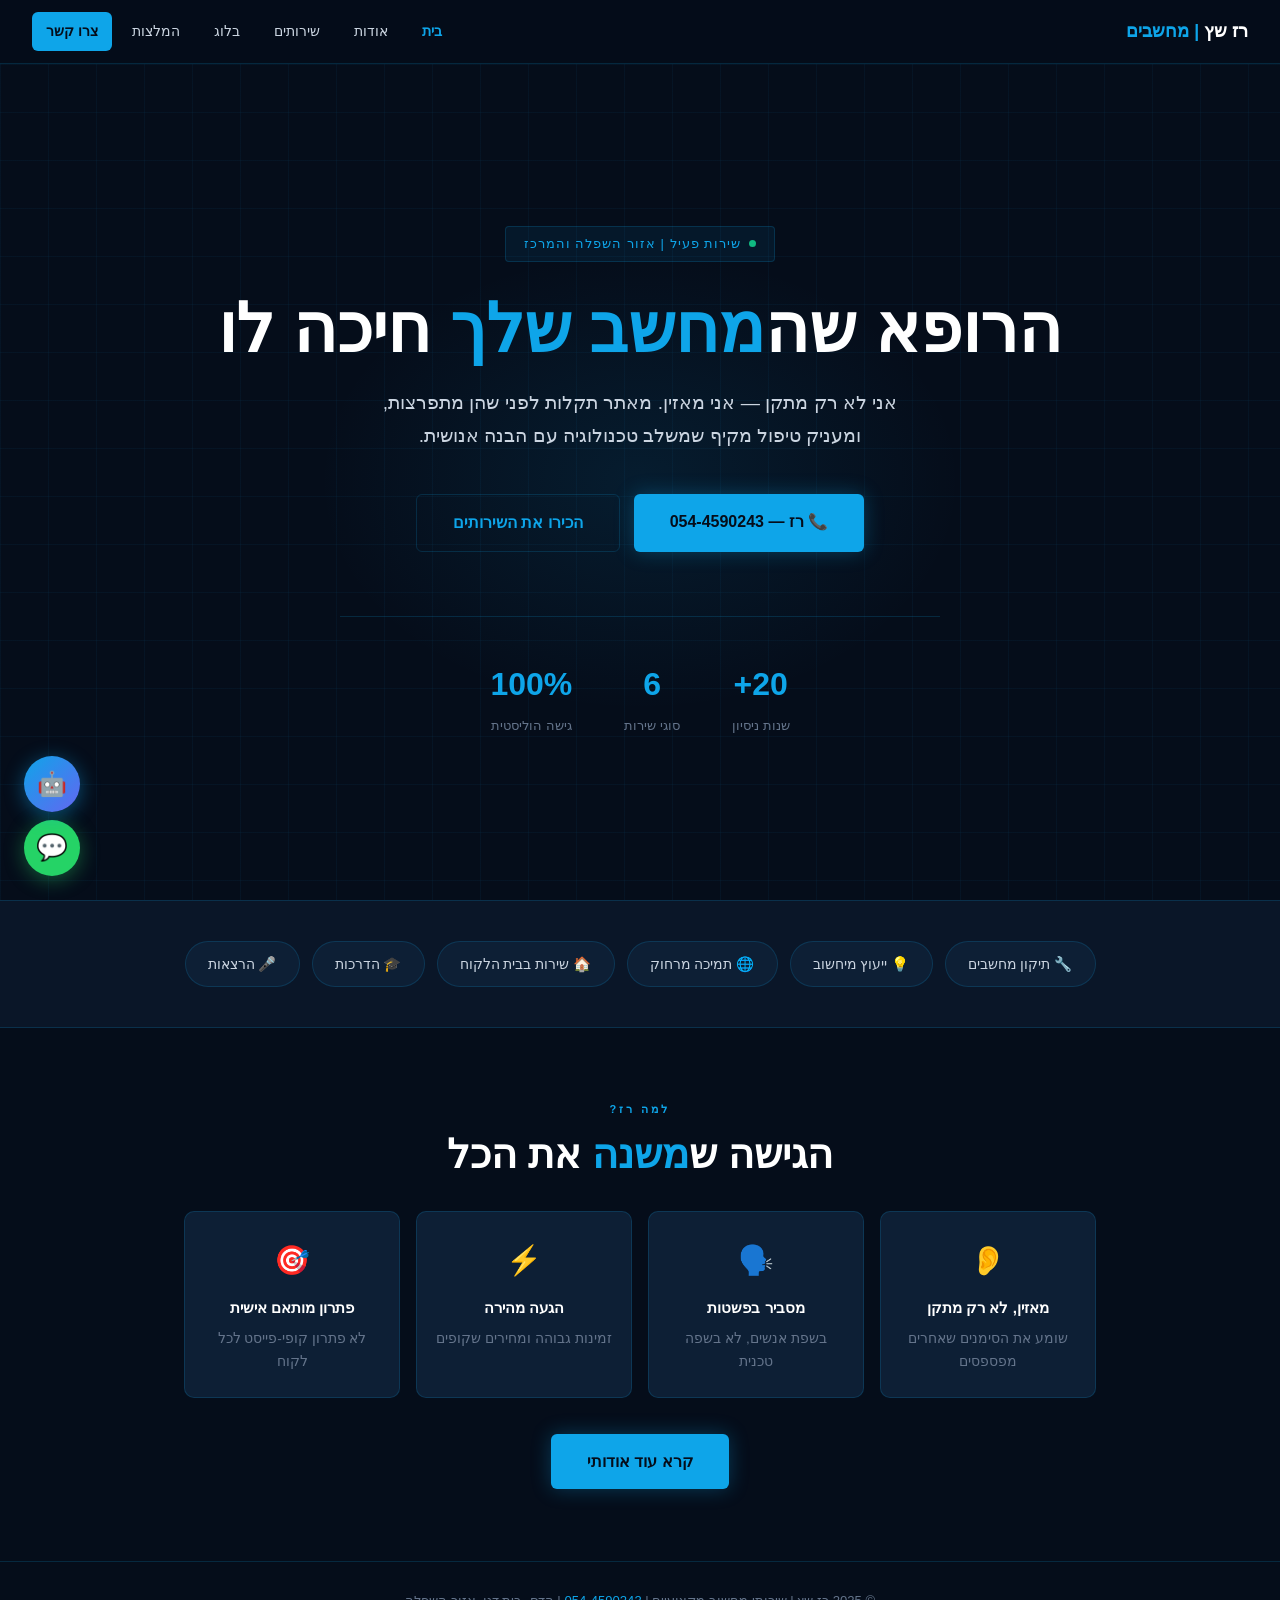
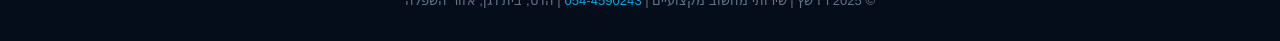
<file: index.html>
<!DOCTYPE html>
<html lang="he" dir="rtl">
<head>
  <meta charset="UTF-8" />
  <meta http-equiv="refresh" content="0; url=raz-minisite.html" />
  <title>רז שץ | שירותי מחשוב</title>
</head>
<body>
  <script>window.location.href = 'raz-minisite.html';</script>
</body>
</html>
</file>
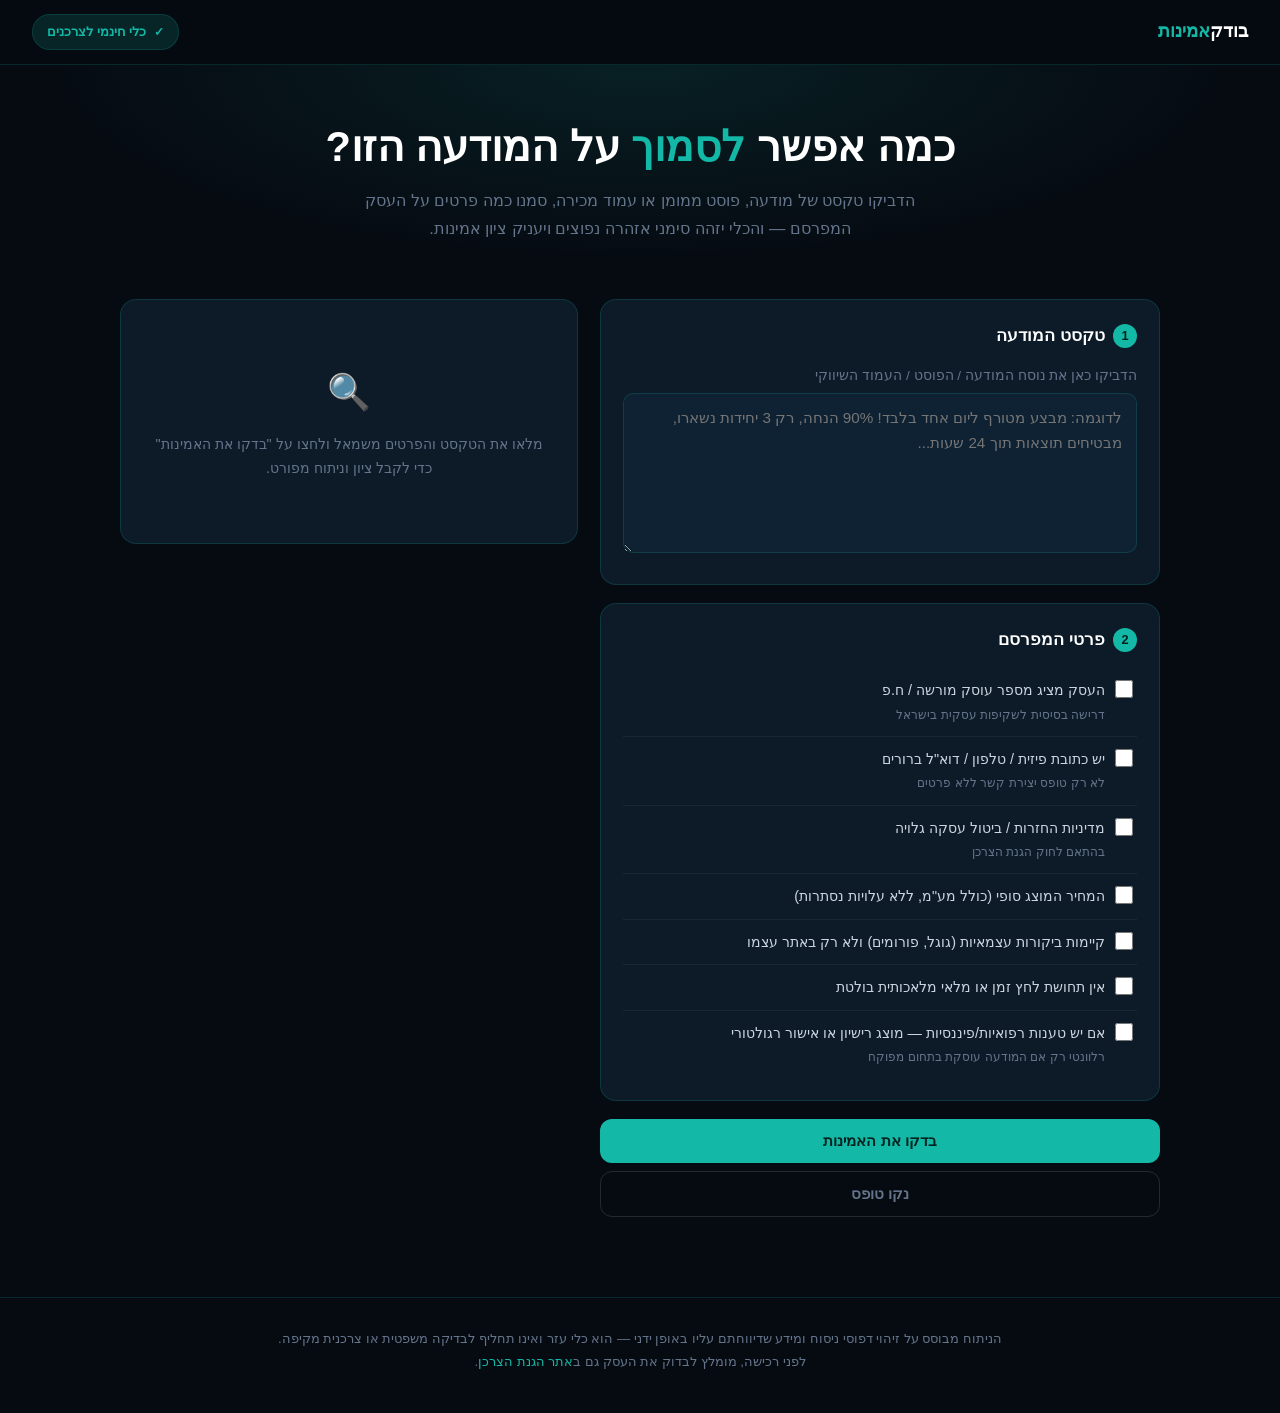
<file: ad-credibility.html>
<!DOCTYPE html>
<html lang="he" dir="rtl">
<head>
<meta charset="UTF-8" />
<meta name="viewport" content="width=device-width, initial-scale=1.0" />
<title>בודק אמינות בפרסום | ניתוח מודעות ותוכן שיווקי</title>
<meta name="description" content="כלי חינמי לבדיקת אמינות מודעות פרסום ותוכן שיווקי – מזהה מניפולציות, הבטחות מופרזות וסימני אזהרה, ונותן ציון אמינות." />
<style>
  *, *::before, *::after { box-sizing: border-box; margin: 0; padding: 0; }

  :root {
    --teal:       #14b8a6;
    --teal-dark:  #0d9488;
    --teal-glow:  rgba(20,184,166,0.15);
    --green:      #22c55e;
    --amber:      #f59e0b;
    --red:        #ef4444;
    --dark:       #060b12;
    --dark2:      #0a141f;
    --card:       #0d1b28;
    --card2:      #0f2233;
    --border:     rgba(20,184,166,0.18);
    --white:      #ffffff;
    --text:       #cbd5e1;
    --muted:      #64748b;
    --radius:     16px;
  }

  html { scroll-behavior: smooth; }

  body {
    font-family: 'Segoe UI', 'Arial Hebrew', Arial, sans-serif;
    background: var(--dark);
    color: var(--text);
    line-height: 1.7;
    direction: rtl;
    min-height: 100vh;
  }

  /* ── NAV ── */
  nav {
    position: sticky;
    top: 0;
    z-index: 99;
    padding: 14px 32px;
    display: flex;
    align-items: center;
    justify-content: space-between;
    background: rgba(6,11,18,0.95);
    backdrop-filter: blur(14px);
    border-bottom: 1px solid var(--border);
  }
  .nav-logo { font-size: 1.1rem; font-weight: 900; color: var(--white); }
  .nav-logo span { color: var(--teal); }
  .nav-badge {
    display: flex; align-items: center; gap: 8px;
    background: var(--teal-glow);
    border: 1px solid var(--border);
    border-radius: 20px;
    padding: 6px 14px;
    font-size: 0.82rem;
    color: var(--teal);
    font-weight: 600;
  }
  .nav-badge::before { content: '✓'; font-size: 0.75rem; }

  /* ── HERO ── */
  .hero {
    padding: 56px 24px 32px;
    text-align: center;
    background: radial-gradient(ellipse at 50% 0%, rgba(20,184,166,0.12) 0%, transparent 65%);
  }
  .hero h1 {
    font-size: clamp(1.7rem, 4vw, 2.6rem);
    font-weight: 900;
    color: var(--white);
    line-height: 1.25;
    margin-bottom: 14px;
  }
  .hero h1 span { color: var(--teal); }
  .hero p {
    font-size: 1.02rem;
    color: var(--muted);
    max-width: 600px;
    margin: 0 auto;
  }

  /* ── LAYOUT ── */
  .layout {
    max-width: 1080px;
    margin: 0 auto;
    padding: 24px 20px 80px;
    display: grid;
    grid-template-columns: 1.1fr 0.9fr;
    gap: 22px;
    align-items: start;
  }
  @media (max-width: 860px) {
    .layout { grid-template-columns: 1fr; }
  }

  .card {
    background: var(--card);
    border: 1px solid var(--border);
    border-radius: var(--radius);
    padding: 22px;
  }
  .card h2 {
    font-size: 1.05rem;
    color: var(--white);
    margin-bottom: 14px;
    display: flex;
    align-items: center;
    gap: 8px;
  }
  .card h2 .num {
    display: inline-flex; align-items: center; justify-content: center;
    width: 24px; height: 24px; border-radius: 50%;
    background: var(--teal); color: #04231f;
    font-size: 0.8rem; font-weight: 800;
  }

  label.field-label {
    display: block;
    font-size: 0.85rem;
    color: var(--muted);
    margin: 14px 0 6px;
  }
  textarea {
    width: 100%;
    min-height: 160px;
    resize: vertical;
    background: var(--card2);
    border: 1px solid var(--border);
    border-radius: 10px;
    color: var(--text);
    padding: 12px 14px;
    font-family: inherit;
    font-size: 0.95rem;
    line-height: 1.6;
  }
  textarea:focus, input:focus { outline: none; border-color: var(--teal); }

  .checklist { list-style: none; margin-top: 6px; }
  .checklist li {
    display: flex;
    align-items: flex-start;
    gap: 10px;
    padding: 10px 4px;
    border-bottom: 1px solid rgba(255,255,255,0.05);
    font-size: 0.9rem;
    cursor: pointer;
  }
  .checklist li:last-child { border-bottom: none; }
  .checklist input[type="checkbox"] {
    width: 18px; height: 18px;
    accent-color: var(--teal);
    margin-top: 2px;
    flex-shrink: 0;
  }
  .checklist .q-text { flex: 1; }
  .checklist .q-hint { display: block; color: var(--muted); font-size: 0.78rem; margin-top: 2px; }

  .btn {
    border: none; border-radius: 12px; padding: 13px 22px;
    font-size: 0.95rem; font-weight: 700; cursor: pointer;
    transition: all 0.2s; display: inline-flex; align-items: center; gap: 8px;
    justify-content: center; width: 100%;
  }
  .btn-primary { background: var(--teal); color: #04231f; margin-top: 18px; }
  .btn-primary:hover { filter: brightness(1.12); transform: translateY(-1px); }
  .btn-outline {
    background: transparent; color: var(--muted);
    border: 1.5px solid rgba(255,255,255,0.12);
    margin-top: 8px;
  }
  .btn-outline:hover { background: rgba(255,255,255,0.05); color: var(--text); }

  /* ── RESULT PANEL ── */
  #result-panel { position: sticky; top: 78px; }
  .placeholder {
    color: var(--muted);
    text-align: center;
    padding: 40px 10px;
    font-size: 0.9rem;
  }
  .placeholder .big { font-size: 2.2rem; display: block; margin-bottom: 10px; }

  .gauge-wrap { text-align: center; margin-bottom: 18px; }
  .gauge {
    width: 150px; height: 150px;
    border-radius: 50%;
    margin: 0 auto 10px;
    display: flex; align-items: center; justify-content: center;
    position: relative;
    background: conic-gradient(var(--gauge-color, var(--teal)) calc(var(--pct, 0) * 1%), rgba(255,255,255,0.06) 0);
    transition: background 0.6s ease;
  }
  .gauge::before {
    content: '';
    position: absolute; inset: 10px;
    border-radius: 50%;
    background: var(--card);
  }
  .gauge-score {
    position: relative; z-index: 1;
    font-size: 2.1rem; font-weight: 900; color: var(--white);
  }
  .gauge-label {
    font-weight: 800; font-size: 1.05rem;
    margin-bottom: 4px;
  }
  .gauge-sub { color: var(--muted); font-size: 0.85rem; }

  .findings-group { margin-top: 18px; }
  .findings-group h3 {
    font-size: 0.85rem; color: var(--muted); margin-bottom: 8px;
    text-transform: uppercase; letter-spacing: 0.03em;
  }
  .finding {
    display: flex; gap: 10px;
    background: var(--card2);
    border-radius: 10px;
    padding: 10px 12px;
    margin-bottom: 8px;
    font-size: 0.87rem;
    border-inline-start: 3px solid var(--muted);
  }
  .finding.red    { border-inline-start-color: var(--red); }
  .finding.amber  { border-inline-start-color: var(--amber); }
  .finding.green  { border-inline-start-color: var(--green); }
  .finding .icon  { flex-shrink: 0; }
  .finding .body strong { display: block; color: var(--white); margin-bottom: 2px; }
  .finding .body span { color: var(--muted); font-size: 0.82rem; }

  .empty-note { color: var(--muted); font-size: 0.85rem; text-align: center; padding: 8px; }

  footer {
    text-align: center;
    padding: 30px 20px 40px;
    color: var(--muted);
    font-size: 0.82rem;
    border-top: 1px solid var(--border);
  }
  footer a { color: var(--teal); text-decoration: none; }
</style>
</head>
<body>

<nav>
  <div class="nav-logo">בודק<span>אמינות</span></div>
  <div class="nav-badge">כלי חינמי לצרכנים</div>
</nav>

<div class="hero">
  <h1>כמה אפשר <span>לסמוך</span> על המודעה הזו?</h1>
  <p>הדביקו טקסט של מודעה, פוסט ממומן או עמוד מכירה, סמנו כמה פרטים על העסק המפרסם — והכלי יזהה סימני אזהרה נפוצים ויעניק ציון אמינות.</p>
</div>

<div class="layout">
  <div>
    <div class="card">
      <h2><span class="num">1</span> טקסט המודעה</h2>
      <label class="field-label">הדביקו כאן את נוסח המודעה / הפוסט / העמוד השיווקי</label>
      <textarea id="ad-text" placeholder="לדוגמה: מבצע מטורף ליום אחד בלבד! 90% הנחה, רק 3 יחידות נשארו, מבטיחים תוצאות תוך 24 שעות..."></textarea>
    </div>

    <div class="card" style="margin-top:18px;">
      <h2><span class="num">2</span> פרטי המפרסם</h2>
      <ul class="checklist" id="checklist">
        <li>
          <input type="checkbox" data-weight="12" data-label="מספר עוסק מורשה / ח.פ מוצג באתר או במודעה" />
          <span class="q-text">העסק מציג מספר עוסק מורשה / ח.פ
            <span class="q-hint">דרישה בסיסית לשקיפות עסקית בישראל</span>
          </span>
        </li>
        <li>
          <input type="checkbox" data-weight="10" data-label="יש כתובת פיזית או דרכי יצירת קשר ברורות" />
          <span class="q-text">יש כתובת פיזית / טלפון / דוא"ל ברורים
            <span class="q-hint">לא רק טופס יצירת קשר ללא פרטים</span>
          </span>
        </li>
        <li>
          <input type="checkbox" data-weight="14" data-label="מדיניות החזרות/ביטול עסקה מוצגת בבירור" />
          <span class="q-text">מדיניות החזרות / ביטול עסקה גלויה
            <span class="q-hint">בהתאם לחוק הגנת הצרכן</span>
          </span>
        </li>
        <li>
          <input type="checkbox" data-weight="12" data-label="המחיר המוצג סופי, ללא עלויות נסתרות" />
          <span class="q-text">המחיר המוצג סופי (כולל מע"מ, ללא עלויות נסתרות)</span>
        </li>
        <li>
          <input type="checkbox" data-weight="12" data-label="ניתן למצוא ביקורות עצמאיות מחוץ לאתר המפרסם" />
          <span class="q-text">קיימות ביקורות עצמאיות (גוגל, פורומים) ולא רק באתר עצמו</span>
        </li>
        <li>
          <input type="checkbox" data-weight="10" data-label="אין לחץ זמן/מלאי מלאכותי בולט" />
          <span class="q-text">אין תחושת לחץ זמן או מלאי מלאכותית בולטת</span>
        </li>
        <li>
          <input type="checkbox" data-weight="10" data-label="במקרה של טענות רפואיות/פיננסיות – מוצג רישיון/אישור רגולטורי" />
          <span class="q-text">אם יש טענות רפואיות/פיננסיות — מוצג רישיון או אישור רגולטורי
            <span class="q-hint">רלוונטי רק אם המודעה עוסקת בתחום מפוקח</span>
          </span>
        </li>
      </ul>
    </div>

    <button class="btn btn-primary" id="analyze-btn">בדקו את האמינות</button>
    <button class="btn btn-outline" id="reset-btn">נקו טופס</button>
  </div>

  <div id="result-panel" class="card">
    <div id="placeholder" class="placeholder">
      <span class="big">🔍</span>
      מלאו את הטקסט והפרטים משמאל ולחצו על "בדקו את האמינות" כדי לקבל ציון וניתוח מפורט.
    </div>
    <div id="result-content" style="display:none;">
      <div class="gauge-wrap">
        <div class="gauge" id="gauge">
          <span class="gauge-score" id="gauge-score">0</span>
        </div>
        <div class="gauge-label" id="gauge-label"></div>
        <div class="gauge-sub" id="gauge-sub"></div>
      </div>
      <div class="findings-group">
        <h3>סימני אזהרה שזוהו</h3>
        <div id="red-findings"></div>
      </div>
      <div class="findings-group">
        <h3>סימנים חיוביים</h3>
        <div id="green-findings"></div>
      </div>
    </div>
  </div>
</div>

<footer>
  הניתוח מבוסס על זיהוי דפוסי ניסוח ומידע שדיווחתם עליו באופן ידני — הוא כלי עזר ואינו תחליף לבדיקה משפטית או צרכנית מקיפה.<br />
  לפני רכישה, מומלץ לבדוק את העסק גם ב<a href="https://www.gov.il/he/departments/topics/consumer_protection" target="_blank" rel="noopener">אתר הגנת הצרכן</a>.
</footer>

<script>
(function () {
  const RED_FLAGS = [
    { re: /(רק היום|היום בלבד|עד חצות|נגמר תוך|30 הראשונים|20 הראשונים|10 הראשונים|כמות מוגבלת|מלאי אחרון|הזדמנות אחרונה|עכשיו או לעולם לא)/g,
      label: 'לחץ זמן מלאכותי', hint: 'ניסוח שיוצר תחושת דחיפות מלאכותית כדי לדלג על שיקול דעת', weight: 14 },
    { re: /(מבטיח(ים)?|תוצאות מובטחות|100% הצלחה|ללא סיכון|בלי סיכון|הכי טוב בישראל|הכי זול בישראל|הכי חזק בעולם)/g,
      label: 'הבטחות מוחלטות שקשה לאמת', hint: 'ניסוח בסופרלטיב או הבטחת תוצאה ודאית — כמעט תמיד בלתי ניתן להוכחה', weight: 16 },
    { re: /(מומחים אומרים|מחקרים מוכיחים|מדענים גילו)(?!.*(מקור|קישור|לינק|footnote|\[\d))/g,
      label: 'הפניה לסמכות ללא מקור', hint: '"מחקרים" או "מומחים" שמוזכרים בלי שם, מקור או קישור', weight: 10 },
    { re: /(פלא|קסם|מהפכני לחלוטין|סוד ש)/g,
      label: 'שפה מוגזמת / "פתרון פלא"', hint: 'תיאור מוצר כפתרון קסם נדיר מעורר חשד', weight: 8 },
    { re: /(הנחה של \d{2,3}%|ב-?1 ש"?ח|במחיר סמלי)/g,
      label: 'הנחה קיצונית / מחיר בלתי סביר', hint: 'הנחות של 80-99% או "מחיר סמלי" הן דפוס נפוץ בהונאות מסחר', weight: 12 },
    { re: /!{2,}/g,
      label: 'ריבוי סימני קריאה', hint: 'שימוש כבד בסימני קריאה נועד לעורר תגובה רגשית ולא שכלית', weight: 5 },
    { re: /\b[A-Z]{4,}\b(?:\s+[A-Z]{4,}\b)+/g,
      label: 'הדגשה עודפת (אותיות גדולות ברצף)', hint: 'טקסט שנצעק באנגלית באותיות גדולות כדי למשוך תשומת לב', weight: 4 },
    { re: /(אחרת תפסידו|תתחרטו|לא תרצו לפספס)/g,
      label: 'מניפולציית פחד מהפסד (FOMO)', hint: 'ניסוח שמנסה לגרום לפעולה מתוך פחד ולא מתוך שיקול דעת', weight: 9 }
  ];

  const POSITIVE_TEXT_FLAGS = [
    { re: /(ח\.?פ\.?\s?\d{6,9}|עוסק מורשה\s?\d{6,9})/g, label: 'צוין מספר עוסק מורשה / ח.פ בטקסט עצמו', weight: 8 },
    { re: /(תקנון|בכפוף לתקנון|בכפוף לתנאים)/g, label: 'הפניה לתקנון / תנאים מלאים', weight: 6 },
    { re: /(החזר כספי|\d+ ימי? החזרה|ביטול עסקה)/g, label: 'צוינה מדיניות החזרה/ביטול', weight: 8 },
    { re: /(כולל מע"?מ)/g, label: 'צוין שהמחיר כולל מע"מ', weight: 6 }
  ];

  const adTextEl = document.getElementById('ad-text');
  const analyzeBtn = document.getElementById('analyze-btn');
  const resetBtn = document.getElementById('reset-btn');
  const placeholder = document.getElementById('placeholder');
  const resultContent = document.getElementById('result-content');
  const gauge = document.getElementById('gauge');
  const gaugeScore = document.getElementById('gauge-score');
  const gaugeLabel = document.getElementById('gauge-label');
  const gaugeSub = document.getElementById('gauge-sub');
  const redFindingsEl = document.getElementById('red-findings');
  const greenFindingsEl = document.getElementById('green-findings');

  function analyze() {
    const text = adTextEl.value || '';
    const checks = Array.from(document.querySelectorAll('#checklist input[type="checkbox"]'));

    let score = 55; // neutral starting point
    const redFindings = [];
    const greenFindings = [];

    RED_FLAGS.forEach(flag => {
      const matches = text.match(flag.re);
      if (matches && matches.length) {
        const penalty = Math.min(flag.weight + (matches.length - 1) * 2, flag.weight + 8);
        score -= penalty;
        redFindings.push({ label: flag.label, hint: flag.hint, severity: 'red' });
      }
    });

    POSITIVE_TEXT_FLAGS.forEach(flag => {
      const matches = text.match(flag.re);
      if (matches && matches.length) {
        score += flag.weight;
        greenFindings.push({ label: flag.label, severity: 'green' });
      }
    });

    checks.forEach(cb => {
      const w = Number(cb.dataset.weight) || 8;
      const label = cb.dataset.label;
      if (cb.checked) {
        score += w * 0.6;
        greenFindings.push({ label, severity: 'green' });
      } else {
        score -= w * 0.4;
        redFindings.push({ label: 'לא סומן: ' + label, hint: 'פרט שקיפות בסיסי שלא אושר', severity: 'amber' });
      }
    });

    if (!text.trim() && checks.every(cb => !cb.checked)) {
      score = 50;
    }

    score = Math.max(0, Math.min(100, Math.round(score)));
    renderResult(score, redFindings, greenFindings);
  }

  function renderResult(score, redFindings, greenFindings) {
    placeholder.style.display = 'none';
    resultContent.style.display = 'block';

    let color, label, sub;
    if (score >= 75) {
      color = 'var(--green)'; label = 'אמינות גבוהה'; sub = 'לא נמצאו סימני אזהרה משמעותיים — עדיין מומלץ לבדוק לפני רכישה';
    } else if (score >= 45) {
      color = 'var(--amber)'; label = 'אמינות בינונית — יש להיזהר'; sub = 'נמצאו מספר סימני אזהרה שכדאי לבדוק לעומק';
    } else {
      color = 'var(--red)'; label = 'אמינות נמוכה — חשד גבוה'; sub = 'נמצאו סימני אזהרה רבים האופייניים לפרסום מטעה';
    }

    gauge.style.setProperty('--pct', score);
    gauge.style.setProperty('--gauge-color', color);
    gaugeScore.textContent = score;
    gaugeLabel.textContent = label;
    gaugeLabel.style.color = color;
    gaugeSub.textContent = sub;

    redFindingsEl.innerHTML = '';
    if (redFindings.length === 0) {
      redFindingsEl.innerHTML = '<div class="empty-note">לא זוהו סימני אזהרה בטקסט או בפרטים שסופקו.</div>';
    } else {
      redFindings.forEach(f => {
        const div = document.createElement('div');
        div.className = 'finding ' + f.severity;
        div.innerHTML = `<span class="icon">${f.severity === 'red' ? '🚩' : '⚠️'}</span>
          <span class="body"><strong>${escapeHtml(f.label)}</strong>${f.hint ? '<span>' + escapeHtml(f.hint) + '</span>' : ''}</span>`;
        redFindingsEl.appendChild(div);
      });
    }

    greenFindingsEl.innerHTML = '';
    if (greenFindings.length === 0) {
      greenFindingsEl.innerHTML = '<div class="empty-note">לא סומנו סימנים חיוביים עדיין.</div>';
    } else {
      greenFindings.forEach(f => {
        const div = document.createElement('div');
        div.className = 'finding green';
        div.innerHTML = `<span class="icon">✅</span><span class="body"><strong>${escapeHtml(f.label)}</strong></span>`;
        greenFindingsEl.appendChild(div);
      });
    }

    resultContent.scrollIntoView({ behavior: 'smooth', block: 'nearest' });
  }

  function escapeHtml(str) {
    const div = document.createElement('div');
    div.textContent = str;
    return div.innerHTML;
  }

  function resetForm() {
    adTextEl.value = '';
    document.querySelectorAll('#checklist input[type="checkbox"]').forEach(cb => cb.checked = false);
    resultContent.style.display = 'none';
    placeholder.style.display = 'block';
  }

  analyzeBtn.addEventListener('click', analyze);
  resetBtn.addEventListener('click', resetForm);
})();
</script>

</body>
</html>
</file>
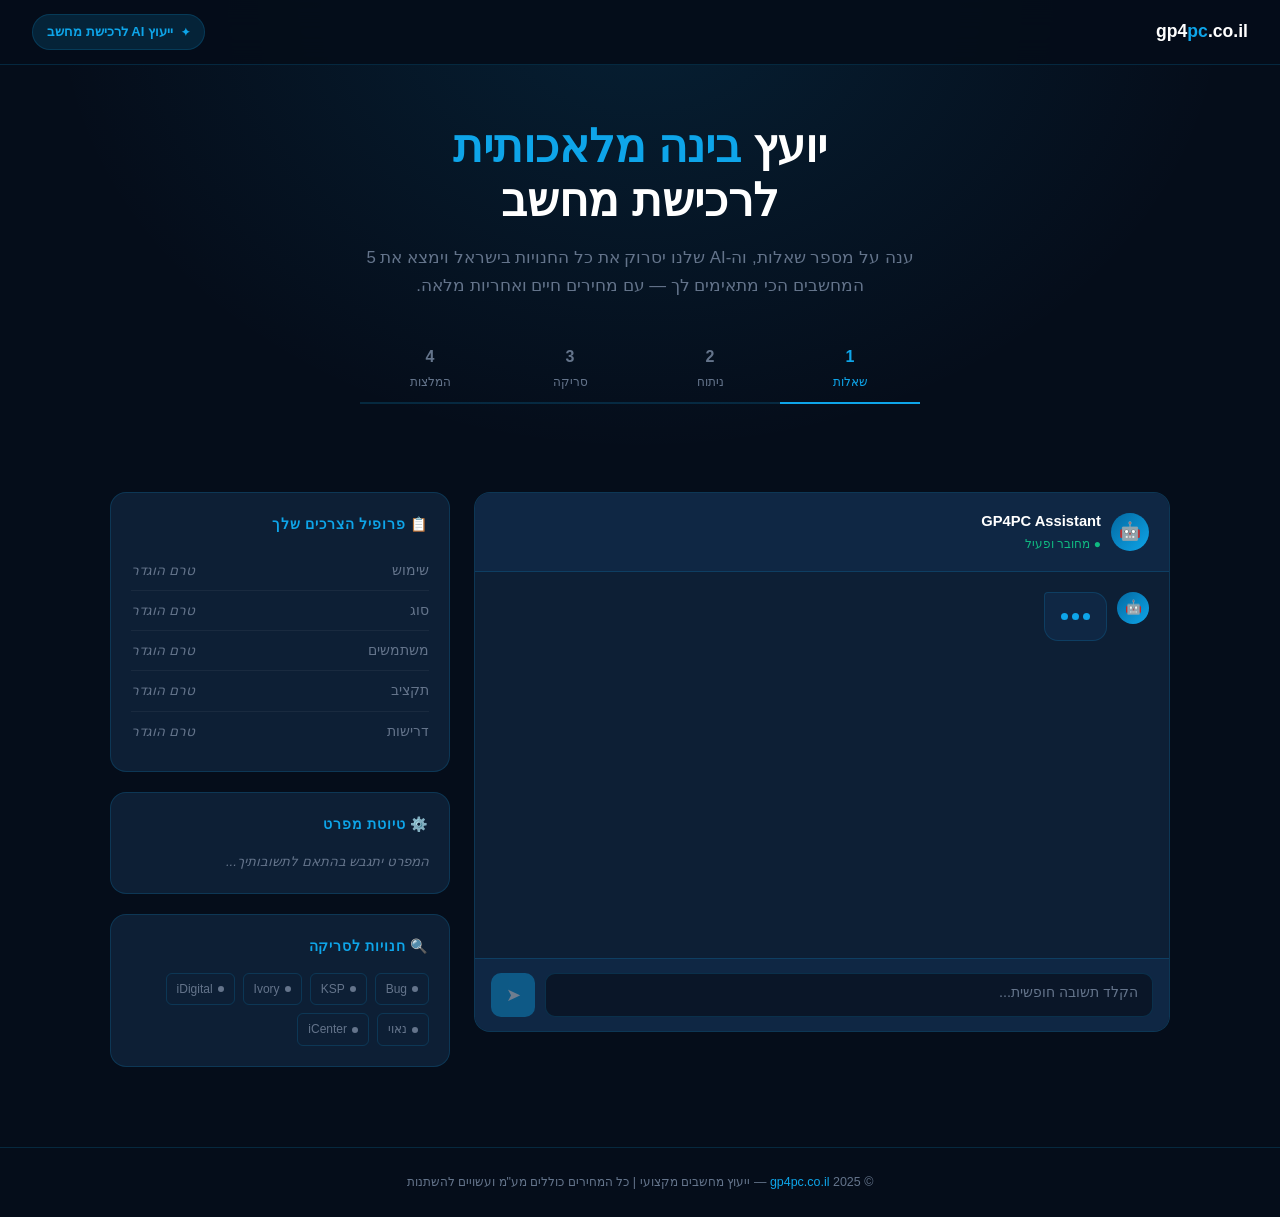
<file: computer-advisor.html>
<!DOCTYPE html>
<html lang="he" dir="rtl">
<head>
  <meta charset="UTF-8" />
  <meta name="viewport" content="width=device-width, initial-scale=1.0" />
  <title>ייעוץ AI לרכישת מחשב | gp4pc.co.il</title>
  <style>
    *, *::before, *::after { box-sizing: border-box; margin: 0; padding: 0; }

    :root {
      --blue:       #0ea5e9;
      --blue-dark:  #0369a1;
      --blue-glow:  rgba(14,165,233,0.15);
      --green:      #10b981;
      --amber:      #f59e0b;
      --red:        #ef4444;
      --dark:       #050d1a;
      --dark2:      #0a1628;
      --card:       #0d1f35;
      --card2:      #0f2744;
      --border:     rgba(14,165,233,0.18);
      --white:      #ffffff;
      --text:       #cbd5e1;
      --muted:      #64748b;
    }

    html { scroll-behavior: smooth; }

    body {
      font-family: 'Segoe UI', 'Arial Hebrew', Arial, sans-serif;
      background: var(--dark);
      color: var(--text);
      line-height: 1.7;
      direction: rtl;
      min-height: 100vh;
    }

    /* ── NAV ── */
    nav {
      position: fixed;
      top: 0; right: 0; left: 0;
      z-index: 99;
      padding: 14px 32px;
      display: flex;
      align-items: center;
      justify-content: space-between;
      background: rgba(5,13,26,0.95);
      backdrop-filter: blur(14px);
      border-bottom: 1px solid var(--border);
    }

    .nav-logo { font-size: 1.1rem; font-weight: 900; color: var(--white); }
    .nav-logo span { color: var(--blue); }

    .nav-badge {
      display: flex; align-items: center; gap: 8px;
      background: var(--blue-glow);
      border: 1px solid var(--border);
      border-radius: 20px;
      padding: 6px 14px;
      font-size: 0.82rem;
      color: var(--blue);
      font-weight: 600;
    }

    .nav-badge::before { content: '✦'; font-size: 0.7rem; }

    /* ── HERO ── */
    .hero {
      padding: 120px 24px 48px;
      text-align: center;
      background: radial-gradient(ellipse at 50% 0%, rgba(14,165,233,0.12) 0%, transparent 65%);
    }

    .hero h1 {
      font-size: clamp(1.8rem, 4vw, 2.8rem);
      font-weight: 900;
      color: var(--white);
      line-height: 1.2;
      margin-bottom: 16px;
    }

    .hero h1 span { color: var(--blue); }

    .hero p {
      font-size: 1.05rem;
      color: var(--muted);
      max-width: 560px;
      margin: 0 auto 32px;
    }

    .steps-bar {
      display: flex;
      justify-content: center;
      gap: 0;
      margin: 0 auto 40px;
      max-width: 560px;
    }

    .step {
      flex: 1;
      text-align: center;
      padding: 10px 4px;
      font-size: 0.75rem;
      color: var(--muted);
      border-bottom: 2px solid var(--border);
      transition: all 0.3s;
      cursor: default;
    }

    .step.active { color: var(--blue); border-color: var(--blue); }
    .step.done   { color: var(--green); border-color: var(--green); }
    .step-num    { display: block; font-size: 1rem; font-weight: 700; margin-bottom: 2px; }

    /* ── MAIN LAYOUT ── */
    .advisor-layout {
      max-width: 1100px;
      margin: 0 auto;
      padding: 0 20px 80px;
      display: grid;
      grid-template-columns: 1fr 340px;
      gap: 24px;
      align-items: start;
    }

    @media (max-width: 768px) {
      .advisor-layout { grid-template-columns: 1fr; }
      .sidebar { order: -1; }
    }

    /* ── CHAT PANEL ── */
    .chat-panel {
      background: var(--card);
      border: 1px solid var(--border);
      border-radius: 16px;
      overflow: hidden;
      display: flex;
      flex-direction: column;
      min-height: 540px;
    }

    .chat-header {
      padding: 16px 20px;
      border-bottom: 1px solid var(--border);
      display: flex;
      align-items: center;
      gap: 10px;
      background: var(--card2);
    }

    .ai-avatar {
      width: 38px; height: 38px;
      border-radius: 50%;
      background: linear-gradient(135deg, var(--blue-dark), var(--blue));
      display: flex; align-items: center; justify-content: center;
      font-size: 1.1rem;
      flex-shrink: 0;
    }

    .ai-name { font-weight: 700; color: var(--white); font-size: 0.92rem; }
    .ai-status { font-size: 0.75rem; color: var(--green); }

    .chat-messages {
      flex: 1;
      padding: 20px;
      overflow-y: auto;
      display: flex;
      flex-direction: column;
      gap: 16px;
      max-height: 440px;
    }

    .msg {
      display: flex;
      gap: 10px;
      animation: fadeUp 0.3s ease;
    }

    @keyframes fadeUp {
      from { opacity: 0; transform: translateY(8px); }
      to   { opacity: 1; transform: translateY(0); }
    }

    .msg.user { flex-direction: row-reverse; }

    .msg-avatar {
      width: 32px; height: 32px;
      border-radius: 50%;
      flex-shrink: 0;
      display: flex; align-items: center; justify-content: center;
      font-size: 0.85rem;
      font-weight: 700;
    }

    .msg.ai   .msg-avatar { background: linear-gradient(135deg, var(--blue-dark), var(--blue)); color: #fff; }
    .msg.user .msg-avatar { background: rgba(255,255,255,0.1); color: var(--blue); border: 1px solid var(--border); }

    .msg-bubble {
      max-width: 78%;
      padding: 12px 16px;
      border-radius: 14px;
      font-size: 0.9rem;
      line-height: 1.6;
    }

    .msg.ai   .msg-bubble { background: var(--card2); border: 1px solid var(--border); border-radius: 4px 14px 14px 14px; }
    .msg.user .msg-bubble { background: var(--blue-dark); color: #fff; border-radius: 14px 4px 14px 14px; }

    /* quick-reply buttons */
    .quick-replies {
      display: flex;
      flex-wrap: wrap;
      gap: 8px;
      margin-top: 10px;
    }

    .qr-btn {
      padding: 7px 14px;
      border: 1px solid var(--border);
      border-radius: 20px;
      background: transparent;
      color: var(--blue);
      font-size: 0.82rem;
      cursor: pointer;
      transition: all 0.2s;
      font-family: inherit;
    }

    .qr-btn:hover { background: var(--blue-glow); border-color: var(--blue); }
    .qr-btn.selected { background: var(--blue); color: #fff; border-color: var(--blue); }

    /* typing indicator */
    .typing { display: flex; gap: 4px; align-items: center; padding: 8px 0; }
    .typing span {
      width: 7px; height: 7px; border-radius: 50%;
      background: var(--blue);
      animation: bounce 1.2s infinite;
    }
    .typing span:nth-child(2) { animation-delay: 0.2s; }
    .typing span:nth-child(3) { animation-delay: 0.4s; }

    @keyframes bounce {
      0%, 60%, 100% { transform: translateY(0); }
      30%           { transform: translateY(-6px); }
    }

    /* chat input */
    .chat-input-row {
      padding: 14px 16px;
      border-top: 1px solid var(--border);
      display: flex;
      gap: 10px;
      background: var(--card2);
    }

    .chat-input {
      flex: 1;
      background: var(--dark2);
      border: 1px solid var(--border);
      border-radius: 10px;
      padding: 10px 14px;
      color: var(--white);
      font-family: inherit;
      font-size: 0.9rem;
      resize: none;
      outline: none;
      transition: border-color 0.2s;
      direction: rtl;
    }

    .chat-input:focus { border-color: var(--blue); }
    .chat-input::placeholder { color: var(--muted); }

    .send-btn {
      background: var(--blue);
      border: none;
      border-radius: 10px;
      width: 44px; height: 44px;
      display: flex; align-items: center; justify-content: center;
      cursor: pointer;
      color: #fff;
      font-size: 1.1rem;
      flex-shrink: 0;
      transition: background 0.2s;
    }

    .send-btn:hover { background: var(--blue-dark); }
    .send-btn:disabled { opacity: 0.4; cursor: not-allowed; }

    /* ── SIDEBAR ── */
    .sidebar { display: flex; flex-direction: column; gap: 20px; }

    .sidebar-card {
      background: var(--card);
      border: 1px solid var(--border);
      border-radius: 16px;
      padding: 20px;
    }

    .sidebar-card h3 {
      font-size: 0.88rem;
      font-weight: 700;
      color: var(--blue);
      text-transform: uppercase;
      letter-spacing: 0.06em;
      margin-bottom: 14px;
      display: flex; align-items: center; gap: 8px;
    }

    /* profile building */
    .profile-item {
      display: flex;
      justify-content: space-between;
      align-items: center;
      padding: 8px 0;
      border-bottom: 1px solid rgba(255,255,255,0.05);
      font-size: 0.85rem;
    }

    .profile-item:last-child { border-bottom: none; }
    .profile-label { color: var(--muted); }
    .profile-value { color: var(--white); font-weight: 600; text-align: left; max-width: 55%; }
    .profile-value.pending { color: var(--muted); font-weight: 400; font-style: italic; }

    /* draft spec */
    .draft-spec {
      font-size: 0.83rem;
      line-height: 1.8;
      color: var(--text);
      white-space: pre-wrap;
      min-height: 60px;
    }

    .draft-spec .spec-line { display: flex; gap: 6px; }
    .draft-spec .spec-key  { color: var(--muted); min-width: 55px; }
    .draft-spec .spec-val  { color: var(--white); }
    .draft-spec .streaming::after {
      content: '▋';
      animation: blink 0.8s infinite;
      color: var(--blue);
    }

    @keyframes blink { 0%,100%{opacity:1} 50%{opacity:0} }

    .draft-empty { color: var(--muted); font-style: italic; font-size: 0.83rem; }

    /* store logos */
    .store-logos {
      display: flex;
      flex-wrap: wrap;
      gap: 8px;
    }

    .store-tag {
      padding: 5px 10px;
      border: 1px solid var(--border);
      border-radius: 6px;
      font-size: 0.75rem;
      color: var(--muted);
      display: flex; align-items: center; gap: 5px;
      transition: all 0.2s;
    }

    .store-tag.scanning { border-color: var(--blue); color: var(--blue); }
    .store-tag.done     { border-color: var(--green); color: var(--green); }

    .store-dot { width: 6px; height: 6px; border-radius: 50%; background: currentColor; }
    .store-dot.pulse { animation: pulse-dot 1s infinite; }

    @keyframes pulse-dot { 0%,100%{opacity:1} 50%{opacity:0.3} }

    /* ── RESULTS SECTION ── */
    #results-section { display: none; }

    #results-section.visible {
      display: block;
      max-width: 1100px;
      margin: 0 auto 80px;
      padding: 0 20px;
      animation: fadeUp 0.5s ease;
    }

    .results-header {
      text-align: center;
      margin-bottom: 28px;
    }

    .results-header h2 {
      font-size: 1.6rem;
      font-weight: 900;
      color: var(--white);
      margin-bottom: 8px;
    }

    .results-header p { color: var(--muted); font-size: 0.9rem; }

    .results-grid {
      display: grid;
      grid-template-columns: repeat(auto-fill, minmax(280px, 1fr));
      gap: 20px;
    }

    .result-card {
      background: var(--card);
      border: 1px solid var(--border);
      border-radius: 16px;
      padding: 22px;
      position: relative;
      transition: transform 0.2s, box-shadow 0.2s;
      animation: fadeUp 0.4s ease both;
    }

    .result-card:hover {
      transform: translateY(-4px);
      box-shadow: 0 12px 40px rgba(14,165,233,0.12);
    }

    .result-card:nth-child(1) { border-color: var(--blue); }
    .result-card:nth-child(1)::before {
      content: '⭐ המלצה ראשית';
      position: absolute;
      top: -12px; right: 16px;
      background: var(--blue);
      color: #fff;
      font-size: 0.72rem;
      font-weight: 700;
      padding: 4px 10px;
      border-radius: 10px;
    }

    .result-card:nth-child(2)::before { content: '🚀 ביצועים מקסימליים'; background: #7c3aed; color:#fff; position:absolute; top:-12px; right:16px; font-size:0.72rem; font-weight:700; padding:4px 10px; border-radius:10px; }
    .result-card:nth-child(3)::before { content: '💰 הכי משתלם'; background: var(--green); color:#fff; position:absolute; top:-12px; right:16px; font-size:0.72rem; font-weight:700; padding:4px 10px; border-radius:10px; }
    .result-card:nth-child(4)::before { content: '🏪 שירות מקומי'; background: var(--amber); color:#000; position:absolute; top:-12px; right:16px; font-size:0.72rem; font-weight:700; padding:4px 10px; border-radius:10px; }
    .result-card:nth-child(5)::before { content: '👑 פרימיום'; background: #be185d; color:#fff; position:absolute; top:-12px; right:16px; font-size:0.72rem; font-weight:700; padding:4px 10px; border-radius:10px; }

    .card-store { font-size: 0.72rem; color: var(--muted); margin-bottom: 6px; }
    .card-name  { font-size: 0.92rem; font-weight: 700; color: var(--white); margin-bottom: 12px; line-height: 1.3; }

    .card-specs { margin-bottom: 14px; }
    .spec-row   { display: flex; justify-content: space-between; font-size: 0.8rem; padding: 4px 0; border-bottom: 1px solid rgba(255,255,255,0.04); }
    .spec-row:last-child { border-bottom: none; }
    .spec-row .k { color: var(--muted); }
    .spec-row .v { color: var(--text); font-weight: 600; }

    .card-footer { display: flex; align-items: center; justify-content: space-between; margin-top: 14px; }

    .card-price { font-size: 1.1rem; font-weight: 900; color: var(--white); }
    .card-price small { font-size: 0.7rem; color: var(--muted); display: block; font-weight: 400; }

    .card-score {
      display: flex; flex-direction: column; align-items: center;
      background: var(--blue-glow);
      border: 1px solid var(--border);
      border-radius: 10px;
      padding: 6px 12px;
    }

    .score-num { font-size: 1.1rem; font-weight: 900; color: var(--blue); line-height: 1; }
    .score-lbl { font-size: 0.65rem; color: var(--muted); }

    .avail-badge {
      display: inline-flex; align-items: center; gap: 5px;
      font-size: 0.73rem; font-weight: 600;
      padding: 3px 10px;
      border-radius: 10px;
      margin-top: 10px;
    }

    .avail-badge.yes { background: rgba(16,185,129,0.12); color: var(--green); }
    .avail-badge.no  { background: rgba(239,68,68,0.12);  color: var(--red); }

    .card-buy-btn {
      width: 100%;
      margin-top: 14px;
      padding: 10px;
      border-radius: 10px;
      border: 1px solid var(--blue);
      background: transparent;
      color: var(--blue);
      font-weight: 700;
      font-size: 0.88rem;
      cursor: pointer;
      font-family: inherit;
      transition: all 0.2s;
    }

    .card-buy-btn:hover { background: var(--blue); color: #fff; }

    /* progress bar */
    .progress-wrap {
      height: 4px;
      background: rgba(255,255,255,0.06);
      border-radius: 4px;
      margin-top: 8px;
      overflow: hidden;
    }

    .progress-bar {
      height: 100%;
      background: var(--blue);
      border-radius: 4px;
      transition: width 0.4s ease;
    }

    /* ── FOOTER ── */
    footer {
      text-align: center;
      padding: 24px;
      color: var(--muted);
      font-size: 0.78rem;
      border-top: 1px solid var(--border);
    }

    footer a { color: var(--blue); text-decoration: none; }

    /* scrollbar */
    ::-webkit-scrollbar { width: 6px; }
    ::-webkit-scrollbar-track { background: transparent; }
    ::-webkit-scrollbar-thumb { background: var(--border); border-radius: 6px; }
  </style>
</head>
<body>

<!-- NAV -->
<nav>
  <div class="nav-logo">gp4<span>pc</span>.co.il</div>
  <div class="nav-badge">ייעוץ AI לרכישת מחשב</div>
</nav>

<!-- HERO -->
<section class="hero">
  <h1>יועץ <span>בינה מלאכותית</span><br>לרכישת מחשב</h1>
  <p>ענה על מספר שאלות, וה-AI שלנו יסרוק את כל החנויות בישראל וימצא את 5 המחשבים הכי מתאימים לך — עם מחירים חיים ואחריות מלאה.</p>

  <div class="steps-bar">
    <div class="step active" id="step1"><span class="step-num">1</span>שאלות</div>
    <div class="step" id="step2"><span class="step-num">2</span>ניתוח</div>
    <div class="step" id="step3"><span class="step-num">3</span>סריקה</div>
    <div class="step" id="step4"><span class="step-num">4</span>המלצות</div>
  </div>
</section>

<!-- ADVISOR LAYOUT -->
<div class="advisor-layout">

  <!-- CHAT -->
  <div class="chat-panel">
    <div class="chat-header">
      <div class="ai-avatar">🤖</div>
      <div>
        <div class="ai-name">GP4PC Assistant</div>
        <div class="ai-status">● מחובר ופעיל</div>
      </div>
    </div>

    <div class="chat-messages" id="chatMessages">
      <!-- messages injected by JS -->
    </div>

    <div class="chat-input-row">
      <textarea
        id="chatInput"
        class="chat-input"
        placeholder="הקלד תשובה חופשית..."
        rows="1"
        disabled
      ></textarea>
      <button class="send-btn" id="sendBtn" disabled onclick="sendFreeText()">➤</button>
    </div>
  </div>

  <!-- SIDEBAR -->
  <div class="sidebar">

    <!-- Profile -->
    <div class="sidebar-card">
      <h3>📋 פרופיל הצרכים שלך</h3>
      <div class="profile-item">
        <span class="profile-label">שימוש</span>
        <span class="profile-value pending" id="prof-use">טרם הוגדר</span>
      </div>
      <div class="profile-item">
        <span class="profile-label">סוג</span>
        <span class="profile-value pending" id="prof-type">טרם הוגדר</span>
      </div>
      <div class="profile-item">
        <span class="profile-label">משתמשים</span>
        <span class="profile-value pending" id="prof-users">טרם הוגדר</span>
      </div>
      <div class="profile-item">
        <span class="profile-label">תקציב</span>
        <span class="profile-value pending" id="prof-budget">טרם הוגדר</span>
      </div>
      <div class="profile-item">
        <span class="profile-label">דרישות</span>
        <span class="profile-value pending" id="prof-reqs">טרם הוגדר</span>
      </div>
    </div>

    <!-- Draft Spec -->
    <div class="sidebar-card">
      <h3>⚙️ טיוטת מפרט</h3>
      <div id="draftSpec">
        <div class="draft-empty">המפרט יתגבש בהתאם לתשובותיך...</div>
      </div>
    </div>

    <!-- Stores -->
    <div class="sidebar-card">
      <h3>🔍 חנויות לסריקה</h3>
      <div class="store-logos" id="storeLogos">
        <div class="store-tag" id="s-bug"><span class="store-dot"></span>Bug</div>
        <div class="store-tag" id="s-ksp"><span class="store-dot"></span>KSP</div>
        <div class="store-tag" id="s-ivory"><span class="store-dot"></span>Ivory</div>
        <div class="store-tag" id="s-idigital"><span class="store-dot"></span>iDigital</div>
        <div class="store-tag" id="s-nawi"><span class="store-dot"></span>נאוי</div>
        <div class="store-tag" id="s-icenter"><span class="store-dot"></span>iCenter</div>
      </div>
      <div class="progress-wrap" id="scanProgress" style="display:none">
        <div class="progress-bar" id="scanBar" style="width:0%"></div>
      </div>
    </div>

  </div>
</div>

<!-- RESULTS -->
<div id="results-section">
  <div class="results-header">
    <h2>🏆 5 המחשבים המומלצים עבורך</h2>
    <p id="results-subtitle"></p>
  </div>
  <div class="results-grid" id="resultsGrid"></div>
</div>

<footer>
  <p>© 2025 <a href="#">gp4pc.co.il</a> — ייעוץ מחשבים מקצועי | כל המחירים כוללים מע"מ ועשויים להשתנות</p>
</footer>

<script>
/* ─────────────────────────────────────────────
   DEMO DATA — in production this comes from
   Claude API + scraping backend
───────────────────────────────────────────── */

const QUESTIONS = [
  {
    id: 'use',
    text: 'שלום! 👋 אני כאן כדי לעזור לך למצוא את המחשב המושלם.\n\nבוא נתחיל — מה השימוש העיקרי שתעשה במחשב?',
    quick: ['ביתי בלבד', 'עסקי בלבד', 'משולב — עסקי וביתי'],
    profileKey: 'use'
  },
  {
    id: 'users',
    text: 'מעולה! 👍\n\nספר לי קצת על המשתמשים — מי ישתמש במחשב ומה הם עושים?',
    quick: ['אני בלבד — עבודת משרד', 'אני + ילדים (לימודים / גיימינג)', 'עיצוב / וידאו / סטודיו', 'כולם — עבודה + בידור + גיימינג'],
    profileKey: 'users'
  },
  {
    id: 'type',
    text: 'הבנתי, תודה!\n\nאיזה סוג מחשב מתאים לך?',
    quick: ['נייד (לפטופ)', 'נייח (דסקטופ)', 'All-in-One', 'לא בטוח — מה תמליץ?'],
    profileKey: 'type'
  },
  {
    id: 'budget',
    text: 'מה התקציב שלך לרכישה? 💰',
    quick: ['עד ₪3,000', '₪3,000 – ₪6,000', '₪6,000 – ₪10,000', 'מעל ₪10,000'],
    profileKey: 'budget'
  },
  {
    id: 'extras',
    text: 'שאלה אחרונה — האם יש דרישות ספציפיות שחשוב לך?',
    quick: ['אחריות שירות ישראלי בלבד', 'מסך גדול (27"+)', 'שקט ו-SSD מהיר', 'ללא העדפה מיוחדת'],
    profileKey: 'reqs'
  }
];

const DEMO_RESULTS = [
  {
    store: 'Bug — bg.co.il',
    name: 'Dell Inspiron 27 AIO — Core i7-13700 / 32GB / 1TB SSD / RTX 4060',
    specs: { מעבד:'Core i7-13700', זיכרון:'32GB DDR5', אחסון:'1TB NVMe', מסך:'27" 4K IPS', כרטיס:'RTX 4060 8GB' },
    price: '₪8,490', avail: true, score: 94,
    url: 'https://bug.co.il'
  },
  {
    store: 'KSP — ksp.co.il',
    name: 'Lenovo Legion Tower 7i — i9-13900K / 32GB / 2TB / RTX 4070',
    specs: { מעבד:'Core i9-13900K', זיכרון:'32GB DDR5', אחסון:'2TB NVMe', מסך:'ללא (Tower)', כרטיס:'RTX 4070 12GB' },
    price: '₪9,990', avail: true, score: 91,
    url: 'https://ksp.co.il'
  },
  {
    store: 'Ivory — ivory.co.il',
    name: 'ASUS VivoBook 16X — Ryzen 7 7745HX / 32GB / 1TB / RTX 4060',
    specs: { מעבד:'Ryzen 7 7745HX', זיכרון:'32GB DDR5', אחסון:'1TB NVMe', מסך:'16" OLED 2.5K', כרטיס:'RTX 4060 8GB' },
    price: '₪6,990', avail: true, score: 88,
    url: 'https://ivory.co.il'
  },
  {
    store: 'נאוי — nawi.co.il',
    name: 'HP EliteDesk 800 G9 — i7-12700 / 16GB / 512GB + שירות עסקי מקצועי',
    specs: { מעבד:'Core i7-12700', זיכרון:'16GB DDR4', אחסון:'512GB SSD', מסך:'ללא (Mini)', כרטיס:'UHD 770' },
    price: '₪5,200', avail: false, score: 84,
    url: '#'
  },
  {
    store: 'Bug — bg.co.il',
    name: 'Apple Mac Mini M4 Pro — 24GB / 512GB — עוצמה שקטה וחסכונית',
    specs: { מעבד:'Apple M4 Pro', זיכרון:'24GB Unified', אחסון:'512GB SSD', מסך:'ללא', כרטיס:'GPU 20-core' },
    price: '₪5,990', avail: true, score: 82,
    url: 'https://bug.co.il'
  }
];

/* ─────────────────────────────────────────────
   STATE
───────────────────────────────────────────── */
let currentQ    = 0;
let userProfile = {};
let isTyping    = false;

const messagesEl = document.getElementById('chatMessages');
const inputEl    = document.getElementById('chatInput');
const sendBtn    = document.getElementById('sendBtn');

/* ─────────────────────────────────────────────
   BOOT
───────────────────────────────────────────── */
window.addEventListener('DOMContentLoaded', () => {
  setTimeout(() => askQuestion(0), 600);
});

/* ─────────────────────────────────────────────
   CHAT HELPERS
───────────────────────────────────────────── */
function addMsg(text, role, withQuickReplies) {
  const wrap = document.createElement('div');
  wrap.className = `msg ${role}`;

  const avatar = document.createElement('div');
  avatar.className = 'msg-avatar';
  avatar.textContent = role === 'ai' ? '🤖' : '👤';

  const bubble = document.createElement('div');
  bubble.className = 'msg-bubble';
  bubble.style.whiteSpace = 'pre-wrap';
  bubble.textContent = text;

  if (withQuickReplies && role === 'ai') {
    const qr = document.createElement('div');
    qr.className = 'quick-replies';
    withQuickReplies.forEach(opt => {
      const btn = document.createElement('button');
      btn.className = 'qr-btn';
      btn.textContent = opt;
      btn.onclick = () => selectQuickReply(opt, qr);
      qr.appendChild(btn);
    });
    bubble.appendChild(qr);
  }

  wrap.appendChild(avatar);
  wrap.appendChild(bubble);
  messagesEl.appendChild(wrap);
  messagesEl.scrollTop = messagesEl.scrollHeight;
  return bubble;
}

function showTyping() {
  const wrap = document.createElement('div');
  wrap.className = 'msg ai';
  wrap.id = 'typingIndicator';

  const avatar = document.createElement('div');
  avatar.className = 'msg-avatar';
  avatar.textContent = '🤖';

  const bubble = document.createElement('div');
  bubble.className = 'msg-bubble';

  const dots = document.createElement('div');
  dots.className = 'typing';
  dots.innerHTML = '<span></span><span></span><span></span>';
  bubble.appendChild(dots);

  wrap.appendChild(avatar);
  wrap.appendChild(bubble);
  messagesEl.appendChild(wrap);
  messagesEl.scrollTop = messagesEl.scrollHeight;
}

function removeTyping() {
  const el = document.getElementById('typingIndicator');
  if (el) el.remove();
}

function delay(ms) { return new Promise(r => setTimeout(r, ms)); }

/* ─────────────────────────────────────────────
   QUESTION FLOW
───────────────────────────────────────────── */
async function askQuestion(idx) {
  if (idx >= QUESTIONS.length) return startAnalysis();

  const q = QUESTIONS[idx];
  showTyping();
  await delay(900 + Math.random() * 500);
  removeTyping();
  addMsg(q.text, 'ai', q.quick);

  enableInput();
}

function selectQuickReply(value, container) {
  container.querySelectorAll('.qr-btn').forEach(b => b.classList.remove('selected'));
  container.querySelectorAll('.qr-btn').forEach(b => {
    if (b.textContent === value) b.classList.add('selected');
    b.disabled = true;
  });

  handleAnswer(value);
}

function sendFreeText() {
  const val = inputEl.value.trim();
  if (!val) return;
  inputEl.value = '';
  handleAnswer(val);
}

async function handleAnswer(answer) {
  disableInput();
  addMsg(answer, 'user');

  const q = QUESTIONS[currentQ];
  updateProfile(q.profileKey, answer);
  streamDraft(currentQ, answer);

  currentQ++;
  await delay(400);
  askQuestion(currentQ);
}

function enableInput() {
  inputEl.disabled = false;
  sendBtn.disabled = false;
  inputEl.focus();
}

function disableInput() {
  inputEl.disabled = true;
  sendBtn.disabled = true;
}

/* ─────────────────────────────────────────────
   PROFILE SIDEBAR
───────────────────────────────────────────── */
const profileMap = {
  use:    'prof-use',
  type:   'prof-type',
  users:  'prof-users',
  budget: 'prof-budget',
  reqs:   'prof-reqs'
};

function updateProfile(key, value) {
  userProfile[key] = value;
  const el = document.getElementById(profileMap[key]);
  if (el) {
    el.textContent = value;
    el.classList.remove('pending');
  }
}

/* ─────────────────────────────────────────────
   DRAFT SPEC STREAMING (simulated)
───────────────────────────────────────────── */
const draftLines = [];

const DRAFT_ADDITIONS = [
  [['שימוש', ''], ['סוג', '']],
  [['משתמשים', ''], ['RAM', '16–32 GB'], ['GPU', 'נדרש']],
  [['גורם צורה', '']],
  [['תקציב', ''], ['ערך/כסף', 'גבוה']],
  [['אחריות', ''], ['סוג SSD', 'NVMe מהיר']]
];

const DRAFT_VALUES = {
  use:    v => v,
  users:  v => v.split(' — ')[0],
  type:   v => v,
  budget: v => v,
  reqs:   v => v
};

async function streamDraft(qIdx, answer) {
  const additions = DRAFT_ADDITIONS[qIdx] || [];
  const specEl = document.getElementById('draftSpec');

  if (draftLines.length === 0) specEl.innerHTML = '';

  for (const [key, hint] of additions) {
    const val = hint || DRAFT_VALUES[QUESTIONS[qIdx].profileKey]?.(answer) || answer;

    const row = document.createElement('div');
    row.className = 'spec-line';
    row.innerHTML = `<span class="spec-key">${key}:</span><span class="spec-val streaming"></span>`;
    specEl.appendChild(row);

    const valEl = row.querySelector('.spec-val');
    await delay(80);

    for (let i = 0; i < val.length; i++) {
      valEl.textContent = val.slice(0, i + 1);
      await delay(30 + Math.random() * 20);
    }

    valEl.classList.remove('streaming');
    draftLines.push({ key, val });
  }
}

/* ─────────────────────────────────────────────
   ANALYSIS + SCANNING
───────────────────────────────────────────── */
async function startAnalysis() {
  // step 2
  setStep(2);
  disableInput();

  showTyping();
  await delay(1200);
  removeTyping();
  addMsg('מצוין! 🎯 ניתחתי את הצרכים שלך.\nעכשיו אני מגבש את המפרטים הסופיים ומתחיל לסרוק את החנויות בישראל...', 'ai');

  await delay(800);
  setStep(3);
  startStoreScan();
}

const STORES = ['s-bug','s-ksp','s-ivory','s-idigital','s-nawi','s-icenter'];

async function startStoreScan() {
  document.getElementById('scanProgress').style.display = 'block';

  let pct = 0;

  for (let i = 0; i < STORES.length; i++) {
    const el = document.getElementById(STORES[i]);
    el.classList.add('scanning');
    el.querySelector('.store-dot').classList.add('pulse');

    await delay(700 + Math.random() * 600);
    pct = Math.round(((i + 1) / STORES.length) * 100);
    document.getElementById('scanBar').style.width = pct + '%';

    el.classList.remove('scanning');
    el.classList.add('done');
    el.querySelector('.store-dot').classList.remove('pulse');
  }

  await delay(600);
  showResults();
}

/* ─────────────────────────────────────────────
   RESULTS
───────────────────────────────────────────── */
function showResults() {
  setStep(4);

  const sec = document.getElementById('results-section');
  sec.classList.add('visible');

  document.getElementById('results-subtitle').textContent =
    `בהתאם לפרופיל שלך (${userProfile.use || ''} | ${userProfile.budget || ''}) מצאנו את ההתאמות הטובות ביותר:`;

  const grid = document.getElementById('resultsGrid');

  DEMO_RESULTS.forEach((r, i) => {
    setTimeout(() => {
      const card = buildCard(r);
      card.style.animationDelay = (i * 0.1) + 's';
      grid.appendChild(card);
    }, i * 150);
  });

  sec.scrollIntoView({ behavior: 'smooth', block: 'start' });

  setTimeout(() => {
    addMsg('✅ סיימתי! מצאתי 5 מחשבים שמתאימים במיוחד לצרכים שלך.\nגלול למטה לראות את ההמלצות עם מחירים ונתונים עדכניים.', 'ai');
  }, 500);
}

function buildCard(r) {
  const card = document.createElement('div');
  card.className = 'result-card';

  const specsHtml = Object.entries(r.specs).map(([k,v]) =>
    `<div class="spec-row"><span class="k">${k}</span><span class="v">${v}</span></div>`
  ).join('');

  card.innerHTML = `
    <div class="card-store">${r.store}</div>
    <div class="card-name">${r.name}</div>
    <div class="card-specs">${specsHtml}</div>
    <span class="avail-badge ${r.avail ? 'yes' : 'no'}">
      ${r.avail ? '✓ במלאי' : '✗ אזל מהמלאי'}
    </span>
    <div class="card-footer">
      <div class="card-price">${r.price}<small>כולל מע"מ</small></div>
      <div class="card-score">
        <span class="score-num">${r.score}</span>
        <span class="score-lbl">ציון</span>
      </div>
    </div>
    <button class="card-buy-btn" onclick="window.open('${r.url}','_blank')">
      ראה בחנות ←
    </button>
  `;

  return card;
}

/* ─────────────────────────────────────────────
   STEPS BAR
───────────────────────────────────────────── */
function setStep(n) {
  for (let i = 1; i <= 4; i++) {
    const el = document.getElementById('step' + i);
    el.classList.remove('active', 'done');
    if (i < n)  el.classList.add('done');
    if (i === n) el.classList.add('active');
  }
}

/* keyboard send */
inputEl.addEventListener('keydown', e => {
  if (e.key === 'Enter' && !e.shiftKey) { e.preventDefault(); sendFreeText(); }
});
</script>
</body>
</html>
</file>
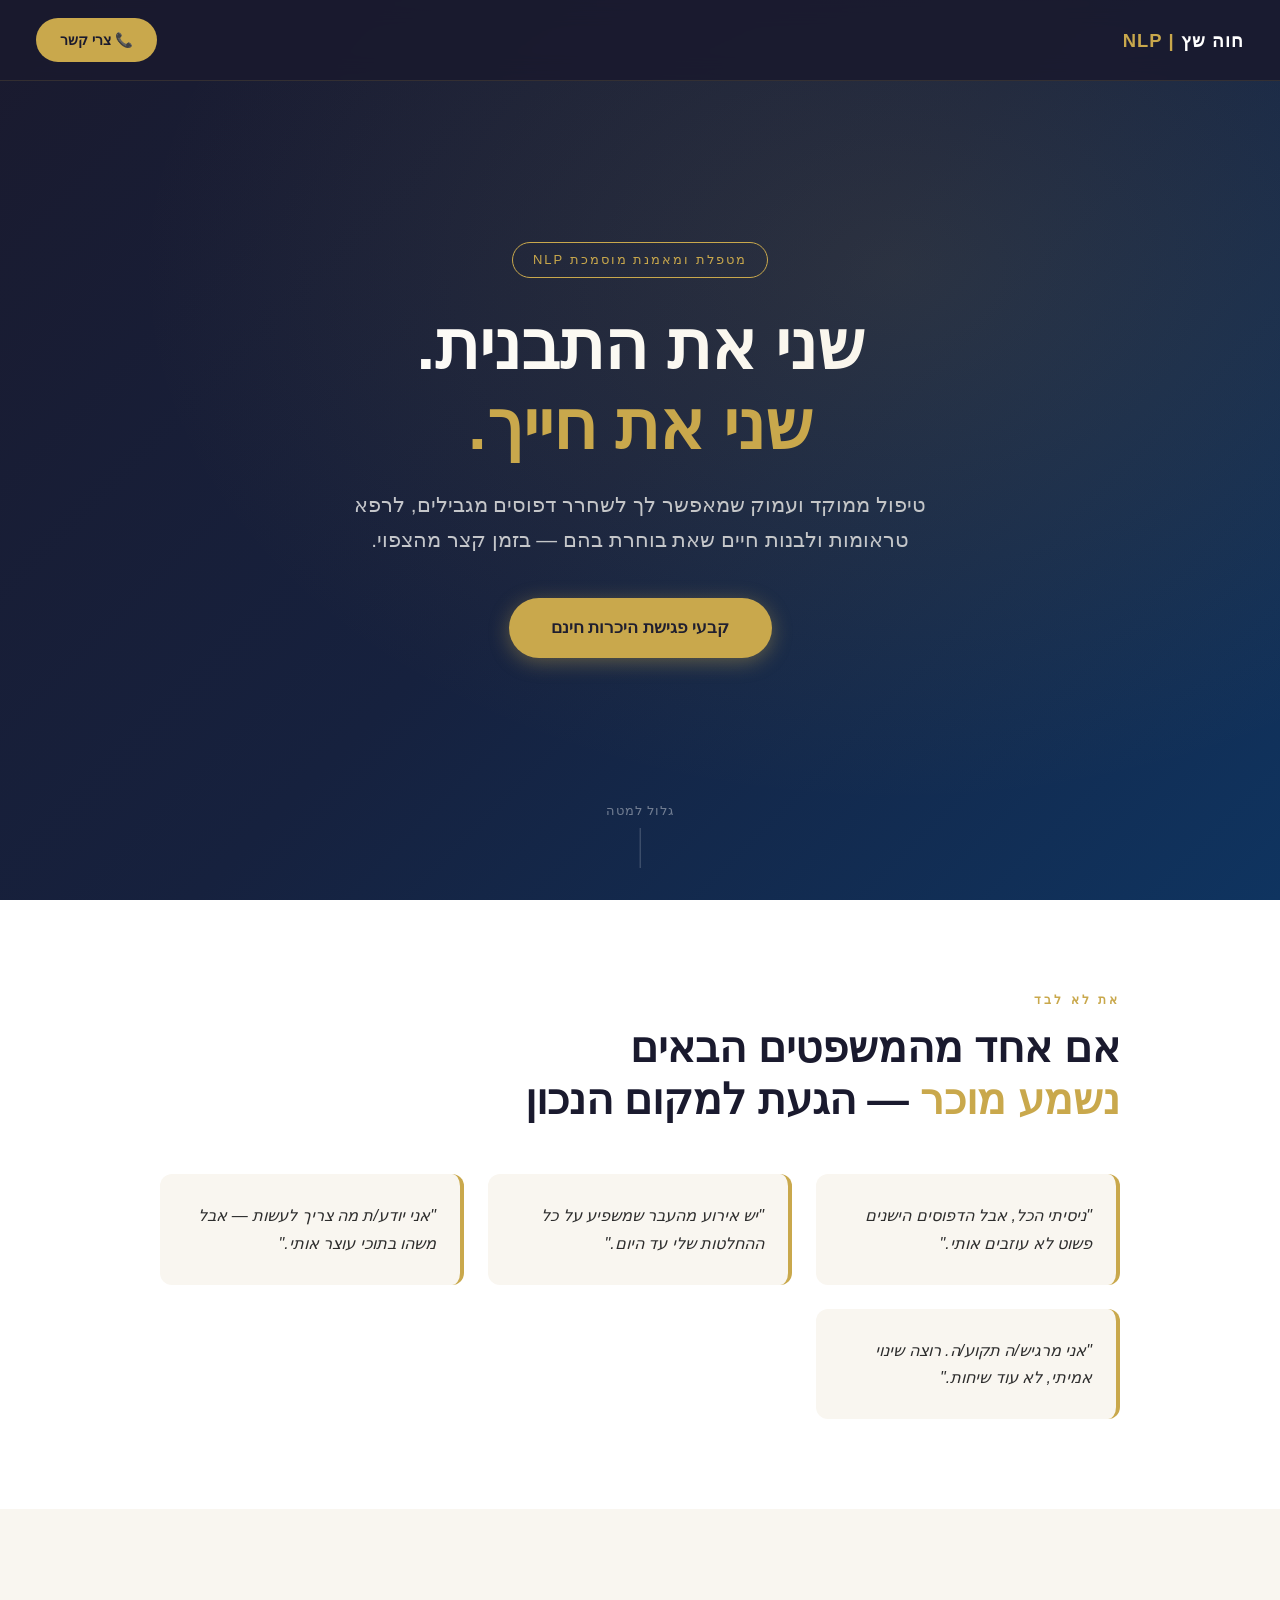
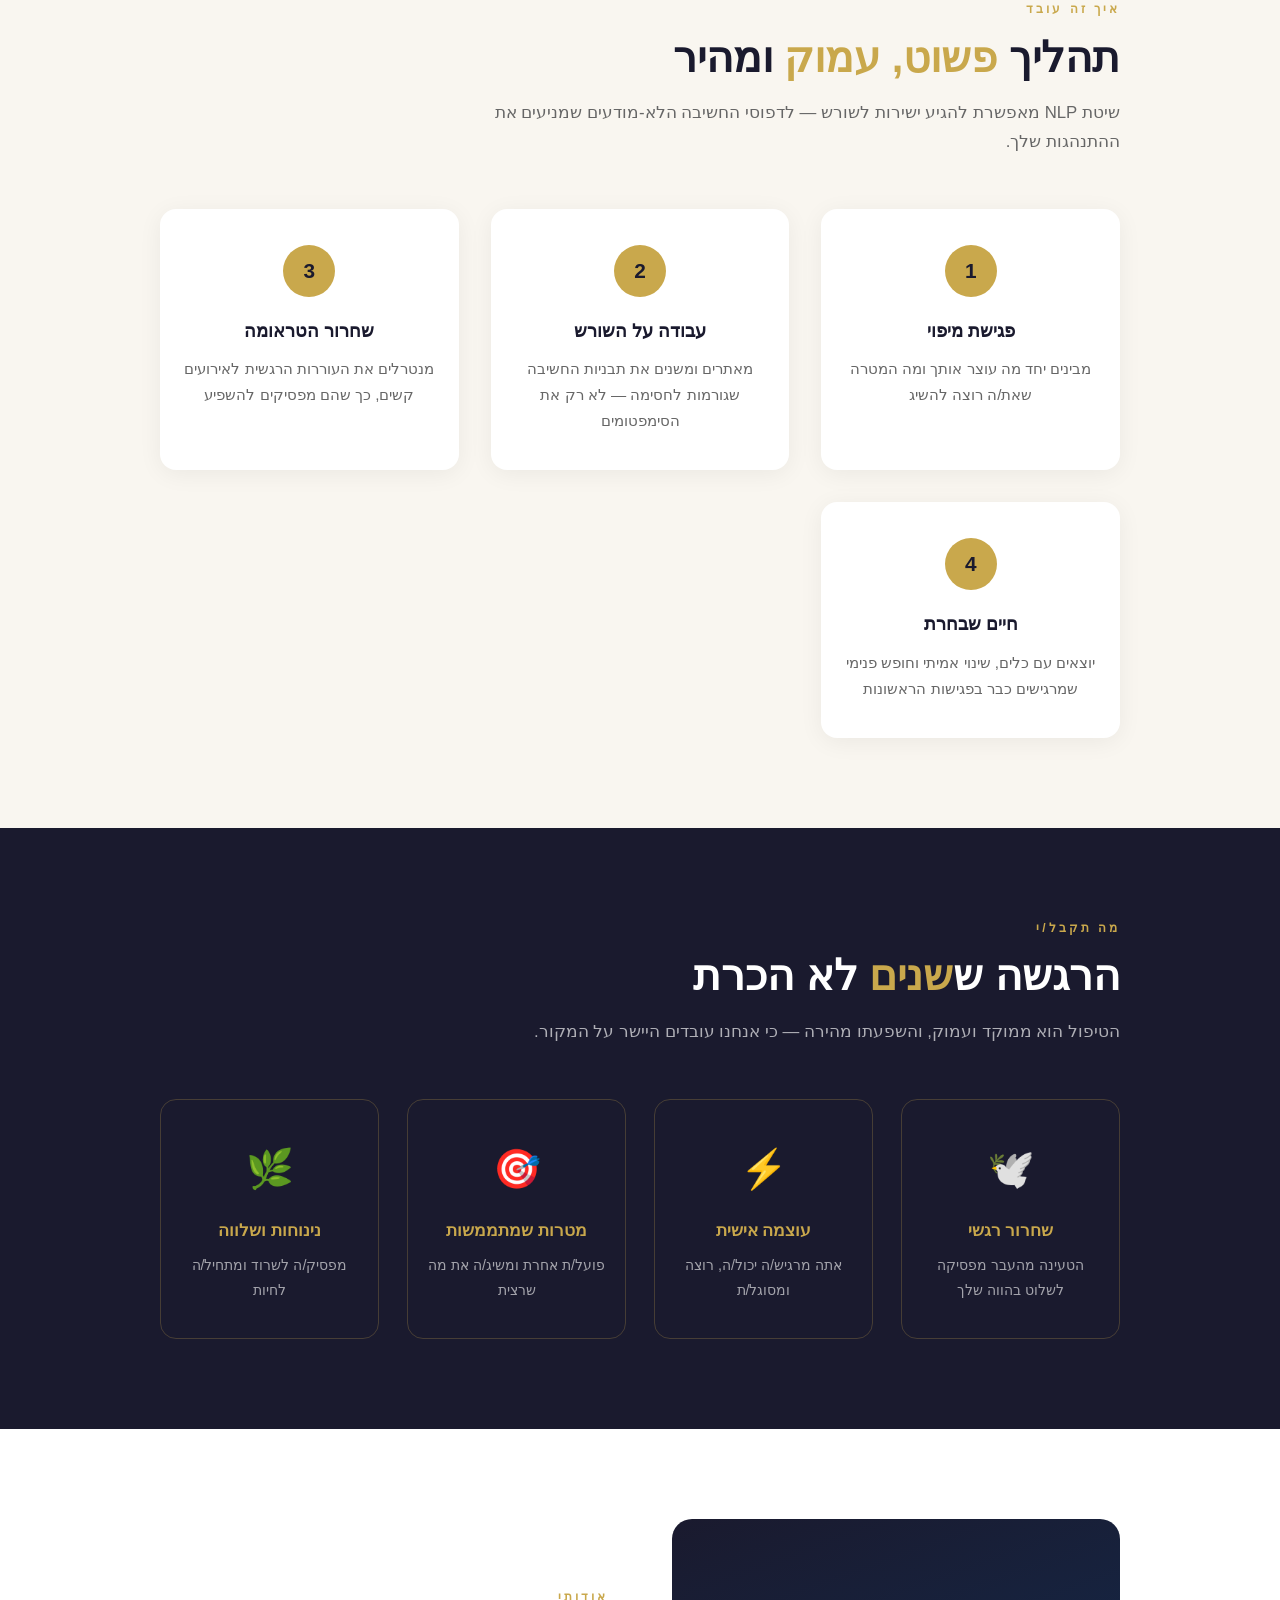
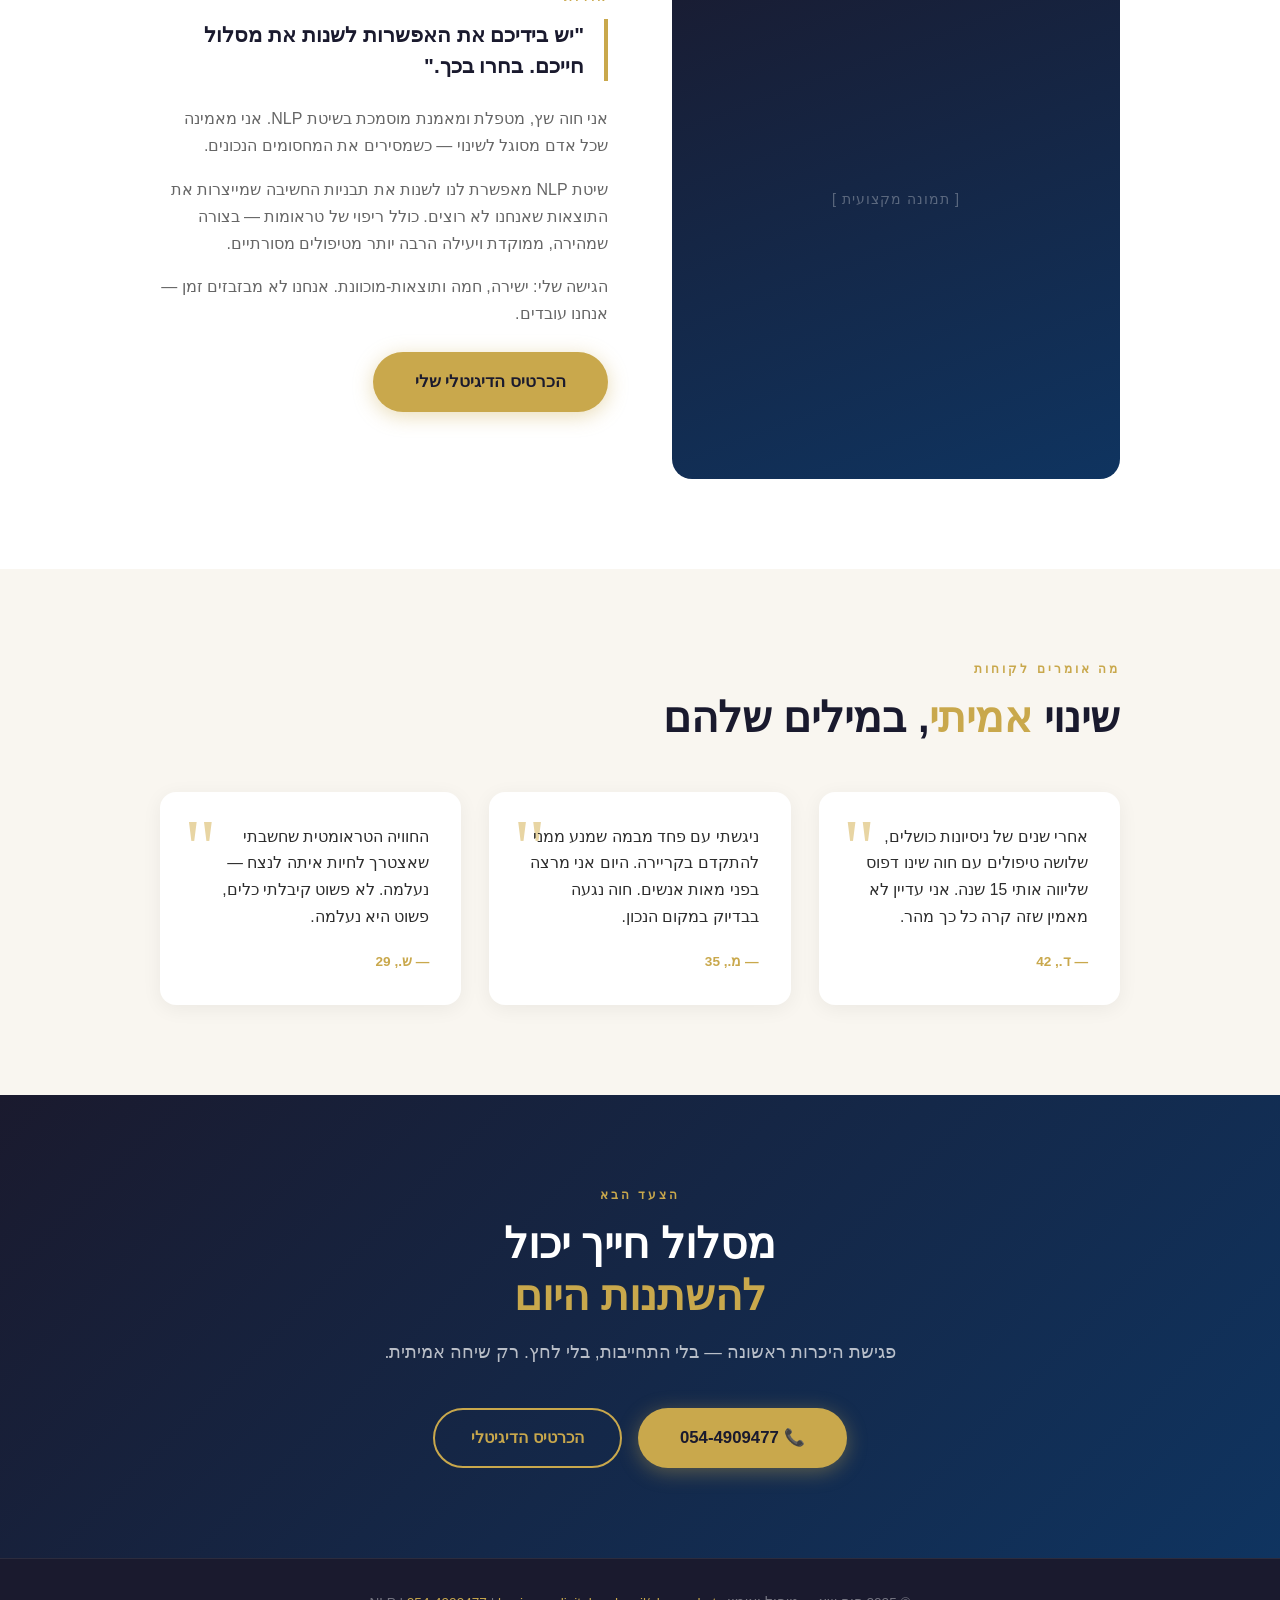
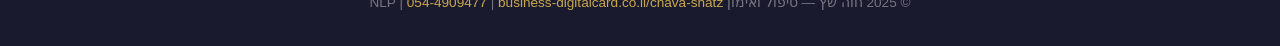
<file: landing.html>
<!DOCTYPE html>
<html lang="he" dir="rtl">
<head>
  <meta charset="UTF-8" />
  <meta name="viewport" content="width=device-width, initial-scale=1.0" />
  <title>חוה שץ | טיפול ואימון NLP</title>
  <style>
    *, *::before, *::after { box-sizing: border-box; margin: 0; padding: 0; }

    :root {
      --gold: #c9a84c;
      --gold-light: #e8d5a3;
      --dark: #1a1a2e;
      --dark2: #16213e;
      --mid: #0f3460;
      --white: #ffffff;
      --offwhite: #f9f6f0;
      --text: #2d2d2d;
      --muted: #666;
    }

    html { scroll-behavior: smooth; }

    body {
      font-family: 'Segoe UI', 'Arial Hebrew', Arial, sans-serif;
      background: var(--offwhite);
      color: var(--text);
      line-height: 1.7;
      direction: rtl;
    }

    /* ── HERO ── */
    .hero {
      min-height: 100vh;
      background: linear-gradient(135deg, var(--dark) 0%, var(--dark2) 50%, var(--mid) 100%);
      display: flex;
      flex-direction: column;
      align-items: center;
      justify-content: center;
      text-align: center;
      padding: 60px 24px;
      position: relative;
      overflow: hidden;
    }

    .hero::before {
      content: '';
      position: absolute;
      inset: 0;
      background: radial-gradient(ellipse at 70% 30%, rgba(201,168,76,0.12) 0%, transparent 60%);
    }

    .hero-badge {
      display: inline-block;
      border: 1px solid var(--gold);
      color: var(--gold);
      font-size: 13px;
      letter-spacing: 2px;
      padding: 6px 20px;
      border-radius: 50px;
      margin-bottom: 28px;
      text-transform: uppercase;
    }

    .hero h1 {
      font-size: clamp(2.4rem, 6vw, 4.2rem);
      font-weight: 900;
      color: var(--white);
      line-height: 1.2;
      margin-bottom: 20px;
    }

    .hero h1 span { color: var(--gold); }

    .hero-sub {
      font-size: clamp(1.05rem, 2.5vw, 1.3rem);
      color: rgba(255,255,255,0.75);
      max-width: 580px;
      margin: 0 auto 40px;
    }

    .btn-primary {
      display: inline-block;
      background: var(--gold);
      color: var(--dark);
      font-size: 1.05rem;
      font-weight: 700;
      padding: 16px 42px;
      border-radius: 50px;
      text-decoration: none;
      transition: transform .2s, box-shadow .2s;
      box-shadow: 0 4px 20px rgba(201,168,76,0.4);
    }

    .btn-primary:hover {
      transform: translateY(-2px);
      box-shadow: 0 8px 30px rgba(201,168,76,0.55);
    }

    .hero-scroll {
      position: absolute;
      bottom: 32px;
      left: 50%;
      transform: translateX(-50%);
      color: rgba(255,255,255,0.4);
      font-size: 13px;
      letter-spacing: 1px;
      display: flex;
      flex-direction: column;
      align-items: center;
      gap: 6px;
    }

    .hero-scroll::after {
      content: '';
      width: 1px;
      height: 40px;
      background: rgba(255,255,255,0.25);
    }

    /* ── SECTION WRAPPER ── */
    section { padding: 90px 24px; }
    .container { max-width: 960px; margin: 0 auto; }

    .section-label {
      font-size: 12px;
      letter-spacing: 3px;
      text-transform: uppercase;
      color: var(--gold);
      font-weight: 700;
      margin-bottom: 12px;
    }

    .section-title {
      font-size: clamp(1.8rem, 4vw, 2.6rem);
      font-weight: 900;
      color: var(--dark);
      line-height: 1.25;
      margin-bottom: 16px;
    }

    .section-title span { color: var(--gold); }

    .section-text {
      font-size: 1.05rem;
      color: var(--muted);
      max-width: 640px;
    }

    /* ── PROBLEM ── */
    .problem { background: var(--white); }

    .pain-grid {
      display: grid;
      grid-template-columns: repeat(auto-fit, minmax(240px, 1fr));
      gap: 24px;
      margin-top: 48px;
    }

    .pain-card {
      background: var(--offwhite);
      border-right: 4px solid var(--gold);
      padding: 28px 24px;
      border-radius: 12px;
    }

    .pain-card p {
      font-size: 1rem;
      color: var(--text);
      font-style: italic;
    }

    /* ── HOW IT WORKS ── */
    .how { background: var(--offwhite); }

    .steps {
      display: grid;
      grid-template-columns: repeat(auto-fit, minmax(220px, 1fr));
      gap: 32px;
      margin-top: 52px;
      counter-reset: steps;
    }

    .step {
      text-align: center;
      padding: 36px 24px;
      background: var(--white);
      border-radius: 16px;
      box-shadow: 0 4px 24px rgba(0,0,0,0.06);
      position: relative;
    }

    .step-num {
      width: 52px;
      height: 52px;
      border-radius: 50%;
      background: var(--gold);
      color: var(--dark);
      font-weight: 900;
      font-size: 1.3rem;
      display: flex;
      align-items: center;
      justify-content: center;
      margin: 0 auto 20px;
    }

    .step h3 {
      font-size: 1.1rem;
      font-weight: 700;
      margin-bottom: 10px;
      color: var(--dark);
    }

    .step p { font-size: 0.95rem; color: var(--muted); }

    /* ── BENEFITS ── */
    .benefits { background: var(--dark); color: var(--white); }
    .benefits .section-title { color: var(--white); }
    .benefits .section-text { color: rgba(255,255,255,0.65); }

    .benefits-grid {
      display: grid;
      grid-template-columns: repeat(auto-fit, minmax(200px, 1fr));
      gap: 28px;
      margin-top: 52px;
    }

    .benefit {
      text-align: center;
      padding: 36px 20px;
      border: 1px solid rgba(201,168,76,0.25);
      border-radius: 16px;
      transition: border-color .2s, transform .2s;
    }

    .benefit:hover {
      border-color: var(--gold);
      transform: translateY(-4px);
    }

    .benefit-icon {
      font-size: 2.4rem;
      margin-bottom: 16px;
    }

    .benefit h3 {
      font-size: 1.05rem;
      font-weight: 700;
      color: var(--gold);
      margin-bottom: 8px;
    }

    .benefit p { font-size: 0.9rem; color: rgba(255,255,255,0.6); }

    /* ── ABOUT ── */
    .about { background: var(--white); }

    .about-inner {
      display: grid;
      grid-template-columns: 1fr 1fr;
      gap: 64px;
      align-items: center;
    }

    @media (max-width: 700px) { .about-inner { grid-template-columns: 1fr; gap: 40px; } }

    .about-photo {
      width: 100%;
      aspect-ratio: 4/5;
      border-radius: 20px;
      background: linear-gradient(160deg, var(--dark) 0%, var(--mid) 100%);
      display: flex;
      align-items: center;
      justify-content: center;
      color: rgba(255,255,255,0.3);
      font-size: 0.9rem;
      letter-spacing: 1px;
      overflow: hidden;
    }

    .about-text blockquote {
      font-size: 1.3rem;
      font-weight: 700;
      color: var(--dark);
      border-right: 4px solid var(--gold);
      padding-right: 20px;
      margin-bottom: 24px;
      line-height: 1.5;
    }

    .about-text p { color: var(--muted); margin-bottom: 16px; }

    /* ── TESTIMONIAL ── */
    .testimonials { background: var(--offwhite); }

    .testimonial-grid {
      display: grid;
      grid-template-columns: repeat(auto-fit, minmax(260px, 1fr));
      gap: 28px;
      margin-top: 48px;
    }

    .testimonial {
      background: var(--white);
      border-radius: 16px;
      padding: 32px;
      box-shadow: 0 4px 20px rgba(0,0,0,0.06);
      position: relative;
    }

    .testimonial::before {
      content: '"';
      position: absolute;
      top: 16px;
      left: 24px;
      font-size: 5rem;
      color: var(--gold-light);
      font-family: Georgia, serif;
      line-height: 1;
    }

    .testimonial p {
      font-size: 0.98rem;
      color: var(--text);
      margin-bottom: 20px;
      position: relative;
      z-index: 1;
    }

    .testimonial-author {
      font-size: 0.85rem;
      font-weight: 700;
      color: var(--gold);
    }

    /* ── CTA ── */
    .cta-section {
      background: linear-gradient(135deg, var(--dark) 0%, var(--mid) 100%);
      text-align: center;
      color: var(--white);
    }

    .cta-section .section-title { color: var(--white); }

    .cta-section p {
      color: rgba(255,255,255,0.7);
      font-size: 1.1rem;
      max-width: 540px;
      margin: 0 auto 40px;
    }

    .cta-buttons {
      display: flex;
      gap: 16px;
      justify-content: center;
      flex-wrap: wrap;
    }

    .btn-secondary {
      display: inline-block;
      background: transparent;
      color: var(--gold);
      border: 2px solid var(--gold);
      font-size: 1rem;
      font-weight: 700;
      padding: 14px 36px;
      border-radius: 50px;
      text-decoration: none;
      transition: background .2s, color .2s;
    }

    .btn-secondary:hover { background: var(--gold); color: var(--dark); }

    /* ── FOOTER ── */
    footer {
      background: var(--dark);
      color: rgba(255,255,255,0.4);
      text-align: center;
      padding: 32px 24px;
      font-size: 0.85rem;
      border-top: 1px solid rgba(255,255,255,0.08);
    }

    footer a { color: var(--gold); text-decoration: none; }

    /* ── STICKY CTA BAR (mobile) ── */
    .sticky-bar {
      display: none;
      position: fixed;
      bottom: 0;
      right: 0;
      left: 0;
      background: var(--gold);
      z-index: 100;
      padding: 14px 24px;
      text-align: center;
    }

    .sticky-bar a {
      color: var(--dark);
      font-weight: 700;
      text-decoration: none;
      font-size: 1rem;
    }

    @media (max-width: 600px) { .sticky-bar { display: block; } }

    /* ── NAV ── */
    nav {
      position: fixed;
      top: 0; right: 0; left: 0;
      z-index: 99;
      padding: 18px 36px;
      display: flex;
      align-items: center;
      justify-content: space-between;
      background: rgba(26,26,46,0.88);
      backdrop-filter: blur(12px);
      border-bottom: 1px solid rgba(201,168,76,0.15);
    }

    .nav-logo {
      font-size: 1.15rem;
      font-weight: 900;
      color: var(--white);
      letter-spacing: 1px;
    }

    .nav-logo span { color: var(--gold); }

    .nav-cta {
      background: var(--gold);
      color: var(--dark);
      font-weight: 700;
      font-size: 0.9rem;
      padding: 10px 24px;
      border-radius: 50px;
      text-decoration: none;
      transition: opacity .2s;
    }

    .nav-cta:hover { opacity: .85; }
  </style>
</head>
<body>

<!-- NAV -->
<nav>
  <div class="nav-logo">חוה שץ <span>| NLP</span></div>
  <a class="nav-cta" href="tel:0544909477">📞 צרי קשר</a>
</nav>

<!-- HERO -->
<section class="hero">
  <div class="hero-badge">מטפלת ומאמנת מוסמכת NLP</div>
  <h1>שני את התבנית.<br /><span>שני את חייך.</span></h1>
  <p class="hero-sub">
    טיפול ממוקד ועמוק שמאפשר לך לשחרר דפוסים מגבילים,
    לרפא טראומות ולבנות חיים שאת בוחרת בהם — בזמן קצר מהצפוי.
  </p>
  <a class="btn-primary" href="tel:0544909477">קבעי פגישת היכרות חינם</a>
  <div class="hero-scroll">גלול למטה</div>
</section>

<!-- PROBLEM -->
<section class="problem">
  <div class="container">
    <div class="section-label">את לא לבד</div>
    <h2 class="section-title">אם אחד מהמשפטים הבאים<br /><span>נשמע מוכר</span> — הגעת למקום הנכון</h2>
    <div class="pain-grid">
      <div class="pain-card"><p>"ניסיתי הכל, אבל הדפוסים הישנים פשוט לא עוזבים אותי."</p></div>
      <div class="pain-card"><p>"יש אירוע מהעבר שמשפיע על כל ההחלטות שלי עד היום."</p></div>
      <div class="pain-card"><p>"אני יודע/ת מה צריך לעשות — אבל משהו בתוכי עוצר אותי."</p></div>
      <div class="pain-card"><p>"אני מרגיש/ה תקוע/ה. רוצה שינוי אמיתי, לא עוד שיחות."</p></div>
    </div>
  </div>
</section>

<!-- HOW IT WORKS -->
<section class="how">
  <div class="container">
    <div class="section-label">איך זה עובד</div>
    <h2 class="section-title">תהליך <span>פשוט, עמוק</span> ומהיר</h2>
    <p class="section-text">שיטת NLP מאפשרת להגיע ישירות לשורש — לדפוסי החשיבה הלא-מודעים שמניעים את ההתנהגות שלך.</p>
    <div class="steps">
      <div class="step">
        <div class="step-num">1</div>
        <h3>פגישת מיפוי</h3>
        <p>מבינים יחד מה עוצר אותך ומה המטרה שאת/ה רוצה להשיג</p>
      </div>
      <div class="step">
        <div class="step-num">2</div>
        <h3>עבודה על השורש</h3>
        <p>מאתרים ומשנים את תבניות החשיבה שגורמות לחסימה — לא רק את הסימפטומים</p>
      </div>
      <div class="step">
        <div class="step-num">3</div>
        <h3>שחרור הטראומה</h3>
        <p>מנטרלים את העוררות הרגשית לאירועים קשים, כך שהם מפסיקים להשפיע</p>
      </div>
      <div class="step">
        <div class="step-num">4</div>
        <h3>חיים שבחרת</h3>
        <p>יוצאים עם כלים, שינוי אמיתי וחופש פנימי שמרגישים כבר בפגישות הראשונות</p>
      </div>
    </div>
  </div>
</section>

<!-- BENEFITS -->
<section class="benefits">
  <div class="container">
    <div class="section-label">מה תקבל/י</div>
    <h2 class="section-title">הרגשה ש<span>שנים</span> לא הכרת</h2>
    <p class="section-text">הטיפול הוא ממוקד ועמוק, והשפעתו מהירה — כי אנחנו עובדים היישר על המקור.</p>
    <div class="benefits-grid">
      <div class="benefit">
        <div class="benefit-icon">🕊️</div>
        <h3>שחרור רגשי</h3>
        <p>הטעינה מהעבר מפסיקה לשלוט בהווה שלך</p>
      </div>
      <div class="benefit">
        <div class="benefit-icon">⚡</div>
        <h3>עוצמה אישית</h3>
        <p>אתה מרגיש/ה יכול/ה, רוצה ומסוגל/ת</p>
      </div>
      <div class="benefit">
        <div class="benefit-icon">🎯</div>
        <h3>מטרות שמתממשות</h3>
        <p>פועל/ת אחרת ומשיג/ה את מה שרצית</p>
      </div>
      <div class="benefit">
        <div class="benefit-icon">🌿</div>
        <h3>נינוחות ושלווה</h3>
        <p>מפסיק/ה לשרוד ומתחיל/ה לחיות</p>
      </div>
    </div>
  </div>
</section>

<!-- ABOUT -->
<section class="about">
  <div class="container">
    <div class="about-inner">
      <div class="about-photo">[ תמונה מקצועית ]</div>
      <div class="about-text">
        <div class="section-label">אודותי</div>
        <blockquote>"יש בידיכם את האפשרות לשנות את מסלול חייכם. בחרו בכך."</blockquote>
        <p>
          אני חוה שץ, מטפלת ומאמנת מוסמכת בשיטת NLP.
          אני מאמינה שכל אדם מסוגל לשינוי — כשמסירים את המחסומים הנכונים.
        </p>
        <p>
          שיטת NLP מאפשרת לנו לשנות את תבניות החשיבה שמייצרות את התוצאות שאנחנו לא רוצים.
          כולל ריפוי של טראומות — בצורה שמהירה, ממוקדת ויעילה הרבה יותר מטיפולים מסורתיים.
        </p>
        <p>
          הגישה שלי: ישירה, חמה ותוצאות-מוכוונת. אנחנו לא מבזבזים זמן — אנחנו עובדים.
        </p>
        <a class="btn-primary" href="https://business-digitalcard.co.il/chava-shatz/" target="_blank" style="margin-top:8px;">הכרטיס הדיגיטלי שלי</a>
      </div>
    </div>
  </div>
</section>

<!-- TESTIMONIALS -->
<section class="testimonials">
  <div class="container">
    <div class="section-label">מה אומרים לקוחות</div>
    <h2 class="section-title">שינוי <span>אמיתי</span>, במילים שלהם</h2>
    <div class="testimonial-grid">
      <div class="testimonial">
        <p>אחרי שנים של ניסיונות כושלים, שלושה טיפולים עם חוה שינו דפוס שליווה אותי 15 שנה. אני עדיין לא מאמין שזה קרה כל כך מהר.</p>
        <div class="testimonial-author">— ד., 42</div>
      </div>
      <div class="testimonial">
        <p>ניגשתי עם פחד מבמה שמנע ממני להתקדם בקריירה. היום אני מרצה בפני מאות אנשים. חוה נגעה בבדיוק במקום הנכון.</p>
        <div class="testimonial-author">— מ., 35</div>
      </div>
      <div class="testimonial">
        <p>החוויה הטראומטית שחשבתי שאצטרך לחיות איתה לנצח — נעלמה. לא פשוט קיבלתי כלים, פשוט היא נעלמה.</p>
        <div class="testimonial-author">— ש., 29</div>
      </div>
    </div>
  </div>
</section>

<!-- CTA -->
<section class="cta-section">
  <div class="container">
    <div class="section-label">הצעד הבא</div>
    <h2 class="section-title">מסלול חייך יכול<br /><span>להשתנות היום</span></h2>
    <p>פגישת היכרות ראשונה — בלי התחייבות, בלי לחץ. רק שיחה אמיתית.</p>
    <div class="cta-buttons">
      <a class="btn-primary" href="tel:0544909477">📞 054-4909477</a>
      <a class="btn-secondary" href="https://business-digitalcard.co.il/chava-shatz/" target="_blank">הכרטיס הדיגיטלי</a>
    </div>
  </div>
</section>

<!-- FOOTER -->
<footer>
  <p>© 2025 חוה שץ — טיפול ואימון NLP | <a href="tel:0544909477">054-4909477</a> | <a href="https://business-digitalcard.co.il/chava-shatz/" target="_blank">business-digitalcard.co.il/chava-shatz</a></p>
</footer>

<!-- STICKY MOBILE BAR -->
<div class="sticky-bar">
  <a href="tel:0544909477">📞 התקשרי עכשיו — 054-4909477</a>
</div>

</body>
</html>
</file>
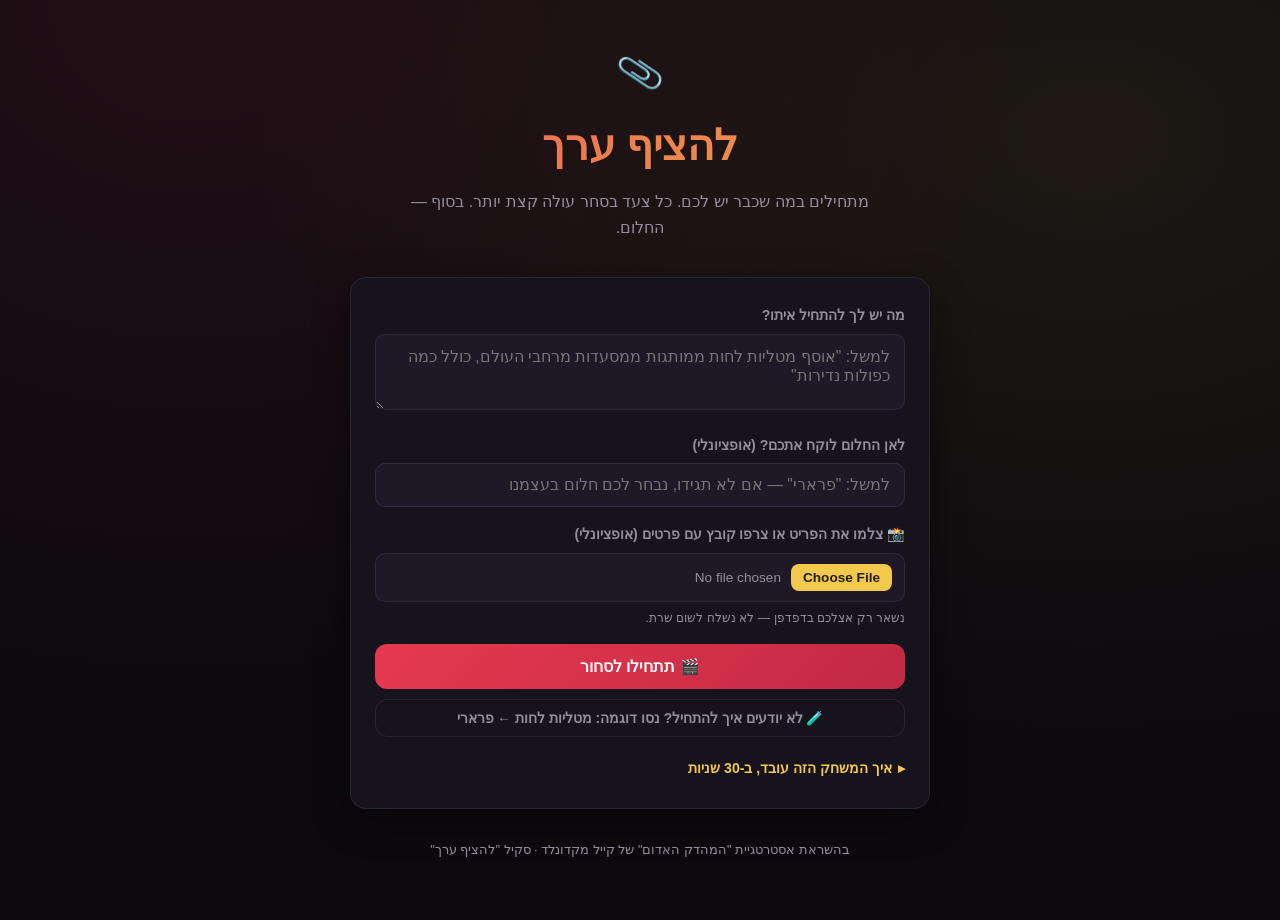
<file: lehatzif-erech.html>
<!DOCTYPE html>
<html lang="he" dir="rtl">
<head>
<meta charset="UTF-8" />
<meta name="viewport" content="width=device-width, initial-scale=1.0" />
<title>להציף ערך | משחק המהדק האדום</title>
<style>
  *, *::before, *::after { box-sizing: border-box; margin: 0; padding: 0; }

  :root {
    --bg: #0c0a0f;
    --surface: #17131c;
    --surface2: #1f1826;
    --red: #e63950;
    --red-soft: rgba(230,57,80,0.14);
    --gold: #f2c94c;
    --gold-soft: rgba(242,201,76,0.14);
    --text: #f0ecf2;
    --muted: #948d9c;
    --border: rgba(255,255,255,0.08);
    --radius: 16px;
    --shadow: 0 12px 36px rgba(0,0,0,0.45);
  }

  @media (prefers-reduced-motion: reduce) {
    * { animation-duration: 0.001ms !important; animation-iteration-count: 1 !important; transition-duration: 0.001ms !important; }
  }

  html { scroll-behavior: smooth; }

  body {
    background: var(--bg);
    color: var(--text);
    font-family: 'Segoe UI', 'Arial Hebrew', Arial, sans-serif;
    direction: rtl;
    min-height: 100vh;
    line-height: 1.65;
    background-image:
      radial-gradient(ellipse at 15% 0%, rgba(230,57,80,0.10) 0%, transparent 55%),
      radial-gradient(ellipse at 85% 15%, rgba(242,201,76,0.08) 0%, transparent 55%);
    padding-bottom: 60px;
  }

  header { padding: 44px 20px 8px; text-align: center; }
  .clip-icon { font-size: 2.2rem; display: inline-block; transform: rotate(-15deg); }
  header h1 {
    font-size: clamp(1.7rem, 4.4vw, 2.6rem);
    font-weight: 900;
    margin: 10px 0 8px;
    background: linear-gradient(135deg, var(--red), var(--gold));
    -webkit-background-clip: text;
    -webkit-text-fill-color: transparent;
    background-clip: text;
  }
  header p { color: var(--muted); max-width: 480px; margin: 0 auto; font-size: 1rem; }

  main { max-width: 620px; margin: 0 auto; padding: 28px 20px 0; }

  .card {
    background: var(--surface);
    border: 1px solid var(--border);
    border-radius: var(--radius);
    box-shadow: var(--shadow);
    padding: 26px 24px;
    margin-bottom: 20px;
  }

  label { display: block; font-size: 0.88rem; color: var(--muted); margin-bottom: 6px; font-weight: 600; }
  .field { margin-bottom: 16px; }
  input[type="text"], textarea {
    width: 100%;
    background: var(--surface2);
    border: 1.5px solid var(--border);
    border-radius: 10px;
    color: var(--text);
    padding: 12px 14px;
    font-size: 0.98rem;
    font-family: inherit;
    transition: border-color 0.2s;
  }
  textarea { resize: vertical; min-height: 76px; }
  input[type="text"]:focus, textarea:focus { outline: none; border-color: var(--gold); }
  input[type="text"]:focus-visible, textarea:focus-visible, button:focus-visible, summary:focus-visible {
    outline: 2px solid var(--gold); outline-offset: 2px;
  }
  input[type="file"] {
    width: 100%; color: var(--muted); font-size: 0.85rem;
    background: var(--surface2); border: 1.5px solid var(--border);
    border-radius: 10px; padding: 10px 12px; font-family: inherit;
  }
  input[type="file"]::file-selector-button {
    background: var(--gold); color: #241b02; border: none; border-radius: 8px;
    padding: 6px 12px; margin-inline-end: 10px; font-weight: 700; cursor: pointer;
  }
  .hint { font-size: 0.78rem; color: var(--muted); margin-top: 6px; }
  #file-preview { margin-top: 10px; }
  .file-chip {
    display: inline-flex; align-items: center; gap: 8px;
    background: var(--surface2); border: 1px solid var(--border);
    border-radius: 20px; padding: 6px 12px; font-size: 0.82rem;
  }
  .file-chip button { background: none; border: none; color: var(--muted); cursor: pointer; font-size: 0.95rem; }
  .item-photo-preview { max-width: 160px; max-height: 160px; border-radius: 10px; display: block; margin-top: 8px; object-fit: cover; }
  .item-photo { max-width: 100%; border-radius: 10px; margin-top: 10px; display: block; }

  .btn {
    border: none; border-radius: 12px; padding: 13px 22px;
    font-size: 0.98rem; font-weight: 700; cursor: pointer;
    transition: all 0.2s; display: inline-flex; align-items: center;
    justify-content: center; gap: 8px; width: 100%;
  }
  .btn-primary { background: linear-gradient(135deg, var(--red), #c22943); color: #fff; }
  .btn-primary:hover { filter: brightness(1.12); transform: translateY(-1px); }
  .btn-gold { background: linear-gradient(135deg, var(--gold), #d9a91f); color: #241b02; }
  .btn-gold:hover { filter: brightness(1.1); transform: translateY(-1px); }
  .btn-outline { background: transparent; color: var(--muted); border: 1.5px solid var(--border); }
  .btn-outline:hover { color: var(--text); border-color: var(--muted); }
  .btn:disabled { opacity: 0.4; cursor: default; transform: none !important; filter: none !important; }
  .example-btn { margin-top: 10px; font-size: 0.86rem; padding: 10px 16px; }
  .game-actions { display: flex; flex-direction: column; gap: 10px; margin-top: 18px; }
  .btn-row { display: flex; gap: 10px; flex-wrap: wrap; margin-top: 6px; }
  .btn-row .btn { flex: 1; min-width: 150px; }

  .hidden { display: none !important; }

  /* Rules disclosure */
  details.rules-details { margin-top: 18px; }
  details.rules-details summary {
    cursor: pointer; color: var(--gold); font-size: 0.88rem; font-weight: 700;
    list-style: none; display: inline-flex; align-items: center; gap: 6px;
  }
  details.rules-details summary::-webkit-details-marker { display: none; }
  details.rules-details summary::before { content: '▸'; transition: transform 0.2s; }
  details.rules-details[open] summary::before { transform: rotate(90deg); }
  .plain-ol { margin: 12px 0 0; padding-inline-start: 20px; font-size: 0.88rem; color: var(--muted); }
  .plain-ol li { margin-bottom: 6px; }

  /* Story feed */
  #feed { display: flex; flex-direction: column; gap: 12px; }
  .step-card {
    background: var(--surface2);
    border: 1px solid var(--border);
    border-radius: 14px;
    padding: 16px 18px;
    animation: cardIn 0.45s ease both;
  }
  @keyframes cardIn {
    from { opacity: 0; transform: translateY(10px); }
    to   { opacity: 1; transform: translateY(0); }
  }
  .step-card.flash { animation: cardFlash 0.5s ease; }
  @keyframes cardFlash {
    0% { background: rgba(242,201,76,0.18); }
    100% { background: var(--surface2); }
  }
  .step-card.final { border-color: rgba(242,201,76,0.6); background: rgba(242,201,76,0.09); }
  .step-top { display: flex; align-items: center; gap: 8px; margin-bottom: 6px; }
  .step-icon { font-size: 1.1rem; }
  .step-label { font-size: 0.74rem; letter-spacing: 0.03em; color: var(--muted); text-transform: uppercase; font-weight: 700; }
  .step-text { font-size: 0.98rem; }
  .step-tip {
    margin-top: 10px; font-size: 0.82rem; color: var(--gold);
    background: var(--gold-soft); border-radius: 8px; padding: 8px 10px;
  }
  .step-copy {
    margin-top: 10px; background: transparent; border: 1px solid var(--border);
    color: var(--muted); font-size: 0.78rem; padding: 6px 12px; border-radius: 20px;
    cursor: pointer; transition: all 0.15s;
  }
  .step-copy:hover { color: var(--text); border-color: var(--muted); }

  .choice-options { display: flex; flex-direction: column; gap: 8px; margin-top: 12px; }
  .choice-opt {
    background: var(--surface); border: 1.5px solid var(--border); color: var(--text);
    border-radius: 10px; padding: 11px 14px; font-size: 0.92rem; text-align: right;
    cursor: pointer; transition: all 0.15s; font-family: inherit;
  }
  .choice-opt:hover { border-color: var(--gold); background: rgba(242,201,76,0.08); }

  .finale-banner {
    text-align: center; font-size: 1.15rem; font-weight: 800; margin-top: 4px;
    background: linear-gradient(135deg, var(--red), var(--gold));
    -webkit-background-clip: text; -webkit-text-fill-color: transparent; background-clip: text;
  }

  .confetti-wrap { position: relative; height: 0; }
  .confetti {
    position: absolute; top: -10px; font-size: 1.1rem;
    animation: fall 2.4s ease-in forwards;
  }
  @keyframes fall {
    to { transform: translateY(220px) rotate(360deg); opacity: 0; }
  }

  .toast {
    position: fixed; bottom: 24px; left: 50%; transform: translateX(-50%);
    background: var(--gold); color: #241b02; padding: 10px 20px; border-radius: 30px;
    font-weight: 700; font-size: 0.88rem; box-shadow: var(--shadow); z-index: 200;
  }
  .toast.hidden { display: none; }

  /* Share modal — always-works fallback: visible, selectable text + a real link */
  .modal-overlay {
    position: fixed; inset: 0; background: rgba(0,0,0,0.72);
    display: flex; align-items: center; justify-content: center;
    padding: 16px; z-index: 300; backdrop-filter: blur(3px);
  }
  .modal-overlay.hidden { display: none; }
  .modal-box {
    background: var(--surface); border: 1px solid var(--border); border-radius: var(--radius);
    box-shadow: var(--shadow); padding: 22px; max-width: 460px; width: 100%;
  }
  .modal-title { font-size: 1.05rem; font-weight: 800; margin-bottom: 6px; }
  .modal-sub { font-size: 0.84rem; color: var(--muted); margin-bottom: 12px; }
  #share-text {
    width: 100%; min-height: 130px; resize: vertical; background: var(--surface2);
    border: 1.5px solid var(--border); border-radius: 10px; color: var(--text);
    padding: 12px 14px; font-size: 0.9rem; font-family: inherit; margin-bottom: 12px;
  }
  #share-text:focus { outline: none; border-color: var(--gold); }
  .modal-actions { display: flex; gap: 10px; flex-wrap: wrap; margin-bottom: 8px; }
  .modal-actions .btn { flex: 1; min-width: 130px; }
  .modal-actions a.btn { text-decoration: none; }

  footer { text-align: center; color: var(--muted); font-size: 0.8rem; margin-top: 30px; padding: 0 20px; }
</style>
</head>
<body>

<header>
  <span class="clip-icon">📎</span>
  <h1>להציף ערך</h1>
  <p>מתחילים במה שכבר יש לכם. כל צעד בסחר עולה קצת יותר. בסוף — החלום.</p>
</header>

<main>

  <!-- INTRO -->
  <section class="card" id="intro-view">
    <div class="field">
      <label for="start-item">מה יש לך להתחיל איתו?</label>
      <textarea id="start-item" placeholder='למשל: "אוסף מטליות לחות ממותגות ממסעדות מרחבי העולם, כולל כמה כפולות נדירות"'></textarea>
    </div>
    <div class="field">
      <label for="dream-goal">לאן החלום לוקח אתכם? (אופציונלי)</label>
      <input type="text" id="dream-goal" placeholder='למשל: "פרארי" — אם לא תגידו, נבחר לכם חלום בעצמנו' />
    </div>
    <div class="field">
      <label for="item-file">📸 צלמו את הפריט או צרפו קובץ עם פרטים (אופציונלי)</label>
      <input type="file" id="item-file" accept="image/*,.pdf,.doc,.docx,.txt" />
      <div class="hint">נשאר רק אצלכם בדפדפן — לא נשלח לשום שרת.</div>
      <div id="file-preview"></div>
    </div>
    <button class="btn btn-primary" id="start-btn">🎬 תתחילו לסחור</button>
    <button class="btn btn-outline example-btn" id="example-btn">🧪 לא יודעים איך להתחיל? נסו דוגמה: מטליות לחות ← פרארי</button>

    <details class="rules-details">
      <summary>איך המשחק הזה עובד, ב-30 שניות</summary>
      <ol class="plain-ol">
        <li>מתחילים במה שכבר יש לכם — בלי בושה, בדיוק כמו מהדק אדום.</li>
        <li>מפרסמים את זה בפומבי, ונותנים לקהל להתחרות על ההצעות.</li>
        <li>כל "כן" מוביל לצעד קצת יותר גדול — עד שמגיעים למשהו שאי אפשר לקנות בכסף.</li>
        <li>מתעדים הכל, כולל את הכישלונות — זה מה שהופך עוקבים לשגרירים.</li>
        <li>אין קיצור דרך: אפשר (וכדאי) לעשות הרבה סבבי חילופין, וכל סבב מקפיץ את הערך — לא לרוץ ליעד אחרי צעד אחד.</li>
        <li>הדלת שנפתחת בסוף היא תוצאה ישירה של הקשר האחרון שבחרתם — לא קסם, קשר סיבתי.</li>
      </ol>
    </details>
  </section>

  <!-- GAME -->
  <section class="card hidden" id="game-view">
    <div id="feed"></div>
    <div class="game-actions hidden" id="round-actions">
      <button class="btn btn-gold" id="continue-btn">🔁 עוד חילופין</button>
      <button class="btn btn-primary" id="dream-btn">🏁 לנסות להשיג את החלום עכשיו</button>
      <div class="hint" id="dream-hint"></div>
    </div>
    <div class="btn-row hidden" id="finale-actions">
      <button class="btn btn-outline" id="copy-story-btn">🚀 פרסמו את כל הסיפור בפייסבוק</button>
      <button class="btn btn-outline" id="restart-btn">↩ סחר חדש</button>
    </div>
  </section>

</main>

<footer>בהשראת אסטרטגיית "המהדק האדום" של קייל מקדונלד · סקיל "להציף ערך"</footer>
<div class="toast hidden" id="toast">הועתק ✓</div>

<div class="modal-overlay hidden" id="share-modal">
  <div class="modal-box">
    <div class="modal-title">🚀 הפוסט מוכן</div>
    <div class="modal-sub">ניסינו להעתיק אוטומטית. אם זה לא הצליח — לחצו בתוך התיבה, בחרו הכל (Ctrl/Cmd+A) והעתיקו (Ctrl/Cmd+C).</div>
    <textarea id="share-text" readonly></textarea>
    <div class="modal-actions">
      <button class="btn btn-gold" id="modal-copy-btn">📋 העתיקו שוב</button>
      <a class="btn btn-outline" id="modal-fb-link" href="https://www.facebook.com/" target="_blank" rel="noopener">פתחו את פייסבוק ↗</a>
    </div>
    <button class="btn btn-outline" id="modal-close-btn">סגרו</button>
  </div>
</div>

<script>
(function () {
  'use strict';

  const DREAMS = [
    'פרארי אדומה בוהקת',
    'בית קטן על החוף',
    'חוזה הקלטה באולפן מקצועי',
    'תפקיד קטן בסרט',
    'סיבוב הופעות באירופה',
    'סוויטה בבניין הכי יוקרתי בעיר'
  ];

  // Escalating value tiers for plain trade rounds — tier grows with round number,
  // so round 1 and round 11 offer very different scales of object.
  const TIER_POOLS = [
    ['אוזניות אלחוטיות חדשות באריזה', 'שובר מתנה של 300 ₪', 'ארנק עור איכותי', 'כפפות עונה מיוחדות במהדורה מוגבלת'],
    ['שעון חכם כמעט חדש', 'קונסולת משחקים משומשת שעדיין עובדת מצוין', 'תיק גב יוקרתי למחשב נייד', 'אוזניות אולפן מקצועיות'],
    ['אופניים חשמליים משומשים במצב טוב', 'טלוויזיה חכמה 55 אינץ׳', 'מצלמה דיגיטלית מקצועית יד שנייה', 'קורקינט חשמלי כמעט חדש'],
    ['שובר נופש לסוף שבוע בצימר זוגי', 'מחשב גיימינג חזק כמעט חדש', 'רהיטי מעצבים לסלון', 'ציוד סאונד מקצועי לבית'],
    ['קטנוע חדש באריזה', 'שובר נופש שבועי בחו״ל לזוג', 'תכשיט יוקרה עם תעודת אחריות', 'ציוד הקלטות מקצועי מלא לאולפן ביתי']
  ];
  const PIVOT_POOL = [
    'לפרסם בכנות שהעסקה נפלה ולבקש מהקהילה רעיון לצעד הבא',
    'להציע לצד השני עסקה חלופית קטנה יותר, רק כדי לשמור על המומנטום',
    'לחכות 24 שעות, לנשום, ולפרסם עדכון כן על מה שקרה',
    'לפנות ישירות לקהילה ולשאול: "מי יכול לעזור לי להמשיך מכאן?"'
  ];
  const EXPERIENCE_POOL = [
    'כרטיסי VIP למופע מוזיקה גדול',
    'סיור מודרך מאחורי הקלעים באולפן הפקה',
    'יום התנסות בטיסת מצנח רחיפה (טאנדם)',
    'ארוחת שף פרטית עם שף מקומי ידוע',
    'סדנת יצירה עם אמן/ית מוכר/ת',
    'כרטיס גישה לאירוע ספורט יוקרתי'
  ];
  const NETWORK_POOL = [
    'פגישה עם משפיען/ית מקומי/ת עם עשרות אלפי עוקבים',
    'יום צילומים מקצועי עם צלם/ת סטילס לתיק עבודות',
    'כניסה לאירוע השקה סגור של מותג מוכר',
    'הזדמנות לספר את הסיפור בפודקאסט מקומי פופולרי',
    'חיבור ישיר לעיתונאי/ת שמסקר/ת סיפורי סחר ומיזמים',
    'הזמנה להצטרף לקבוצת אספנים/יזמים מובילה בתחום'
  ];

  const DUP_TIP = 'טיפ: אם יש לכם יותר מעותק אחד מאותו פריט — פרסמו את הכפולים בנפרד ותנו לכמה מציעים להתחרות עליהם. התחרות בין המציעים היא זו שמעלה את המחיר האמיתי, לא אתם.';

  const MIN_ROUNDS_FOR_DREAM = 4;

  // Every 3rd round is a narrative beat (pivot/experience/network) instead of a plain trade —
  // cycling through the three so a long game keeps varying instead of repeating.
  function roundKind(round) {
    if (round % 3 === 0) {
      const cycle = ['pivot', 'experience', 'network'];
      return cycle[(round / 3 - 1) % cycle.length];
    }
    return 'trade';
  }

  function roundMeta(round) {
    const kind = roundKind(round);
    if (kind === 'trade') {
      const tier = Math.min(Math.floor((round - 1) / 2), TIER_POOLS.length - 1);
      return {
        kind, icon: '🔁', label: `חילופין #${round}`, pool: TIER_POOLS[tier], n: 3,
        narrate: (have) => `הפוסט על "${have}" מתחיל לרוץ. יש עכשיו כמה מציעים שמתחרים על תשומת הלב שלכם — אחת ההצעות בולטת. איזו לוקחים:`
      };
    }
    if (kind === 'pivot') {
      return {
        kind, icon: '⚠️', label: 'תפנית', pool: PIVOT_POOL, n: 2,
        narrate: (have) => `עסקה על "${have}" שנראתה סגורה נופלת ברגע האחרון. איך מגיבים — כי איך שמגיבים עכשיו יקבע מי יבוא בעקבות זה:`
      };
    }
    if (kind === 'experience') {
      return {
        kind, icon: '✨', label: 'חוויה', pool: EXPERIENCE_POOL, n: 3,
        narrate: (have) => `אחרי "${have}", מישהו לא מציע חפץ הפעם, אלא:`
      };
    }
    return {
      kind, icon: '🌐', label: 'קשר חדש', pool: NETWORK_POOL, n: 3,
      narrate: (have) => `הסיפור סביב "${have}" חושף אתכם לאנשים שלא הייתם פוגשים בדרך אחרת. אחד מהם מציע לפתוח לכם דלת ספציפית:`
    };
  }

  // Flavor-only value escalation — grows with round number, not tied to any real currency.
  function jumpBand(round) {
    const bands = [
      { max: 2, label: 'קטנה', mult: 'פי 1.5–2' },
      { max: 4, label: 'בינונית', mult: 'פי 3–5' },
      { max: 6, label: 'משמעותית', mult: 'פי 8–12' },
      { max: 8, label: 'גדולה', mult: 'פי 20–30' },
      { max: Infinity, label: 'ענקית', mult: 'פי 50 ומעלה' }
    ];
    return bands.find(b => round <= b.max);
  }

  function mulberry32(seed) {
    return function () {
      seed |= 0; seed = (seed + 0x6D2B79F5) | 0;
      let t = Math.imul(seed ^ (seed >>> 15), 1 | seed);
      t = (t + Math.imul(t ^ (t >>> 7), 61 | t)) ^ t;
      return ((t ^ (t >>> 14)) >>> 0) / 4294967296;
    };
  }
  function hashStr(s) {
    let h = 2166136261;
    for (let i = 0; i < s.length; i++) { h ^= s.charCodeAt(i); h = Math.imul(h, 16777619); }
    return h >>> 0;
  }
  function pick(rng, arr) { return arr[Math.floor(rng() * arr.length)]; }
  function escapeHtml(str) {
    return String(str).replace(/[&<>"']/g, c => ({ '&': '&amp;', '<': '&lt;', '>': '&gt;', '"': '&quot;', "'": '&#39;' }[c]));
  }
  function sampleN(rng, arr, n) {
    const copy = arr.slice();
    for (let i = copy.length - 1; i > 0; i--) {
      const j = Math.floor(rng() * (i + 1));
      [copy[i], copy[j]] = [copy[j], copy[i]];
    }
    return copy.slice(0, n);
  }

  let item = '';
  let dream = '';
  let itemPhotoDataUrl = null;
  let itemFileName = null;
  let shuffleVariants = {};
  let feed = [];           // ordered list of resolved entries: {icon,label,text,kind,round}
  let round = 0;            // number of trade rounds resolved so far (0 = still on the public step)
  let lastNetworkText = null; // most recent "open door" — what the finale causally traces back to
  let pendingCardEl = null;   // DOM node of a choice prompt awaiting the player's pick
  let pendingRoundNum = null;

  function actionText(it) {
    return `לרוב האנשים "${it}" לא שווה כלום — וזה בסדר גמור. פרסמו את זה בפייסבוק או בקבוצה רלוונטית (ובמיוחד כל כפול או עותק נוסף שיש לכם ממנו), ותנו לקהל להציע. אתם לא מחפשים "קונה" — אתם מחפשים את האספן/ית הספציפי/ת שבשבילו/ה זה שווה הרבה יותר מהמחיר הרשמי. הצעה אחת כזאת מספיקה כדי להתחיל את השרשרת.`;
  }

  function sampleOptionsFor(meta, roundNum) {
    const rng = mulberry32(hashStr(item + '|' + dream + '|round|' + roundNum + '|' + meta.kind + '|shuffle|' + (shuffleVariants[roundNum] || 0)));
    return sampleN(rng, meta.pool, meta.n);
  }

  function postForRung(idx) {
    const entry = feed[idx];
    if (entry.kind === 'public') return entry.text;
    if (entry.kind === 'final') return `🏁 השגתי את זה: ${dream}!\nהתחלתי מ: ${item}.\nתודה לכל מי שהיה חלק מהמסע 🙏📎`;
    const have = idx > 0 ? feed[idx - 1].text : item;
    return `📎 עדכון בפרויקט הסחר שלי:\nיש לי כרגע: ${have}\nמוכן/ה לשדרג ל: ${entry.text}\nמי מציע? תגובות פתוחות 👇`;
  }

  function openShareModal(text) {
    const box = document.getElementById('share-text');
    box.value = text;
    document.getElementById('share-modal').classList.remove('hidden');
    box.focus();
    box.select();
  }
  function closeShareModal() {
    document.getElementById('share-modal').classList.add('hidden');
  }
  async function tryClipboard(text) {
    try { await navigator.clipboard.writeText(text); return true; } catch (e) { return false; }
  }

  async function publishToFacebook(text) {
    // Native share sheet (mobile mostly) — the real one-tap path when it works.
    if (navigator.share) {
      try {
        await navigator.share({ text });
        return;
      } catch (e) {
        if (e && e.name === 'AbortError') return; // user closed the share sheet on purpose
        // any other failure (unsupported, blocked by permissions policy, etc.) — fall through
      }
    }
    // Always-works fallback: show the text so it can be copied/selected no matter what
    // the browser/sandbox allows, plus a real link (not a JS popup) to Facebook.
    openShareModal(text);
    const copied = await tryClipboard(text);
    if (copied) showToast('הטקסט הועתק — אפשר גם להדביק ישירות ✓');
  }

  function showToast(msg) {
    const t = document.getElementById('toast');
    t.textContent = msg;
    t.classList.remove('hidden');
    clearTimeout(t._timer);
    t._timer = setTimeout(() => t.classList.add('hidden'), 2200);
  }

  function spawnConfetti(container) {
    const emojis = ['🎉', '📎', '✨', '🏁'];
    for (let i = 0; i < 10; i++) {
      const span = document.createElement('span');
      span.className = 'confetti';
      span.textContent = emojis[i % emojis.length];
      span.style.left = (5 + Math.random() * 90) + '%';
      span.style.animationDelay = (Math.random() * 0.4) + 's';
      container.appendChild(span);
    }
    setTimeout(() => { container.innerHTML = ''; }, 3000);
  }

  // Fixed, non-choice entries: the starting item and the public call-to-action.
  function appendFixedEntry(entry) {
    feed.push(entry);
    const idx = feed.length - 1;
    const el = document.createElement('div');
    el.id = 'card-' + idx;
    el.className = 'step-card';
    document.getElementById('feed').appendChild(el);

    const showTip = entry.kind === 'public';
    const canCopy = entry.kind !== 'start';
    let attachmentHtml = '';
    if (entry.kind === 'start') {
      if (itemPhotoDataUrl) attachmentHtml = `<img class="item-photo" src="${itemPhotoDataUrl}" alt="תמונת הפריט" />`;
      else if (itemFileName) attachmentHtml = `<div class="file-chip">📄 ${escapeHtml(itemFileName)}</div>`;
    }

    el.innerHTML = `
      <div class="step-top"><span class="step-icon">${entry.icon}</span><span class="step-label">${entry.label}</span></div>
      <div class="step-text">${escapeHtml(entry.text)}</div>
      ${attachmentHtml}
      ${showTip ? `<div class="step-tip">${DUP_TIP}</div>` : ''}
      ${canCopy ? `<button class="step-copy" data-copy-idx="${idx}">🚀 פרסמו בפייסבוק</button>` : ''}
    `;
    const copyBtn = el.querySelector('[data-copy-idx]');
    if (copyBtn) copyBtn.addEventListener('click', () => publishToFacebook(postForRung(idx)));
    return idx;
  }

  function renderPromptInto(el, meta, options, have) {
    el.innerHTML = `
      <div class="step-top"><span class="step-icon">${meta.icon}</span><span class="step-label">${meta.label}</span></div>
      <div class="step-text">${escapeHtml(meta.narrate(have))}</div>
      <div class="choice-options">${options.map(opt => `<button type="button" class="choice-opt">${escapeHtml(opt)}</button>`).join('')}</div>
      <button type="button" class="step-copy shuffle-btn">🔀 הצעות אחרות</button>
    `;
    el.querySelectorAll('.choice-opt').forEach((btn, i) => {
      btn.addEventListener('click', () => resolveRound(meta, options[i]));
    });
    el.querySelector('.shuffle-btn').addEventListener('click', () => {
      shuffleVariants[pendingRoundNum] = (shuffleVariants[pendingRoundNum] || 0) + 1;
      renderPromptInto(el, meta, sampleOptionsFor(meta, pendingRoundNum), have);
    });
  }

  function startRound() {
    round++;
    pendingRoundNum = round;
    const meta = roundMeta(round);
    const options = sampleOptionsFor(meta, round);
    const have = feed.length ? feed[feed.length - 1].text : item;

    pendingCardEl = document.createElement('div');
    pendingCardEl.className = 'step-card';
    document.getElementById('feed').appendChild(pendingCardEl);
    renderPromptInto(pendingCardEl, meta, options, have);

    document.getElementById('round-actions').classList.add('hidden');
    pendingCardEl.scrollIntoView({ behavior: 'smooth', block: 'end' });
  }

  function resolveRound(meta, text) {
    const entry = { icon: meta.icon, label: meta.label, text, kind: meta.kind, round: pendingRoundNum };
    feed.push(entry);
    const idx = feed.length - 1;
    if (meta.kind === 'network') lastNetworkText = text;

    const el = pendingCardEl;
    el.id = 'card-' + idx;
    el.classList.remove('flash'); void el.offsetWidth; el.classList.add('flash');
    const band = entry.kind !== 'pivot' ? jumpBand(entry.round) : null;
    el.innerHTML = `
      <div class="step-top"><span class="step-icon">${entry.icon}</span><span class="step-label">${entry.label}</span></div>
      <div class="step-text">${escapeHtml(entry.text)}</div>
      ${band ? `<div class="step-tip">🔺 קפיצת ערך: ${band.label} (${band.mult} בערך מהצעד הקודם)</div>` : ''}
      <button type="button" class="step-copy" data-copy-idx="${idx}">🚀 פרסמו בפייסבוק</button>
    `;
    el.querySelector('[data-copy-idx]').addEventListener('click', () => publishToFacebook(postForRung(idx)));

    pendingCardEl = null;
    document.getElementById('round-actions').classList.remove('hidden');
    updateDreamButtonState();
    el.scrollIntoView({ behavior: 'smooth', block: 'end' });
  }

  function updateDreamButtonState() {
    document.getElementById('continue-btn').textContent = round === 0 ? '🔁 חילופין ראשון' : '🔁 עוד חילופין';
    const btn = document.getElementById('dream-btn');
    const hint = document.getElementById('dream-hint');
    if (round < MIN_ROUNDS_FOR_DREAM) {
      btn.disabled = true;
      hint.textContent = `עוד ${MIN_ROUNDS_FOR_DREAM - round} סבבים לפחות, כדי שההצעה על החלום תרגיש מוצדקת ולא מגיעה משום מקום.`;
    } else {
      btn.disabled = false;
      hint.textContent = 'אפשר גם להמשיך לסחור עוד קצת כדי להגדיל את המינוף לפני שסוגרים על החלום.';
    }
  }

  function goForDream() {
    const door = lastNetworkText;
    const text = door
      ? `בדיוק דרך זה — "${door}" — אתם מגיעים לאדם שמחזיק ביד את ${dream}, ומוכן להציע אותו תמורת מה שכבר הגעתם אליו אחרי ${round} סבבי סחר. לא מזל: זו התוצאה הישירה של הקשר הזה.`
      : `אחרי ${round} סבבי סחר, אתם מגיעים לאדם שמוכן להציע: ${dream} — תמורת מה שכבר הגעתם אליו.`;
    const entry = { icon: '🏁', label: 'החלום', text, kind: 'final' };
    feed.push(entry);
    const idx = feed.length - 1;

    const el = document.createElement('div');
    el.id = 'card-' + idx;
    el.className = 'step-card final';
    document.getElementById('feed').appendChild(el);
    el.innerHTML = `
      <div class="step-top"><span class="step-icon">🏁</span><span class="step-label">החלום</span></div>
      <div class="step-text">${escapeHtml(text)}</div>
      <div class="finale-banner">🏆 הגעתם מ"${escapeHtml(item)}" ל${escapeHtml(dream)} אחרי ${round} סבבי סחר!</div>
      <div class="confetti-wrap" id="confetti-wrap"></div>
      <button type="button" class="step-copy" data-copy-idx="${idx}">🚀 פרסמו בפייסבוק</button>
    `;
    const wrap = document.getElementById('confetti-wrap');
    if (wrap) spawnConfetti(wrap);
    el.querySelector('[data-copy-idx]').addEventListener('click', () => publishToFacebook(postForRung(idx)));

    document.getElementById('round-actions').classList.add('hidden');
    document.getElementById('finale-actions').classList.remove('hidden');
    el.scrollIntoView({ behavior: 'smooth', block: 'end' });
  }

  function fullStoryText() {
    const lines = [`להציף ערך — הסיפור שלי, מ"${item}" ל${dream}`, ''];
    feed.forEach(e => lines.push(`${e.icon} ${e.label}: ${e.text}`));
    return lines.join('\n');
  }

  function clearFile() {
    itemPhotoDataUrl = null;
    itemFileName = null;
    document.getElementById('item-file').value = '';
    document.getElementById('file-preview').innerHTML = '';
  }

  document.getElementById('item-file').addEventListener('change', (e) => {
    const file = e.target.files && e.target.files[0];
    const preview = document.getElementById('file-preview');
    itemPhotoDataUrl = null;
    itemFileName = null;
    preview.innerHTML = '';
    if (!file) return;

    if (file.type.startsWith('image/')) {
      const reader = new FileReader();
      reader.onload = () => {
        itemPhotoDataUrl = reader.result;
        preview.innerHTML = `<img src="${itemPhotoDataUrl}" class="item-photo-preview" alt="תצוגה מקדימה" /><div class="file-chip">📸 ${escapeHtml(file.name)} <button type="button" id="remove-file">✕</button></div>`;
        document.getElementById('remove-file').addEventListener('click', clearFile);
      };
      reader.readAsDataURL(file);
    } else {
      itemFileName = file.name;
      preview.innerHTML = `<div class="file-chip">📄 ${escapeHtml(file.name)} <button type="button" id="remove-file">✕</button></div>`;
      document.getElementById('remove-file').addEventListener('click', clearFile);
    }
  });

  document.getElementById('start-btn').addEventListener('click', () => {
    const itemVal = document.getElementById('start-item').value.trim();
    if (!itemVal) { document.getElementById('start-item').focus(); return; }
    item = itemVal;
    const dreamVal = document.getElementById('dream-goal').value.trim();
    const rng = mulberry32(hashStr(item + '|seed'));
    dream = dreamVal || pick(rng, DREAMS);

    shuffleVariants = {};
    feed = [];
    round = 0;
    lastNetworkText = null;
    pendingCardEl = null;
    pendingRoundNum = null;
    document.getElementById('feed').innerHTML = '';
    document.getElementById('finale-actions').classList.add('hidden');

    document.getElementById('intro-view').classList.add('hidden');
    document.getElementById('game-view').classList.remove('hidden');

    appendFixedEntry({ icon: '🎒', label: 'מה יש לך', text: item, kind: 'start' });
    appendFixedEntry({ icon: '📣', label: 'הצעד הפומבי', text: actionText(item), kind: 'public' });
    document.getElementById('round-actions').classList.remove('hidden');
    updateDreamButtonState();
  });

  document.getElementById('continue-btn').addEventListener('click', startRound);
  document.getElementById('dream-btn').addEventListener('click', goForDream);

  document.getElementById('copy-story-btn').addEventListener('click', () => publishToFacebook(fullStoryText()));

  document.getElementById('modal-copy-btn').addEventListener('click', async () => {
    const box = document.getElementById('share-text');
    box.focus();
    box.select();
    const ok = await tryClipboard(box.value);
    showToast(ok ? 'הועתק ✓' : 'לא הצליח להעתיק אוטומטית — הטקסט מסומן, נסו Ctrl/Cmd+C');
  });
  document.getElementById('modal-close-btn').addEventListener('click', closeShareModal);
  document.getElementById('share-modal').addEventListener('click', (e) => {
    if (e.target.id === 'share-modal') closeShareModal();
  });

  document.getElementById('example-btn').addEventListener('click', () => {
    document.getElementById('start-item').value = 'אוסף מטליות לחות ממותגות ממסעדות מרחבי העולם, כולל כמה כפולות נדירות';
    document.getElementById('dream-goal').value = 'פרארי';
    document.getElementById('start-btn').click();
  });

  document.getElementById('restart-btn').addEventListener('click', () => {
    document.getElementById('start-item').value = '';
    document.getElementById('dream-goal').value = '';
    clearFile();
    document.getElementById('game-view').classList.add('hidden');
    document.getElementById('intro-view').classList.remove('hidden');
  });
})();
</script>

</body>
</html>
</file>
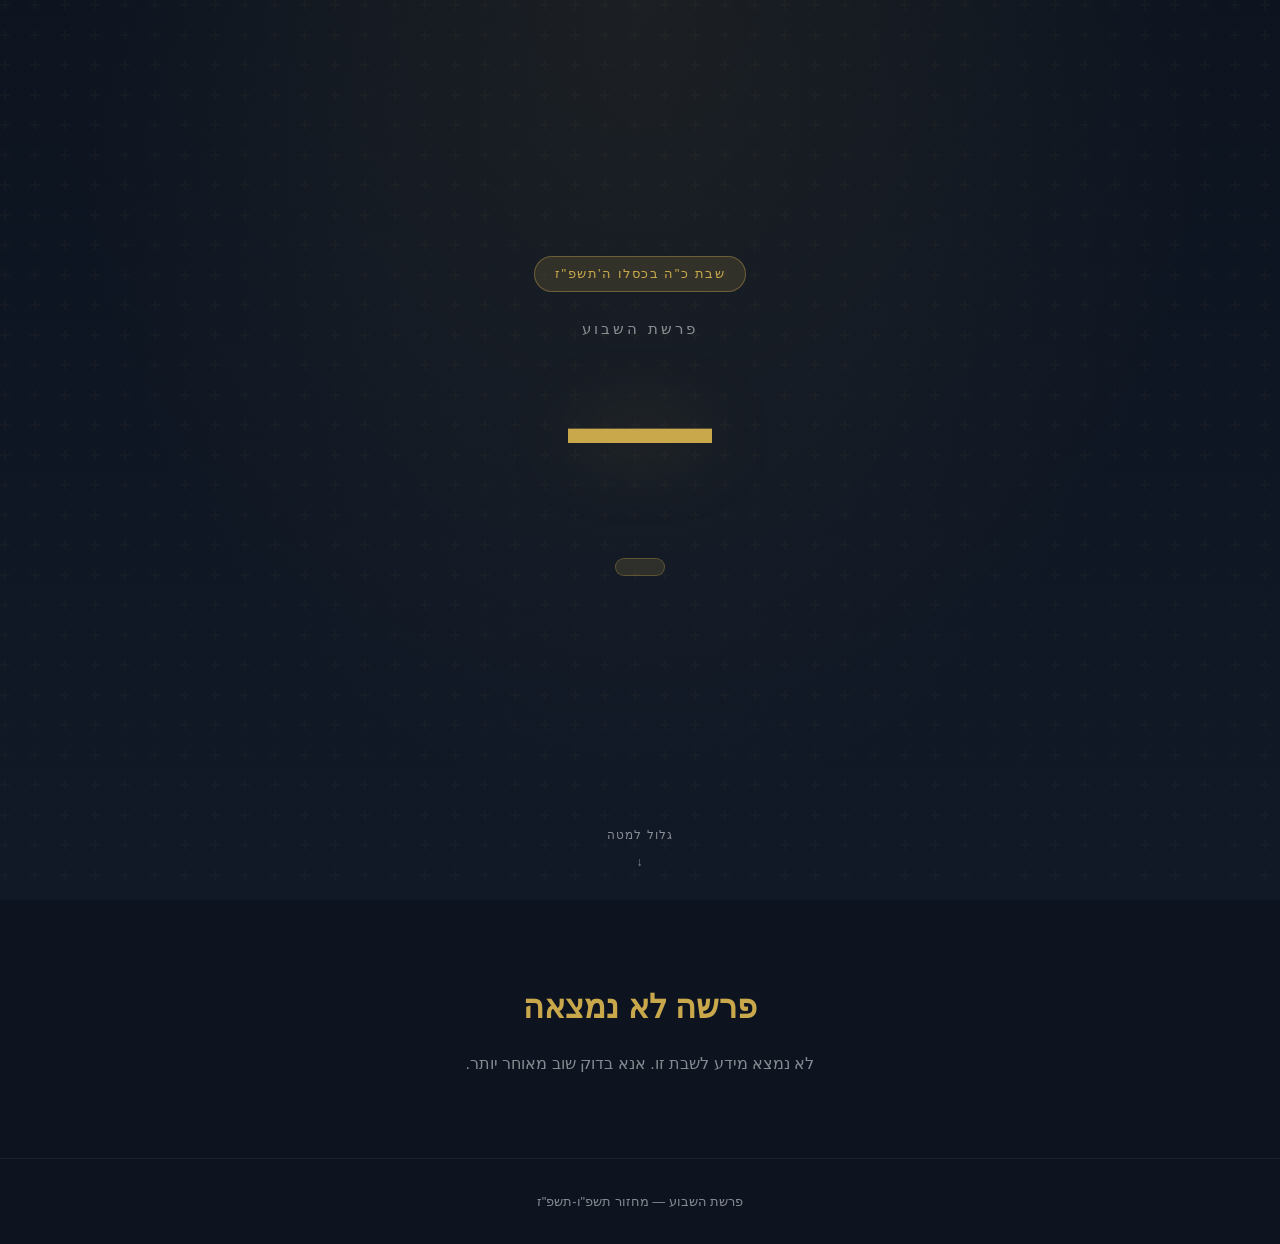
<file: parsha.html>
<!DOCTYPE html>
<html lang="he" dir="rtl">
<head>
  <meta charset="UTF-8" />
  <meta name="viewport" content="width=device-width, initial-scale=1.0" />
  <title>פרשת השבוע</title>
  <style>
    *, *::before, *::after { box-sizing: border-box; margin: 0; padding: 0; }

    :root {
      --gold: #c9a84c;
      --gold-light: #e8d5a3;
      --gold-dim: rgba(201,168,76,0.15);
      --dark: #0d1420;
      --dark2: #111927;
      --card: #161f2e;
      --card2: #1b2638;
      --white: #ffffff;
      --text: rgba(255,255,255,0.88);
      --muted: rgba(255,255,255,0.5);
    }

    html { scroll-behavior: smooth; }

    body {
      font-family: 'Segoe UI', 'Arial Hebrew', Arial, sans-serif;
      background: var(--dark);
      color: var(--text);
      min-height: 100vh;
      direction: rtl;
      line-height: 1.7;
    }

    /* ── HERO ── */
    .hero {
      min-height: 100vh;
      display: flex;
      flex-direction: column;
      align-items: center;
      justify-content: center;
      text-align: center;
      padding: 60px 24px 80px;
      position: relative;
      overflow: hidden;
      background: radial-gradient(ellipse at 50% 0%, rgba(201,168,76,0.08) 0%, transparent 65%),
                  linear-gradient(180deg, #0d1420 0%, #111927 100%);
    }

    .hero::before {
      content: '';
      position: absolute;
      inset: 0;
      background: url("data:image/svg+xml,%3Csvg width='60' height='60' viewBox='0 0 60 60' xmlns='http://www.w3.org/2000/svg'%3E%3Cg fill='none' fill-rule='evenodd'%3E%3Cg fill='%23c9a84c' fill-opacity='0.03'%3E%3Cpath d='M36 34v-4h-2v4h-4v2h4v4h2v-4h4v-2h-4zm0-30V0h-2v4h-4v2h4v4h2V6h4V4h-4zM6 34v-4H4v4H0v2h4v4h2v-4h4v-2H6zM6 4V0H4v4H0v2h4v4h2V6h4V4H6z'/%3E%3C/g%3E%3C/g%3E%3C/svg%3E");
      pointer-events: none;
    }

    .date-badge {
      display: inline-block;
      border: 1px solid rgba(201,168,76,0.4);
      color: var(--gold);
      font-size: 13px;
      letter-spacing: 1.5px;
      padding: 6px 20px;
      border-radius: 50px;
      margin-bottom: 24px;
      background: var(--gold-dim);
    }

    .label {
      font-size: clamp(0.8rem, 2vw, 0.95rem);
      color: var(--muted);
      letter-spacing: 3px;
      text-transform: uppercase;
      margin-bottom: 12px;
    }

    .parasha-name {
      font-size: clamp(4rem, 14vw, 9rem);
      font-weight: 900;
      color: var(--gold);
      line-height: 1;
      margin-bottom: 16px;
      text-shadow: 0 0 80px rgba(201,168,76,0.3);
      position: relative;
    }

    .parasha-en {
      font-size: clamp(1.1rem, 3vw, 1.5rem);
      color: var(--gold-light);
      font-weight: 300;
      letter-spacing: 2px;
      margin-bottom: 8px;
    }

    .parasha-book {
      font-size: clamp(0.85rem, 2vw, 1rem);
      color: var(--muted);
      margin-bottom: 36px;
    }

    .chapters-pill {
      display: inline-block;
      background: var(--gold-dim);
      border: 1px solid rgba(201,168,76,0.3);
      color: var(--gold-light);
      padding: 8px 24px;
      border-radius: 50px;
      font-size: 0.95rem;
      margin-bottom: 48px;
    }

    .scroll-hint {
      position: absolute;
      bottom: 28px;
      left: 50%;
      transform: translateX(-50%);
      color: var(--muted);
      font-size: 0.75rem;
      letter-spacing: 1px;
      display: flex;
      flex-direction: column;
      align-items: center;
      gap: 6px;
    }

    .scroll-hint::after {
      content: '↓';
      animation: bounce 1.6s ease-in-out infinite;
    }

    @keyframes bounce {
      0%, 100% { transform: translateY(0); }
      50% { transform: translateY(6px); }
    }

    /* ── CONTENT ── */
    .content {
      max-width: 860px;
      margin: 0 auto;
      padding: 60px 24px 100px;
    }

    .section-title {
      font-size: 0.8rem;
      letter-spacing: 2.5px;
      color: var(--gold);
      text-transform: uppercase;
      margin-bottom: 20px;
      padding-bottom: 10px;
      border-bottom: 1px solid rgba(201,168,76,0.2);
    }

    /* ── SUMMARY ── */
    .summary-card {
      background: var(--card);
      border: 1px solid rgba(201,168,76,0.15);
      border-radius: 16px;
      padding: 32px 36px;
      margin-bottom: 36px;
    }

    .summary-theme {
      font-size: 1.3rem;
      font-weight: 700;
      color: var(--gold-light);
      margin-bottom: 16px;
    }

    .summary-text {
      font-size: 1.05rem;
      color: var(--text);
      line-height: 1.9;
    }

    /* ── HIGHLIGHTS ── */
    .highlights {
      display: grid;
      grid-template-columns: repeat(auto-fit, minmax(220px, 1fr));
      gap: 16px;
      margin-bottom: 36px;
    }

    .highlight-card {
      background: var(--card);
      border: 1px solid rgba(201,168,76,0.12);
      border-radius: 12px;
      padding: 24px;
      transition: border-color 0.2s, transform 0.2s;
    }

    .highlight-card:hover {
      border-color: rgba(201,168,76,0.35);
      transform: translateY(-2px);
    }

    .highlight-num {
      font-size: 1.8rem;
      color: rgba(201,168,76,0.25);
      font-weight: 900;
      line-height: 1;
      margin-bottom: 10px;
    }

    .highlight-title {
      font-size: 1rem;
      font-weight: 700;
      color: var(--gold-light);
      margin-bottom: 6px;
    }

    .highlight-desc {
      font-size: 0.88rem;
      color: var(--muted);
      line-height: 1.6;
    }

    /* ── ALIYOT ── */
    .aliyot-grid {
      display: grid;
      grid-template-columns: repeat(auto-fill, minmax(110px, 1fr));
      gap: 10px;
      margin-bottom: 36px;
    }

    .aliya {
      background: var(--card);
      border: 1px solid rgba(201,168,76,0.1);
      border-radius: 10px;
      padding: 14px 12px;
      text-align: center;
      font-size: 0.82rem;
    }

    .aliya-num {
      display: block;
      color: var(--gold);
      font-weight: 700;
      font-size: 0.75rem;
      letter-spacing: 1px;
      margin-bottom: 4px;
    }

    .aliya-ref {
      color: var(--muted);
      font-size: 0.78rem;
    }

    /* ── CTA ── */
    .cta-section {
      text-align: center;
      padding: 48px 0 0;
      border-top: 1px solid rgba(201,168,76,0.1);
    }

    .cta-section p {
      color: var(--muted);
      margin-bottom: 24px;
      font-size: 0.95rem;
    }

    .btn {
      display: inline-block;
      background: var(--gold);
      color: #0d1420;
      font-weight: 700;
      font-size: 0.95rem;
      padding: 14px 36px;
      border-radius: 50px;
      text-decoration: none;
      letter-spacing: 0.5px;
      transition: background 0.2s, transform 0.15s, box-shadow 0.2s;
    }

    .btn:hover {
      background: var(--gold-light);
      transform: translateY(-2px);
      box-shadow: 0 8px 32px rgba(201,168,76,0.25);
    }

    .btn-outline {
      display: inline-block;
      border: 1px solid rgba(201,168,76,0.4);
      color: var(--gold);
      font-weight: 600;
      font-size: 0.9rem;
      padding: 12px 28px;
      border-radius: 50px;
      text-decoration: none;
      margin-right: 12px;
      transition: background 0.2s, border-color 0.2s;
    }

    .btn-outline:hover {
      background: var(--gold-dim);
      border-color: var(--gold);
    }

    /* ── NOT FOUND ── */
    .not-found {
      text-align: center;
      padding: 80px 24px;
      color: var(--muted);
    }

    .not-found h2 { color: var(--gold); font-size: 2rem; margin-bottom: 16px; }

    /* ── FOOTER ── */
    footer {
      text-align: center;
      padding: 32px 24px;
      border-top: 1px solid rgba(255,255,255,0.06);
      color: var(--muted);
      font-size: 0.8rem;
    }

    @media (max-width: 600px) {
      .summary-card { padding: 24px 20px; }
      .highlights { grid-template-columns: 1fr; }
      .aliyot-grid { grid-template-columns: repeat(4, 1fr); }
    }
  </style>
</head>
<body>

<section class="hero" id="hero">
  <div class="date-badge" id="dateBadge">שבת</div>
  <div class="label">פרשת השבוע</div>
  <div class="parasha-name" id="parshaName">—</div>
  <div class="parasha-en" id="parshaEn"></div>
  <div class="parasha-book" id="parshaBook"></div>
  <div class="chapters-pill" id="chaptersPill"></div>
  <div class="scroll-hint">גלול למטה</div>
</section>

<main class="content" id="mainContent" style="display:none">
  <div class="section-title">סיכום הפרשה</div>
  <div class="summary-card">
    <div class="summary-theme" id="summaryTheme"></div>
    <div class="summary-text" id="summaryText"></div>
  </div>

  <div class="section-title">נושאים מרכזיים</div>
  <div class="highlights" id="highlights"></div>

  <div class="section-title">עליות</div>
  <div class="aliyot-grid" id="aliyotGrid"></div>

  <div class="cta-section">
    <p>רוצה ללמוד את הפרשה לעומק?</p>
    <a href="#" id="sefariaSingle" class="btn-outline" target="_blank" rel="noopener">קרא בספריא</a>
    <a href="https://www.sefaria.org.il/topics/parasha" class="btn" target="_blank" rel="noopener">כל הפרשיות</a>
  </div>
</main>

<div class="not-found" id="notFound" style="display:none">
  <h2>פרשה לא נמצאה</h2>
  <p>לא נמצא מידע לשבת זו. אנא בדוק שוב מאוחר יותר.</p>
</div>

<footer>
  <p>פרשת השבוע — מחזור תשפ"ו-תשפ"ז</p>
</footer>

<script>
// ─── Hebrew Calendar ───────────────────────────────────────────────
const HEBREW_EPOCH = -1373427;

function isGregorianLeap(y) {
  return y % 4 === 0 && (y % 100 !== 0 || y % 400 === 0);
}

function fixedFromGregorian(y, m, d) {
  const yy = y - 1;
  return 365 * yy + Math.floor(yy/4) - Math.floor(yy/100) + Math.floor(yy/400)
    + Math.floor((367*m - 362)/12)
    + (m <= 2 ? 0 : isGregorianLeap(y) ? -1 : -2)
    + d;
}

function hebrewElapsedDays(year) {
  const m = Math.floor((235*year - 234) / 19);
  const parts = 12084 + 13753 * m;
  let day = 29 * m + Math.floor(parts / 25920);
  if ((3 * (day+1)) % 7 < 3) day++;
  return day;
}

function hebrewNewYear(year) {
  const e = hebrewElapsedDays(year);
  const e0 = hebrewElapsedDays(year - 1);
  const e1 = hebrewElapsedDays(year + 1);
  let c = 0;
  if (e1 - e === 356) c = 2;
  else if (e - e0 === 382) c = 1;
  return HEBREW_EPOCH + e + c;
}

function isHebrewLeap(y) { return (7*y + 1) % 19 < 7; }
function daysInYear(y) { return hebrewNewYear(y+1) - hebrewNewYear(y); }
function longCheshvan(y) { return daysInYear(y) % 10 === 5; }
function shortKislev(y)  { return daysInYear(y) % 10 === 3; }

function monthLen(m, y) {
  if ([2,4,6,10,13].includes(m)) return 29;
  if (m === 8 && !longCheshvan(y)) return 29;
  if (m === 9 && shortKislev(y))   return 29;
  if (m === 12 && !isHebrewLeap(y)) return 29;
  return 30;
}

function fixedFromHebrew(y, m, d) {
  let r = hebrewNewYear(y) + d - 1;
  const last = isHebrewLeap(y) ? 13 : 12;
  if (m < 7) {
    for (let i = 7; i <= last; i++) r += monthLen(i, y);
    for (let i = 1; i < m; i++) r += monthLen(i, y);
  } else {
    for (let i = 7; i < m; i++) r += monthLen(i, y);
  }
  return r;
}

function hebrewFromFixed(date) {
  let year = Math.round((date - HEBREW_EPOCH) / 365.25);
  while (hebrewNewYear(year) > date) year--;
  while (hebrewNewYear(year+1) <= date) year++;
  const start = date < fixedFromHebrew(year, 1, 1) ? 7 : 1;
  const last = isHebrewLeap(year) ? 13 : 12;
  let month = start;
  while (date > fixedFromHebrew(year, month, monthLen(month, year))) {
    month++;
    if (month > last) break;
  }
  return { year, month, day: date - fixedFromHebrew(year, month, 1) + 1 };
}

// ─── Hebrew Display ────────────────────────────────────────────────
const HE_MONTHS = ['','ניסן','אייר','סיון','תמוז','אב','אלול',
  'תשרי','חשוון','כסלו','טבת','שבט','אדר','אדר ב\''];

function numToGematria(n) {
  if (n === 15) return 'ט"ו';
  if (n === 16) return 'ט"ז';
  const o = ['','א','ב','ג','ד','ה','ו','ז','ח','ט'];
  const t = ['','י','כ','ל','מ','נ','ס','ע','פ','צ'];
  let s = '';
  if (n >= 10) { s += t[Math.floor(n/10)]; n %= 10; }
  if (n > 0)   s += o[n];
  return s.length === 1 ? s + "'" : s.slice(0,-1) + '"' + s.slice(-1);
}

function yearToHebrew(year) {
  const th = ['','א','ב','ג','ד','ה'];
  const thousands = Math.floor(year / 1000);
  let r = year % 1000;
  const h = ['','ק','ר','ש'];
  const t = ['','י','כ','ל','מ','נ','ס','ע','פ','צ'];
  const o = ['','א','ב','ג','ד','ה','ו','ז','ח','ט'];
  let s = '';
  if (r >= 400) { s += 'ת'; r -= 400; }
  if (r >= 400) { s += 'ת'; r -= 400; }
  if (r >= 100) { s += h[Math.floor(r/100)]; r %= 100; }
  if (r >= 10)  { s += t[Math.floor(r/10)]; r %= 10; }
  if (r > 0)    s += o[r];
  if (s.length > 1) s = s.slice(0,-1) + '"' + s.slice(-1);
  else s += "'";
  return th[thousands] + "'" + s;
}

function formatHebrewDate(fixedDay) {
  const { year, month, day } = hebrewFromFixed(fixedDay);
  return `${numToGematria(day)} ב${HE_MONTHS[month]} ${yearToHebrew(year)}`;
}

// ─── Parasha Data ──────────────────────────────────────────────────
const PARASHA = {
  "בראשית": {
    en:"Bereishit", book:"בראשית", bookEn:"Genesis", chapters:"א:א–ו:ח",
    theme:"ראשית הבריאה",
    summary:"ה' ברא את העולם בשישה ימים ושבת ביום השביעי. אדם וחוה חיו בגן עדן עד שחטאו ונגרשו. קין הרג את הבל אחיו, והעולם החל להתדרדר עד שנח נולד כתקווה לדורות הבאים.",
    points:[
      {title:"בריאת העולם", desc:"ה' ברא את השמים והארץ, האור והחושך, היבשה והים."},
      {title:"גן עדן וחטא האדם", desc:"אדם וחוה נגרשים מגן עדן לאחר שאכלו מפרי עץ הדעת."},
      {title:"קין והבל", desc:"קין מקנא באחיו הבל והורגו — המרצח הראשון בהיסטוריה."}
    ],
    aliyot:["א:א–ב:ג","ב:ד–יט","ב:כ–ג:כא","ג:כב–ד:יח","ד:יט–כב","ד:כג–ה:כד","ה:כה–ו:ח"]
  },
  "נח": {
    en:"Noach", book:"בראשית", bookEn:"Genesis", chapters:"ו:ט–יא:לב",
    theme:"המבול ותחילת עולם חדש",
    summary:"ה' ציווה על נח לבנות תיבה ולהציל את משפחתו ואת הבעלי חיים מפני המבול. לאחר המבול כרת ה' ברית עם נח וסימנה בקשת בענן. עמי העולם התפצלו לאחר מגדל בבל.",
    points:[
      {title:"נח ותיבתו", desc:"נח הצדיק בונה תיבה ומציל את משפחתו ואת כל מין חי."},
      {title:"ברית קשת", desc:"ה' מבטיח לא להביא מבול נוסף, וסימן הברית — קשת בענן."},
      {title:"מגדל בבל", desc:"בני האדם מנסים לבנות מגדל עד השמיים — ה' מבלבל שפתם."}
    ],
    aliyot:["ו:ט–כב","ז:א–טז","ז:יז–ח:יד","ח:טו–ט:ז","ט:ח–יז","ט:יח–י:לב","יא:א–לב"]
  },
  "לך לך": {
    en:"Lech Lecha", book:"בראשית", bookEn:"Genesis", chapters:"יב:א–יז:כז",
    theme:"ראשית הברית עם אברהם",
    summary:"ה' קורא לאברם לצאת מארצו ולנסוע לכנען, ומבטיח לעשותו לגוי גדול. אברם יורד מצריימה, מציל את לוט, וה' כורת עמו ברית בין הבתרים. שמו משתנה לאברהם, וניתנת לו מצוות המילה.",
    points:[
      {title:"קריאת ה' לאברם", desc:"'לך לך מארצך' — ציווי שמשנה את פני ההיסטוריה."},
      {title:"ברית בין הבתרים", desc:"ה' מבטיח לאברם את ארץ כנען לזרעו לאחר 400 שנות גלות."},
      {title:"ברית המילה", desc:"מצוות המילה כאות לברית עולמית עם בית אברהם."}
    ],
    aliyot:["יב:א–יג","יב:יד–יג:ד","יג:ה–יח","יד:א–כ","יד:כא–טו:ו","טו:ז–יז:ו","יז:ז–כז"]
  },
  "וירא": {
    en:"Vayeira", book:"בראשית", bookEn:"Genesis", chapters:"יח:א–כב:כד",
    theme:"אורחים, נסיון ואמונה",
    summary:"שלושה מלאכים מבשרים לאברהם על לידת יצחק. סדום ועמורה נהפכות לאחר שאנשיהן חטאו. שרה יולדת את יצחק, וגרוש הגר. עקידת יצחק מוכיחה את אמונתו של אברהם.",
    points:[
      {title:"הכנסת אורחים", desc:"אברהם מארח שלושה מלאכים בחום גדול בצהרי היום."},
      {title:"הפיכת סדום", desc:"ה' הורס את סדום ועמורה בגלל חטאיהן הכבדים."},
      {title:"עקידת יצחק", desc:"אברהם מוכן לעקוד את בנו יצחק — שיא נסיון האמונה."}
    ],
    aliyot:["יח:א–יד","יח:טו–לג","יט:א–כ","יט:כא–כא:ד","כא:ה–כא","כא:כב–לד","כב:א–כד"]
  },
  "חיי שרה": {
    en:"Chayei Sarah", book:"בראשית", bookEn:"Genesis", chapters:"כג:א–כה:יח",
    theme:"מות שרה ורצף הדורות",
    summary:"שרה מתה בגיל 127 ואברהם קונה את מערת המכפלה לקברה. אברהם שולח את אליעזר למצוא אישה ליצחק מבין קרוביו, ואליעזר מביא את רבקה. אברהם מת ויצחק ממשיך את הברית.",
    points:[
      {title:"קניית מערת המכפלה", desc:"אברהם רוכש קבר לשרה — הנכס הראשון של עם ישראל בארץ."},
      {title:"שידוך יצחק ורבקה", desc:"אליעזר, עבד אברהם, מוצא את רבקה בהשגחה אלוהית."},
      {title:"מות אברהם", desc:"אברהם מת בשיבה טובה לאחר חיים מלאי ברכה ואמונה."}
    ],
    aliyot:["כג:א–טז","כג:יז–כד:ט","כד:י–כו","כד:כז–נב","כד:נג–סז","כה:א–יא","כה:יב–יח"]
  },
  "תולדות": {
    en:"Toledot", book:"בראשית", bookEn:"Genesis", chapters:"כה:יט–כח:ט",
    theme:"עשו ויעקב — שני דרכים",
    summary:"יצחק ורבקה מתפללים על ילדים, ונולדים תאומים: עשו ויעקב. עשו מוכר את בכורתו ליעקב בנזיד עדשים. יצחק עולה לגרר, חופר בארות ומתפשר עם אבימלך. יעקב לוקח את ברכת יצחק ונמלט.",
    points:[
      {title:"מכירת הבכורה", desc:"עשו מוכר את בכורתו ליעקב תמורת נזיד עדשים."},
      {title:"בארות יצחק", desc:"יצחק חופר מחדש את בארות אביו שנסתמו על ידי פלישתים."},
      {title:"גניבת הברכה", desc:"יעקב לובש בגדי עשו ומקבל את ברכת יצחק בכורה בערמה."}
    ],
    aliyot:["כה:יט–כו:ה","כו:ו–יב","כו:יג–כב","כו:כג–כט","כו:ל–כז:כז","כז:כח–כח:ד","כח:ה–ט"]
  },
  "ויצא": {
    en:"Vayeitzei", book:"בראשית", bookEn:"Genesis", chapters:"כח:י–לב:ג",
    theme:"יעקב בחרן",
    summary:"יעקב בורח לחרן ורואה בחלום סולם עם מלאכים. הוא מגיע לבית לבן ומתאהב ברחל. לאחר שנות עבודה קשה הוא מתחתן עם לאה ורחל ובנה אליו משפחה גדולה עם שנים-עשר שבטים.",
    points:[
      {title:"חלום הסולם", desc:"יעקב חולם על סולם שראשו מגיע השמיימה עם מלאכי ה'."},
      {title:"עבודה ונישואין", desc:"יעקב עובד 14 שנה ללבן עבור רחל ולאה."},
      {title:"שנים-עשר השבטים", desc:"שנים-עשר בניו של יעקב ייוולדו — גרעין עם ישראל."}
    ],
    aliyot:["כח:י–כב","כט:א–יז","כט:יח–כב","כט:לא–ל:יג","ל:יד–כז","ל:כח–לא:טז","לא:יז–לב:ג"]
  },
  "וישלח": {
    en:"Vayishlach", book:"בראשית", bookEn:"Genesis", chapters:"לב:ד–לו:מג",
    theme:"פגישה ושלום",
    summary:"יעקב שולח מלאכים לפייס את עשו ונאבק עם מלאך עד עלות השחר — שמו משתנה לישראל. הפגישה עם עשו מתנהלת בשלום. דינה בת יעקב נאנסת, ושמעון ולוי נוקמים את כבודה. רחל מתה בלדתה את בנימין.",
    points:[
      {title:"מאבק עם המלאך", desc:"יעקב נאבק כל הלילה ומקבל את השם 'ישראל' — 'כי שרית עם אלוהים'."},
      {title:"פגישת האחים", desc:"יעקב ועשו מתפייסים לאחר שנים ארוכות של ריב."},
      {title:"פטירת רחל", desc:"רחל מתה בלדתה את בנימין ונקברת על הדרך לבית לחם."}
    ],
    aliyot:["לב:ד–יג","לב:יד–ל","לב:לא–לג:ה","לג:ו–כ","לד:א–לה:יא","לה:יב–כב","לה:כג–לו:מג"]
  },
  "וישב": {
    en:"Vayeshev", book:"בראשית", bookEn:"Genesis", chapters:"לז:א–מ:כג",
    theme:"יוסף — חלומות ואמונה",
    summary:"יוסף, אהוב יעקב, מקנא את אחיו. הם מוכרים אותו לישמעאלים שמביאים אותו למצרים. יהודה ותמר — אפיזודה של צדק. יוסף בבית פוטיפר, מפתה ידי אשת פוטיפר, נאסר ופותר חלומות.",
    points:[
      {title:"כתונת הפסים", desc:"יעקב אוהב את יוסף יותר מכל בניו — מקור לקנאת האחים."},
      {title:"יוסף במצרים", desc:"יוסף נמכר לעבד ועובד בבית פוטיפר שר הטבחים."},
      {title:"חלומות שר המשקים", desc:"יוסף פותר חלומות בבית הסוהר — מתנת ה' לצדיק."}
    ],
    aliyot:["לז:א–יא","לז:יב–כב","לז:כג–לו","לח:א–ל","לט:א–ו","לט:ז–כג","מ:א–כג"]
  },
  "מקץ": {
    en:"Miketz", book:"בראשית", bookEn:"Genesis", chapters:"מא:א–מד:יז",
    theme:"עלייתו של יוסף",
    summary:"פרעה חולם שבע פרות שמנות ושבע פרות רזות. יוסף פותר את חלומות פרעה ומתמנה לסגן מלך. שבע שנות השפע נאגרות, ובשנות הרעב מגיעים אחי יוסף לקנות אוכל. יוסף מזהה אותם אך הם לא מזהים אותו.",
    points:[
      {title:"פתרון חלומות פרעה", desc:"יוסף פותר שבע שנות שפע ושבע שנות רעב — ומתמנה למשנה למלך."},
      {title:"שנות השפע", desc:"יוסף אוגר דגן בכמויות עצומות לקראת שנות הרעב."},
      {title:"האחים במצרים", desc:"אחי יוסף מגיעים לשבור אוכל — מפגש מרגש שלב ראשון."}
    ],
    aliyot:["מא:א–יד","מא:טו–לח","מא:לט–נב","מא:נג–מב:יח","מב:יט–מג:טו","מג:טז–כט","מד:א–יז"]
  },
  "ויגש": {
    en:"Vayigash", book:"בראשית", bookEn:"Genesis", chapters:"מד:יח–מז:כז",
    theme:"התגלות ואחדות",
    summary:"יהודה פונה נועזות ליוסף ומציע את עצמו כערב לבנימין. יוסף מתגלה לאחיו בבכי גדול. יעקב ומשפחתו יורדים מצריימה ומתיישבים בגושן. פרעה מקבל את משפחת יוסף בכבוד.",
    points:[
      {title:"נאום יהודה", desc:"יהודה נואם בפני יוסף ומוכיח בשלותו כמנהיג אחראי."},
      {title:"'אני יוסף'", desc:"גילוי יוסף לאחיו — אחד הרגעים המרגשים ביותר בתורה."},
      {title:"ירידת יעקב למצרים", desc:"יעקב בן 130 יורד למצרים לפגוש את בנו שחשב שמת."}
    ],
    aliyot:["מד:יח–ל","מד:לא–מה:ז","מה:ח–יח","מה:יט–כז","מה:כח–מו:כז","מו:כח–מז:י","מז:יא–כז"]
  },
  "ויחי": {
    en:"Vayechi", book:"בראשית", bookEn:"Genesis", chapters:"מז:כח–נ:כו",
    theme:"ברכה ופרידה",
    summary:"יעקב חי במצרים 17 שנה ולפני מותו מברך את שני בני יוסף ואת שנים-עשר שבטי ישראל. יוסף נשבע להוציא עצמותיו לארץ כנען. יעקב ואחר כך יוסף מתים, אבל הברית ממשיכה.",
    points:[
      {title:"ברכת יעקב לאפרים ומנשה", desc:"יעקב מניח ידיו השמאלית על ראש הבכור — משנה סדר הבכורה."},
      {title:"ברכת שנים-עשר השבטים", desc:"יעקב מברך כל שבט בברכה מיוחדת הרומזת לעתידו."},
      {title:"אמונה בגאולה", desc:"יוסף מצווה להוציא עצמותיו לארץ ישראל — אמונה בגאולה."}
    ],
    aliyot:["מז:כח–מח:ט","מח:י–טז","מח:יז–כב","מט:א–יח","מט:יט–כו","מט:כז–נ:כ","נ:כא–כו"]
  },
  "שמות": {
    en:"Shemot", book:"שמות", bookEn:"Exodus", chapters:"א:א–ו:א",
    theme:"עם ישראל במצרים",
    summary:"עם ישראל גדל ומתרבה במצרים עד שפרעה חדש מתחיל לרדוף אותם. משה נולד, ניצל, גדל בבית פרעה ובורח למדיין. ה' מגלה עצמו למשה בסנה הבוער ושולחו לגאול את ישראל.",
    points:[
      {title:"עבדות מצרים", desc:"בני ישראל נמצאים תחת עבדות קשה — רדיפה ועינוי."},
      {title:"לידת משה", desc:"יוכבד מסתירה את תינוקה בתיבה בנילוס; בת פרעה מצילה אותו."},
      {title:"הסנה הבוער", desc:"ה' מגלה עצמו למשה בהר חורב — 'אהיה אשר אהיה'."}
    ],
    aliyot:["א:א–יז","א:יח–ב:י","ב:יא–כה","ג:א–טו","ג:טז–ד:יז","ד:יח–לא","ה:א–ו:א"]
  },
  "וארא": {
    en:"Vaera", book:"שמות", bookEn:"Exodus", chapters:"ו:ב–ט:לה",
    theme:"המכות הראשונות",
    summary:"ה' מגלה למשה את שמו 'אלוהים' ומחדש את הברית. משה ואהרן ניגשים שוב לפרעה. שבע מכות מנחיתות על מצרים: דם, צפרדע, כינים, ערוב, דבר, שחין, ברד — אך פרעה מקשה ליבו.",
    points:[
      {title:"ה' אלוהים", desc:"ה' מגלה שם חדש לאבות — שם שמסמל כוח ומשפט."},
      {title:"שבע מכות", desc:"שבע המכות הראשונות נועדו להוכיח את גדולת ה' לפרעה ולמצרים."},
      {title:"קשיות לב פרעה", desc:"פרעה מקשה ליבו שוב ושוב — אי ציות ועונש."}
    ],
    aliyot:["ו:ב–יג","ו:יד–כח","ו:כט–ז:ז","ז:ח–ח:טו","ח:טז–כח","ט:א–טז","ט:יז–לה"]
  },
  "בא": {
    en:"Bo", book:"שמות", bookEn:"Exodus", chapters:"י:א–יג:טז",
    theme:"מכת בכורות ויציאת מצרים",
    summary:"שלוש מכות אחרונות — ארבה, חושך, מכת בכורות. מצוות הפסח נקבעות לדורות. בליל מכת בכורות יוצאים בני ישראל ממצרים לאחר 430 שנות שהות. מצוות ציצית ותפילין נקבעות לזכר.",
    points:[
      {title:"מכת בכורות", desc:"מות כל בכור מצרי גורם לפרעה לשחרר את ישראל."},
      {title:"קרבן פסח", desc:"ציווי ראשון כעם — הכנת קרבן פסח בהלכות מפורטות."},
      {title:"יציאת מצרים", desc:"עם ישראל יוצא ממצרים בחיפזון בחצי הלילה."}
    ],
    aliyot:["י:א–יא","י:יב–כג","י:כד–יא:ג","יא:ד–יב:כ","יב:כא–כח","יב:כט–נא","יג:א–טז"]
  },
  "בשלח": {
    en:"Beshalach", book:"שמות", bookEn:"Exodus", chapters:"יג:יז–יז:טז",
    theme:"קריעת ים סוף",
    summary:"ישראל יוצאים לדרך; עמוד ענן מנחה ביום ועמוד אש בלילה. צבא פרעה רודף, והים נקרע — ישראל עוברים ביבשה. שירת הים — שיר ניצחון נפלא. מן וסלוו ניתנים, ועמלק נלחם ומובס.",
    points:[
      {title:"קריעת ים סוף", desc:"הים נקרע לשנים — ניסים גדולים לעיני כל ישראל."},
      {title:"שירת הים", desc:"'אז ישיר משה' — שירה ספונטנית של הכרת ה'."},
      {title:"מן המדבר", desc:"לחם מן השמים יורד כל יום — מלבד שבת, ביום שישי יורד פי שניים."}
    ],
    aliyot:["יג:יז–יד:ח","יד:ט–יד","יד:טו–כה","יד:כו–טו:כו","טו:כז–טז:י","טז:יא–לו","יז:א–טז"]
  },
  "יתרו": {
    en:"Yitro", book:"שמות", bookEn:"Exodus", chapters:"יח:א–כ:כג",
    theme:"מתן תורה",
    summary:"יתרו, חמי משה, מגיע ומייעץ למשה למנות שופטים. ישראל מגיעים להר סיני ומכינים עצמם לקבלת התורה. ה' מגלה עשרת הדיברות לכל ישראל — רגע עמד הכי חשוב בתולדות האנושות.",
    points:[
      {title:"עצת יתרו", desc:"יתרו מייעץ למשה לחלק את השפיטה — ניהול נבון."},
      {title:"הכנה לקבלת התורה", desc:"עם ישראל מתקדש שלושה ימים לקראת מעמד הר סיני."},
      {title:"עשרת הדיברות", desc:"ה' מדבר ישירות לכל ישראל — רגע יחיד בתולדות האנושות."}
    ],
    aliyot:["יח:א–יב","יח:יג–כג","יח:כד–כ:ו","כ:ז–יא","כ:יב–טז","כ:יז","כ:יח–כג"]
  },
  "משפטים": {
    en:"Mishpatim", book:"שמות", bookEn:"Exodus", chapters:"כא:א–כד:יח",
    theme:"חוקי החברה",
    summary:"אחרי עשרת הדיברות, ה' מוסר למשה חוקים מפורטים: דיני עבדות, גרמי נזק, שמירה, ריבית, שמיטה. ברית הדם — עם ישראל מקבל את התורה. משה עולה להר סיני 40 יום.",
    points:[
      {title:"דיני ממונות", desc:"חוקים מפורטים על נזקי רכוש, גנבה ושמירה."},
      {title:"זכויות חלשים", desc:"מצוות מיוחדות לאלמנה, יתום, גר ועני."},
      {title:"ברית סיני", desc:"עם ישראל מקבל את התורה: 'נעשה ונשמע'."}
    ],
    aliyot:["כא:א–יט","כא:כ–כב:ג","כב:ד–כו","כב:כז–כג:ה","כג:ו–יט","כג:כ–כה","כד:א–יח"]
  },
  "תרומה": {
    en:"Terumah", book:"שמות", bookEn:"Exodus", chapters:"כה:א–כז:יט",
    theme:"בניית המשכן",
    summary:"ה' מצווה על עם ישראל לבנות משכן — בית זמני לשכינה. פרטי תרומות: זהב, כסף, נחושת, ועוד. תיאור מדוקדק של הארון, השולחן, המנורה, הקרשים והפרוכת.",
    points:[
      {title:"נדבת הלב", desc:"כל אחד תורם לפי רוחב ליבו — עבודת ה' מתוך שמחה."},
      {title:"ארון הברית", desc:"בתוך הארון לוחות הברית — הכלי הקדוש ביותר."},
      {title:"המנורה", desc:"מנורת זהב טהור בת שבעה קנים — אור רצוף בבית ה'."}
    ],
    aliyot:["כה:א–טז","כה:יז–ל","כה:לא–כו:יד","כו:טו–ל","כו:לא–לז","כז:א–ח","כז:ט–יט"]
  },
  "תצוה": {
    en:"Tetzaveh", book:"שמות", bookEn:"Exodus", chapters:"כז:כ–ל:י",
    theme:"בגדי הכהונה",
    summary:"מצוות הדלקת המנורה. ה' מצווה על בגדי הכהנים — בגדי כהן גדול: חושן, אפוד, מעיל, מצנפת וציץ. טקס חינוך המשכן — שבעת ימי מילואים. מזבח הקטורת.",
    points:[
      {title:"בגדי הכהן הגדול", desc:"שמונה בגדים ייחודיים לכהן הגדול — 'לכבוד ולתפארת'."},
      {title:"שנים עשר אבנים", desc:"חושן המשפט עם 12 אבנות יקרות — שמות שנים עשר השבטים."},
      {title:"ימי המילואים", desc:"שבעה ימי חינוך המשכן — הכנה לעבודת הקודש."}
    ],
    aliyot:["כז:כ–כח:יב","כח:יג–ל","כח:לא–מג","כט:א–יח","כט:יט–לז","כט:לח–מו","ל:א–י"]
  },
  "כי תשא": {
    en:"Ki Tisa", book:"שמות", bookEn:"Exodus", chapters:"ל:יא–לד:לה",
    theme:"חטא העגל וסליחה",
    summary:"מפקד ישראל. חטא העגל הזהב בהיעדר משה. משה שובר את לוחות הברית ומתחנן לסליחה. ה' מוחל ומגלה לו את י\"ג מידות הרחמים. לוחות שניות נחצבים — גמר הסליחה.",
    points:[
      {title:"חטא העגל", desc:"ישראל יוצרים עגל זהב — נפילה גדולה בסמוך למתן תורה."},
      {title:"שבירת הלוחות", desc:"משה שובר את לוחות הברית לרמז שהברית נפסקה."},
      {title:"י\"ג מידות הרחמים", desc:"ה' מגלה למשה שמות של רחמים: 'ה' ה' אל רחום וחנון'."}
    ],
    aliyot:["ל:יא–לא:יז","לא:יח–לג:יא","לג:יב–כג","לד:א–ט","לד:י–כו","לד:כז–לה","לד:כז–לה:ג"]
  },
  "ויקהל-פקודי": {
    en:"Vayakhel-Pekudei", book:"שמות", bookEn:"Exodus", chapters:"לה:א–מ:לח",
    theme:"השלמת המשכן",
    summary:"משה מקהיל את ישראל ומציג את מצוות השבת לפני הנדבות. בצלאל ואוהליאב מובילים את מלאכת המשכן. חשבון כל חומרי המשכן. הקמת המשכן הושלמה — ה' שוכן בתוך ישראל.",
    points:[
      {title:"קדימות השבת", desc:"משה מזכיר שבת לפני עבודת המשכן — השבת קודמת לכל."},
      {title:"נדבת לב ישראל", desc:"כל ישראל תורמים נדבות לב — הנשים אף מביאות תכשיטים."},
      {title:"השכינה שוכנת", desc:"ענן ה' מכסה את המשכן — שיא הסיפור כולו."}
    ],
    aliyot:["לה:א–כ","לה:כא–לו:ז","לו:ח–לז:טז","לז:יז–כט","לח:א–כ","לח:כא–לט:לב","לט:לג–מ:לח"]
  },
  "ויקרא": {
    en:"Vayikra", book:"ויקרא", bookEn:"Leviticus", chapters:"א:א–ה:כו",
    theme:"עבודת הקרבנות",
    summary:"ה' קורא למשה מהמשכן ומוסר לו הלכות קרבנות: עולה, מנחה, שלמים, חטאת ואשם. כל קרבן מביא את האדם קרוב לה'. מצוות וידוי על חטאים שנעשו בשגגה.",
    points:[
      {title:"עולה — קרבן כליל", desc:"כל הקרבן עולה כליל — מסמל מסירות נפש מוחלטת לה'."},
      {title:"קרבן שלמים", desc:"הקרבן נאכל בחלקו — חגיגה משותפת עם ה'."},
      {title:"חטאת ואשם", desc:"קרבנות לכפרת חטאים — מחזירים את הקשר שנפגם."}
    ],
    aliyot:["א:א–יג","א:יד–ב:ו","ב:ז–טז","ג:א–יז","ד:א–כו","ד:כז–ה:י","ה:יא–כו"]
  },
  "צו": {
    en:"Tzav", book:"ויקרא", bookEn:"Leviticus", chapters:"ו:א–ח:לו",
    theme:"חינוך הכהנים",
    summary:"ה' מצווה את אהרן ובניו על אופן הקרבת הקרבנות: עולה, מנחה, חטאת, אשם ושלמים — עם הוראות ספציפיות לכהנים. ציווי על אש מזבח שלא תכבה. טקס חינוך אהרן ובניו לכהונה.",
    points:[
      {title:"אש תמיד", desc:"האש על המזבח לא תכבה לעולם — יחסינו עם ה' לא יפסקו."},
      {title:"חלקי הכהנים", desc:"הכהנים אוכלים חלק מהקרבנות — שיתוף בעבודת הקודש."},
      {title:"ימי המילואים", desc:"שבעת ימי החינוך — אהרן ובניו מוכנים לעבודת הכהונה."}
    ],
    aliyot:["ו:א–יא","ו:יב–כג","ו:כד–ז:י","ז:יא–לח","ח:א–יג","ח:יד–כא","ח:כב–לו"]
  },
  "שמיני": {
    en:"Shemini", book:"ויקרא", bookEn:"Leviticus", chapters:"ט:א–יא:מז",
    theme:"קדושה בחיי היום-יום",
    summary:"היום השמיני — יום ראשון לעבודת הכהונה. אהרן ובניו מקריבים קרבנות ראשונים. נדב ואביהו מקריבים אש זרה ומתים. ה' מוסר לישראל חוקי כשרות — מי מותר לאכול ומי אסור.",
    points:[
      {title:"יום שמיני", desc:"היום הראשון לעבודת המשכן — שמחה גדולה לעם."},
      {title:"מות נדב ואביהו", desc:"בני אהרן מקריבים 'אש זרה' ומתים — קדושת הכהונה מחייבת."},
      {title:"חוקי כשרות", desc:"מי מעלה גרה ומפריס פרסה, דגים בסנפיר ובקשקשת — קדושה באכילה."}
    ],
    aliyot:["ט:א–טז","ט:יז–כג","ט:כד–י:יא","י:יב–טו","י:טז–כ","יא:א–לב","יא:לג–מז"]
  },
  "תזריע-מצורע": {
    en:"Tazria-Metzora", book:"ויקרא", bookEn:"Leviticus", chapters:"יב:א–טו:לג",
    theme:"טהרה וטומאה",
    summary:"דיני לידה וטהרת האישה. דיני צרעת — מחלה רוחנית שמגיעה על לשון הרע. הכהן בודק ומטהר את המצורע בטקס מיוחד עם שני ציפורים. דיני טומאת זיבה.",
    points:[
      {title:"צרעת על לשון הרע", desc:"חז\"ל קישרו צרעת לרכילות — גוף וסגנון חיים קשורים יחד."},
      {title:"הכהן כרופא", desc:"הכהן בודק את הצרעת — תפקיד רפואי ורוחני."},
      {title:"טקס הטהרה", desc:"שתי ציפורים, ארז, אזוב ושני תולעת — טקס שיבה לחברה."}
    ],
    aliyot:["יב:א–יג:כג","יג:כד–לט","יג:מ–נד","יג:נה–יד:כ","יד:כא–לב","יד:לג–נג","יד:נד–טו:לג"]
  },
  "אחרי מות-קדושים": {
    en:"Acharei Mot-Kedoshim", book:"ויקרא", bookEn:"Leviticus", chapters:"טז:א–כ:כז",
    theme:"יום הכיפורים וקדושת החיים",
    summary:"לאחר מות בני אהרן — סדר עבודת יום הכיפורים עם שני שעירים. דיני שחיטה ואיסור דם. 'קדושים תהיו כי קדוש אני ה' אלוהיכם' — אוסף של מצוות חברתיות, מוסריות ורוחניות.",
    points:[
      {title:"עבודת יום הכיפורים", desc:"הכהן הגדול נכנס לקודש הקדשים פעם בשנה — לכפר על כל ישראל."},
      {title:"שעיר לעזאזל", desc:"שעיר הנישא לחוץ נושא סמלית את עוונות ישראל."},
      {title:"קדושים תהיו", desc:"כ' ורב מצוות מוסריות — אהבת הרע, יושר, כיבוד הורים."}
    ],
    aliyot:["טז:א–יז","טז:יח–כד","טז:כה–לד","יז:א–יח:ה","יח:ו–כ","יח:כא–יט:יד","יט:טו–כ:כז"]
  },
  "אמור": {
    en:"Emor", book:"ויקרא", bookEn:"Leviticus", chapters:"כא:א–כד:כג",
    theme:"כהנים ומועדים",
    summary:"חוקי קדושה מיוחדים לכהנים ולכהן הגדול. המועדים: שבת, פסח, עומר, שבועות, ראש השנה, יום הכיפורים, סוכות ושמיני עצרת — לוח השנה הקדוש. מצוות לקט ושכחה.",
    points:[
      {title:"קדושת הכהנים", desc:"הכהנים מחויבים לסטנדרט קדושה גבוה יותר מהעם."},
      {title:"לוח המועדות", desc:"שבעת המועדים מסודרים לאורך השנה — 'מקראי קודש'."},
      {title:"לקט שכחה ופאה", desc:"חלק מהשדה מופקר לעניים — צדק חברתי בחוק."}
    ],
    aliyot:["כא:א–טו","כא:טז–כב:טז","כב:יז–לג","כג:א–כב","כג:כג–מד","כד:א–יב","כד:יג–כג"]
  },
  "בהר-בחוקותי": {
    en:"Behar-Bechukotai", book:"ויקרא", bookEn:"Leviticus", chapters:"כה:א–כז:לד",
    theme:"שמיטה, יובל ובחירה",
    summary:"מצוות שמיטה — הארץ שובתת כל שבע שנים. מצוות יובל — שנת החמישים שמחזירה עבדים ואחוזות. תוכחה: ברכה לשומרי תורה ועונש למפרים אותה. הספר מסתיים בחיזוק ובתקווה.",
    points:[
      {title:"שנת השמיטה", desc:"הארץ שובתת כל שבע שנים — שבת לה' ולאדמה."},
      {title:"שנת היובל", desc:"כל חמישים שנה: עבדים משוחררים, קרקעות חוזרות לבעליהן."},
      {title:"ברכה ותוכחה", desc:"ה' מבטיח ברכה לציות ותוכחה לסרבנות — ואחריה רחמים."}
    ],
    aliyot:["כה:א–יג","כה:יד–יח","כה:יט–כד","כה:כה–כח","כה:כט–מב","כה:מג–כו:ב","כו:ג–כז:לד"]
  },
  "במדבר": {
    en:"Bamidbar", book:"במדבר", bookEn:"Numbers", chapters:"א:א–ד:כ",
    theme:"מנין ומחנה",
    summary:"ה' מצווה למנות את בני ישראל — מנין ראשון של 603,550 גברים. מיקום כל שבט סביב המשכן — סדר המחנה מפורט. הלויים נספרים בנפרד ומוקדשים לעבודת המשכן.",
    points:[
      {title:"מנין ישראל", desc:"603,550 גברים בגיל 20 ומעלה — כוח עצום יוצא ממצרים."},
      {title:"סדר המחנה", desc:"כל שבט יודע את מקומו — חיי עם מסודרים ומאורגנים."},
      {title:"הלויים — שבט הקודש", desc:"הלויים נמנים בנפרד; מחולקים לבני גרשון, קהת ומררי."}
    ],
    aliyot:["א:א–יט","א:כ–נד","ב:א–לד","ג:א–יג","ג:יד–לט","ג:מ–נא","ד:א–כ"]
  },
  "נשא": {
    en:"Nasso", book:"במדבר", bookEn:"Numbers", chapters:"ד:כא–ז:פט",
    theme:"קדושה וחינוך",
    summary:"השלמת מנין הלויים. מצוות שילוח טמאים מהמחנה. פרשת סוטה וקנאת הבעל. מצוות הנזיר. ברכת הכהנים — 'יברכך ה' וישמרך'. נשיאי השבטים מקריבים חנוכת המזבח.",
    points:[
      {title:"ברכת הכהנים", desc:"שלוש הברכות: שמירה, חסד ושלום — ברכת ה' לישראל לדורות."},
      {title:"מצוות הנזיר", desc:"הנזיר מקדיש עצמו לה' — נמנע מיין, גילוח ומגע עם מתים."},
      {title:"חנוכת המזבח", desc:"12 הנשיאים מקריבים קרבנות זהים — אחדות בגיוון."}
    ],
    aliyot:["ד:כא–לז","ד:לח–מט","ה:א–י","ה:יא–ו:כז","ז:א–מא","ז:מב–עא","ז:עב–פט"]
  },
  "בהעלותך": {
    en:"Beha'alotecha", book:"במדבר", bookEn:"Numbers", chapters:"ח:א–יב:טז",
    theme:"מסע ובעיות",
    summary:"הדלקת המנורה. חינוך הלויים לעבודת המשכן. פסח שני למי שלא הצליח לחגוג בזמן. מסע ישראל במדבר עם ענן ה'. תלונות עם על הבשר — שלו ומוות. מרים ואהרן מדברים נגד משה.",
    points:[
      {title:"עמוד הענן", desc:"ענן ה' מנחה את ישראל בנסיעה ובחנייה — ניסים גלויים."},
      {title:"פסח שני", desc:"מי שלא יכול לחגוג פסח בזמנו — יחוג חודש מאוחר יותר."},
      {title:"לשון הרע של מרים", desc:"מרים מדברת נגד משה ולוקה בצרעת — עוצמת הדיבור."}
    ],
    aliyot:["ח:א–יד","ח:טו–כו","ט:א–יד","ט:טו–י:י","י:יא–לד","י:לה–יא:כט","יא:ל–יב:טז"]
  },
  "שלח": {
    en:"Shelach", book:"במדבר", bookEn:"Numbers", chapters:"יג:א–טו:מא",
    theme:"פחד ואמונה",
    summary:"שנים-עשר מרגלים נשלחים לכנען; עשרה מביאים דיווח פסימי. עם ישראל בוכה ומסרב להיכנס לארץ — וה' גוזר 40 שנות נדודים. יהושע וכלב בלטו בהתנגדות. מצוות ציצית בסיום.",
    points:[
      {title:"מלשינות המרגלים", desc:"עשרה מרגלים מסיתים את ישראל בדיווח מגוזם ושקרי."},
      {title:"גזרת 40 שנה", desc:"בעוון פחד ובכי, ישראל מנוע מלהיכנס לארץ 40 שנה."},
      {title:"מצוות ציצית", desc:"ציצית על כנפות הבגד — זכרון לקיים את כל המצוות."}
    ],
    aliyot:["יג:א–כ","יג:כא–כה","יג:כו–יד:ז","יד:ח–כה","יד:כו–טו:ז","טו:ח–כד","טו:כה–מא"]
  },
  "קורח": {
    en:"Korach", book:"במדבר", bookEn:"Numbers", chapters:"טז:א–יח:לב",
    theme:"מחלוקת וקדושה",
    summary:"קורח בן יצהר, יחד עם דתן, אבירם ו-250 ראשי עדה, מתמרדים נגד משה ואהרן. האדמה פוצה פיה ובולעת את קורח ועדתו, ואש שורפת את מקריבי הקטורת. מטה אהרן פורח ומוציא שקדים — אות ה' לבחירת הכהונה.",
    points:[
      {title:"'כל העדה כולם קדושים'", desc:"קורח טוען לשוויון — אך בעצם מבקש את כבוד הכהונה לעצמו."},
      {title:"ניסיון מטות הנשיאים", desc:"12 מטות מונחים לפני ה'; מטה אהרן פורח ומוכיח בחירתו."},
      {title:"חוקי הכהונה והתרומות", desc:"לאחר המרד, ה' מפרט את חלקי הכהנים והלויים מתרומות ישראל."}
    ],
    aliyot:["טז:א–יג","טז:יד–יט","טז:כ–יז:ח","יז:ט–כו","יז:כז–יח:כ","יח:כא–לב","יח:כא–לב"]
  },
  "חקת": {
    en:"Chukat", book:"במדבר", bookEn:"Numbers", chapters:"יט:א–כב:א",
    theme:"חק ומסע",
    summary:"פרשת פרה אדומה — המחלה מטמאת ועפר הפרה מטהר, חוק שאין לו הסבר. מות מרים; מי מריבה — משה מכה בסלע ונגזר עליו אי-כניסה לארץ. מות אהרן. ישראל מנצח את סיחון ועוג.",
    points:[
      {title:"פרה אדומה", desc:"החוק הטמא מטמא והטהור מטמא — 'חוק' שמעל ההבנה האנושית."},
      {title:"מי מריבה", desc:"משה מכה בסלע במקום לדבר אליו — ומאבד את זכות הכניסה לארץ."},
      {title:"נחש הנחושת", desc:"ישראל מתמרדים ונשכים על ידי נחשים — נחש נחושת מרפא."}
    ],
    aliyot:["יט:א–יז","יט:יח–כ:ו","כ:ז–יג","כ:יד–כא","כ:כב–כא:ט","כא:י–כ","כא:כא–כב:א"]
  },
  "בלק": {
    en:"Balak", book:"במדבר", bookEn:"Numbers", chapters:"כב:ב–כה:ט",
    theme:"ברכה ממקום לא צפוי",
    summary:"מלך מואב בלק שוכר את בלעם לקלל את ישראל. אתון בלעם רואה את מלאך ה' ומסרבת לנסוע. ה' הופך את קללות בלעם לברכות. ישראל חוטאים עם בנות מואב, ופינחס קנא.",
    points:[
      {title:"אתון בלעם", desc:"אתון רואה את המלאך ומסרבת — ה' פותח את פיה לדבר."},
      {title:"קללות שנהפכו לברכות", desc:"'מה טובו אוהליך יעקב' — ברכות שבלעם מוציא למרות עצמו."},
      {title:"קנאת פינחס", desc:"פינחס פועל באופן נחרץ בזמן חטא — ומקבל ברית שלום."}
    ],
    aliyot:["כב:ב–יב","כב:יג–כ","כב:כא–לח","כב:לט–כג:יב","כג:יג–כו","כג:כז–כד:יג","כד:יד–כה:ט"]
  },
  "פינחס": {
    en:"Pinchas", book:"במדבר", bookEn:"Numbers", chapters:"כה:י–ל:א",
    theme:"קנאות, מנהיגות ומועדים",
    summary:"פינחס מקבל ברית שלום וכהונת עולם. מנין שני של ישראל — 601,730 גברים. מנות נחלות. תלונת בנות צלפחד על ירושה — ה' פוסק לטובתן. יהושע ממונה. לוח קרבנות המועדים.",
    points:[
      {title:"ברית פינחס", desc:"פינחס מקבל 'ברית שלום' — שכר על הקנאות הנכונה."},
      {title:"בנות צלפחד", desc:"חמש בנות תובעות נחלה ומקבלות — צדק ושוויון בהלכה."},
      {title:"קרבנות התמיד והמועדים", desc:"לוח שלם של קרבנות: תמידין, שבת, ראש חודש ומועדים."}
    ],
    aliyot:["כה:י–כו:ד","כו:ה–נא","כו:נב–כז:ה","כז:ו–כג","כח:א–טו","כח:טז–כט:יא","כט:יב–ל:א"]
  },
  "מטות-מסעי": {
    en:"Matot-Masei", book:"במדבר", bookEn:"Numbers", chapters:"ל:ב–לו:יג",
    theme:"נדרים, מלחמה ומסע",
    summary:"דיני נדרים ושבועות. מלחמה במדיין. שבטי ראובן וגד מבקשים נחלה בעבר הירדן. 42 מסעות ישראל במדבר. חלוקת הארץ לגבולות. ערי מקלט. חוקי נחלות בנות.",
    points:[
      {title:"דיני נדרים", desc:"'מוצא שפתיך תשמור' — נדר מחייב, ויש דרך לביטול בפני חכם."},
      {title:"42 מסעות", desc:"תיעוד כל תחנות מסע ישראל — ספר מסעות של עם עולה."},
      {title:"ערי מקלט", desc:"שש ערים לרוצח בשגגה — מקלט מפני גואל הדם."}
    ],
    aliyot:["ל:ב–לא:יב","לא:יג–כד","לא:כה–נד","לב:א–יט","לב:כ–מב","לג:א–מט","לג:נ–לו:יג"]
  },
  "דברים": {
    en:"Devarim", book:"דברים", bookEn:"Deuteronomy", chapters:"א:א–ג:כב",
    theme:"נאום משה הראשון",
    summary:"משה מתחיל נאומי פרידה לעם לפני כניסתם לארץ. הוא מסכם את מסע המדבר: מינוי שופטים, שליחת המרגלים וגזירת 40 שנה. כיבוש עבר הירדן — ניצחון על סיחון ועוג.",
    points:[
      {title:"נאומי הפרידה", desc:"ספר דברים הוא נאומי הפרידה של משה — 'דברים' מהלב."},
      {title:"חזרה על ההיסטוריה", desc:"משה מסכם את 40 שנות המדבר — לקחים לדור הבא."},
      {title:"כיבוש עבר הירדן", desc:"שבטי ראובן, גד וחצי מנשה כבר יישבו בעבר הירדן."}
    ],
    aliyot:["א:א–יא","א:יב–כא","א:כב–לח","א:לט–ב:א","ב:ב–ל","ב:לא–ג:יד","ג:טו–כב"]
  },
  "ואתחנן": {
    en:"Vaetchanan", book:"דברים", bookEn:"Deuteronomy", chapters:"ג:כג–ז:יא",
    theme:"תחינה, שמע ישראל ואהבה",
    summary:"משה מתחנן לה' להיכנס לארץ — ה' מסרב. ציווי על שמירת המצוות. עשרת הדיברות חוזרים. שמע ישראל — עיקר האמונה היהודית. מצוות אהבת ה' ותפילין ומזוזה.",
    points:[
      {title:"'שמע ישראל'", desc:"הצהרת האמונה המרכזית של היהדות — ה' אחד ויחיד."},
      {title:"ואהבת את ה' אלוהיך", desc:"מצוות אהבת ה' — בכל לבבך, בכל נפשך, בכל מאודך."},
      {title:"תפילין ומזוזה", desc:"סמלי הברית על הגוף ועל הבית — קשר יומיומי עם ה'."}
    ],
    aliyot:["ג:כג–ד:ד","ד:ה–מ","ד:מא–מט","ה:א–יח","ה:יט–ו:ג","ו:ד–כה","ז:א–יא"]
  },
  "עקב": {
    en:"Eikev", book:"דברים", bookEn:"Deuteronomy", chapters:"ז:יב–יא:כה",
    theme:"שכר המצוות",
    summary:"ה' מבטיח ברכה אם ישמרו המצוות. תיאור שפע ארץ ישראל — 'ארץ זבת חלב ודבש'. זכרון מסע המדבר: ה' ניסה את ישראל, שברם ועמדו. מצוות ברכת המזון. שבעת המינים.",
    points:[
      {title:"שכר המצוות", desc:"'עקב תשמעון' — ברכה הבאה על שמירת המצוות הקטנות."},
      {title:"שבעת המינים", desc:"חיטה, שעורה, גפן, תאנה, רימון, זית ותמר — ברכות הארץ."},
      {title:"'לא על הלחם לבדו'", desc:"המן שירד לא רק הזין — אלא לימד שאדם חי גם מ'דבר ה''."}
    ],
    aliyot:["ז:יב–כא","ז:כב–ח:י","ח:יא–ט:ג","ט:ד–כ","ט:כא–כח","י:א–יא","י:יב–יא:כה"]
  },
  "ראה": {
    en:"Re'eh", book:"דברים", bookEn:"Deuteronomy", chapters:"יא:כו–טז:יז",
    theme:"ברכה וקדושה",
    summary:"'ראה אנוכי נותן לפניכם ברכה וקללה' — הבחירה ביד האדם. ביעור ע\"ז. מקום המקדש — מרכז פולחן אחד. דיני כשרות. שמיטת כספים. פדיון בכורות. המועדים: פסח, שבועות, סוכות.",
    points:[
      {title:"ברכה וקללה — הבחירה החופשית", desc:"ה' מציג שתי דרכים — הברכה בציות, הקללה בעברה."},
      {title:"מרכזיות ירושלים", desc:"המקדש יבנה 'במקום אשר יבחר ה'' — ירושלים."},
      {title:"שמיטת כספים", desc:"כל שבע שנים משמטים הלוואות — מחויבות לשוויון חברתי."}
    ],
    aliyot:["יא:כו–יב:י","יב:יא–כח","יב:כט–יג:יט","יד:א–כא","יד:כב–כט","טו:א–יח","טו:יט–טז:יז"]
  },
  "שופטים": {
    en:"Shoftim", book:"דברים", bookEn:"Deuteronomy", chapters:"טז:יח–כא:ט",
    theme:"משפט וממשל",
    summary:"ה' מצווה על מינוי שופטים בכל עיר. דיני המלך — הגבלות על כוח המלכות. דיני כהנים ולויים. נביא אמיתי מול נביא שקר. ערי מקלט. עדות כשרה. דיני מלחמה. עגלה ערופה.",
    points:[
      {title:"'צדק צדק תרדוף'", desc:"שפיטה צודקת — ערך מרכזי בהנהגת עם ישראל."},
      {title:"דיני המלך", desc:"המלך לא ירבה סוסים, נשים, כסף וזהב — כוח בגבולות."},
      {title:"נביא אמת", desc:"כיצד מזהים נביא אמת — נבואתו מתממשת ודרכו צודקת."}
    ],
    aliyot:["טז:יח–יז:ז","יז:ח–כ","יח:א–ה","יח:ו–יג","יח:יד–יט:יג","יט:יד–כ:ט","כ:י–כא:ט"]
  },
  "כי תצא": {
    en:"Ki Teitzei", book:"דברים", bookEn:"Deuteronomy", chapters:"כא:י–כה:יט",
    theme:"מצוות חברתיות",
    summary:"74 מצוות — הריכוז הגדול ביותר בפרשה אחת: שבויית מלחמה, ירושה, בן סורר ומורה, קבורת תלויים, השבת אבידה, כלאיים, ציצית, תנאי נישואין, עמון ומואב לא יבואו בקהל, עמלק.",
    points:[
      {title:"'לא תראה את שור אחיך'", desc:"מצוות השבת אבידה — אחריות הדדית בין בני אדם."},
      {title:"שילוח הקן", desc:"שלח את האם ולקח הגוזלות — רחמים על בעלי חיים."},
      {title:"'זכור את אשר עשה לך עמלק'", desc:"ציווי לזכור ולמחות — עמלק מסמל כוח עברה ורשעות."}
    ],
    aliyot:["כא:י–כא","כא:כב–כב:ז","כב:ח–כג:ז","כג:ח–כד:ד","כד:ה–יג","כד:יד–כה:טז","כה:יז–יט"]
  },
  "כי תבוא": {
    en:"Ki Tavo", book:"דברים", bookEn:"Deuteronomy", chapters:"כו:א–כט:ח",
    theme:"ברכות ותוכחות",
    summary:"מצוות ביכורים — הבאת ראשית הפרי למקדש עם וידוי היסטורי. הצהרת עמל ה'. ברכות על הר גריזים, קללות על הר עיבל. התוכחה — רשימת עונשים מחרידה על אי-ציות. זיכרון גלות ויציאת מצרים.",
    points:[
      {title:"ביכורים", desc:"'ארמי אובד אבי' — הצהרת אמונה בהבאת הביכורים למקדש."},
      {title:"ברכות על הר גריזים", desc:"הלויים מברכים מהר גריזים ומקללים מהר עיבל — ברית ציבורית."},
      {title:"התוכחה הגדולה", desc:"98 קללות מפורטות על עזיבת ה' — ואחריהן הבטחת רחמים."}
    ],
    aliyot:["כו:א–יא","כו:יב–טו","כו:טז–יט","כז:א–י","כז:יא–כח:ו","כח:ז–ס","כח:סא–כט:ח"]
  },
  "נצבים-וילך": {
    en:"Nitzavim-Vayelech", book:"דברים", bookEn:"Deuteronomy", chapters:"כט:ט–לא:ל",
    theme:"ברית ובחירה",
    summary:"ברית ערבות מואב — כל ישראל כולל הגרים נכנסים לברית. הבחירה החופשית: 'ראה נתתי לפניך החיים והטוב והמוות והרע'. ה' יגאל ויאסוף את ישראל. משה מוסר את ספר התורה ומצווה על הקהל.",
    points:[
      {title:"'לא בשמים היא'", desc:"התורה נגישה לכל אחד — לא צריך לעלות לשמים כדי לקיימה."},
      {title:"ובחרת בחיים", desc:"ה' מציב בחירה — חיים ומוות, ברכה וקללה — ומצווה לבחור חיים."},
      {title:"הקהל", desc:"כל שבע שנים קוראים את התורה בפני כל העם — חינוך ציבורי."}
    ],
    aliyot:["כט:ט–יא","כט:יב–יד","כט:טו–כח","כט:כט–ל:ו","ל:ז–יד","ל:טו–כ","לא:א–ל"]
  },
  "האזינו": {
    en:"Haazinu", book:"דברים", bookEn:"Deuteronomy", chapters:"לב:א–לב:נב",
    theme:"שירת הברבור של משה",
    summary:"שירת האזינו — שיר פיוטי המסכם את כל ההיסטוריה: בריאה, ברית, חטאים, עונש, גלות וגאולה. שירה שנועדה להיות עד לנצח. ה' מצווה את משה לעלות להר נבו ולמות שם.",
    points:[
      {title:"'האזינו השמיים'", desc:"שמים וארץ קוראים לעדות — גדלות פיוטית נדירה."},
      {title:"ישורון שמן ויבעט", desc:"השיר מנבא שישראל ישגשגו ואז ישכחו את ה' — אזהרה לדורות."},
      {title:"'כי לא דבר רק הוא'", desc:"כל מילה בתורה יקרה — 'כי הוא חייכם'."}
    ],
    aliyot:["לב:א–ו","לב:ז–יב","לב:יג–יח","לב:יט–כח","לב:כט–לט","לב:מ–מג","לב:מד–נב"]
  },
  "וזאת הברכה": {
    en:"Vezot Haberacha", book:"דברים", bookEn:"Deuteronomy", chapters:"לג:א–לד:יב",
    theme:"פרידה וזיכרון",
    summary:"משה מברך את שנים-עשר שבטי ישראל לפני מותו. כל שבט מקבל ברכה מיוחדת. משה עולה להר נבו, רואה את ארץ ישראל מרחוק, ומת שם. 'ולא קם נביא עוד בישראל כמשה' — סיום התורה.",
    points:[
      {title:"ברכות השבטים", desc:"כל שבט מקבל ברכה ייחודית — המשך ברכות יעקב לדורות."},
      {title:"מות משה", desc:"משה מת בפי ה' — מיתה שהיא נשיקה ולא ענש."},
      {title:"'לא קם נביא עוד בישראל כמשה'", desc:"סיום התורה — עדות על גדלות משה לדורי דורות."}
    ],
    aliyot:["לג:א–ז","לג:ח–יב","לג:יג–יז","לג:יח–כא","לג:כב–כו","לג:כז–לד:יב","לד:א–יב"]
  },
  "שבת חול המועד פסח": {
    en:"Pesach — Shabbat Chol HaMoed", book:"שמות", bookEn:"Exodus", chapters:"לג:יב–לד:כו",
    theme:"חג הפסח",
    summary:"בשבת שבתוך חג הפסח קוראים בתורה על גילוי ה' למשה ועל י\"ג מידות הרחמים. ההפטרה מדברת על יחזקאל ובקעת העצמות היבשות — סמל לתחייה ולגאולה.",
    points:[
      {title:"י\"ג מידות הרחמים", desc:"'ה' ה' אל רחום וחנון' — מידות הרחמים האלוהיים."},
      {title:"חידוש הברית", desc:"ה' כורת ברית חדשה עם משה לאחר חטא העגל."},
      {title:"שלושת הרגלים", desc:"ציווי לחגוג פסח, שבועות וסוכות — שלוש פעמים בשנה."}
    ],
    aliyot:["לג:יב–יט","לג:כ–כג","לד:א–ט","לד:י–יז","לד:יח–כב","לד:כג–כו","—"]
  }
};

// ─── Schedule Lookup ───────────────────────────────────────────────
// Precomputed Shabbat dates for Hebrew year 5786 (diaspora)
const SCHEDULE = {
  "2025-10-18":"בראשית","2025-10-25":"נח","2025-11-01":"לך לך",
  "2025-11-08":"וירא","2025-11-15":"חיי שרה","2025-11-22":"תולדות",
  "2025-11-29":"ויצא","2025-12-06":"וישלח","2025-12-13":"וישב",
  "2025-12-20":"מקץ","2025-12-27":"ויגש","2026-01-03":"ויחי",
  "2026-01-10":"שמות","2026-01-17":"וארא","2026-01-24":"בא",
  "2026-01-31":"בשלח","2026-02-07":"יתרו","2026-02-14":"משפטים",
  "2026-02-21":"תרומה","2026-02-28":"תצוה","2026-03-07":"כי תשא",
  "2026-03-14":"ויקהל-פקודי","2026-03-21":"ויקרא","2026-03-28":"צו",
  "2026-04-04":"שבת חול המועד פסח","2026-04-11":"שמיני",
  "2026-04-18":"תזריע-מצורע","2026-04-25":"אחרי מות-קדושים",
  "2026-05-02":"אמור","2026-05-09":"בהר-בחוקותי",
  "2026-05-16":"במדבר","2026-05-23":"נשא","2026-05-30":"בהעלותך",
  "2026-06-06":"שלח","2026-06-13":"קורח","2026-06-20":"חקת",
  "2026-06-27":"בלק","2026-07-04":"פינחס","2026-07-11":"מטות-מסעי",
  "2026-07-18":"דברים","2026-07-25":"ואתחנן","2026-08-01":"עקב",
  "2026-08-08":"ראה","2026-08-15":"שופטים","2026-08-22":"כי תצא",
  "2026-08-29":"כי תבוא","2026-09-05":"נצבים-וילך",
  "2026-09-19":"האזינו",
  "2026-10-10":"בראשית"
};

// ─── Main Logic ────────────────────────────────────────────────────
function pad(n) { return String(n).padStart(2,'0'); }

function getShabbat() {
  const now = new Date();
  const day = now.getDay(); // 0=Sun … 6=Sat
  const diff = (6 - day + 7) % 7;
  const sh = new Date(now);
  sh.setDate(now.getDate() + diff);
  return sh;
}

function dateKey(d) {
  return `${d.getFullYear()}-${pad(d.getMonth()+1)}-${pad(d.getDate())}`;
}

function render() {
  const shabbat = getShabbat();
  const key = dateKey(shabbat);
  const parshaKey = SCHEDULE[key];
  const data = parshaKey ? PARASHA[parshaKey] : null;

  // Hebrew date
  const fixedToday = fixedFromGregorian(shabbat.getFullYear(), shabbat.getMonth()+1, shabbat.getDate());
  const heDate = hebrewFromFixed(fixedToday);
  const heDateStr = `שבת ${numToGematria(heDate.day)} ב${HE_MONTHS[heDate.month]} ${yearToHebrew(heDate.year)}`;
  document.getElementById('dateBadge').textContent = heDateStr;

  if (!data) {
    document.getElementById('notFound').style.display = '';
    return;
  }

  // Hero
  document.getElementById('parshaName').textContent = parshaKey;
  document.getElementById('parshaEn').textContent = data.en;
  document.getElementById('parshaBook').textContent = `ספר ${data.book} • ${data.bookEn}`;
  document.getElementById('chaptersPill').textContent = `פרקים ${data.chapters}`;
  document.title = `פרשת ${parshaKey} — פרשת השבוע`;

  // Content
  document.getElementById('summaryTheme').textContent = data.theme;
  document.getElementById('summaryText').textContent = data.summary;

  // Points
  const hl = document.getElementById('highlights');
  data.points.forEach((p, i) => {
    const c = document.createElement('div');
    c.className = 'highlight-card';
    c.innerHTML = `<div class="highlight-num">${'אבג'[i]}</div>
      <div class="highlight-title">${p.title}</div>
      <div class="highlight-desc">${p.desc}</div>`;
    hl.appendChild(c);
  });

  // Aliyot
  const aliyotLabels = ['ראשון','שני','שלישי','רביעי','חמישי','שישי','שביעי'];
  const ag = document.getElementById('aliyotGrid');
  (data.aliyot || []).forEach((ref, i) => {
    const d = document.createElement('div');
    d.className = 'aliya';
    d.innerHTML = `<span class="aliya-num">${aliyotLabels[i]}</span>
      <span class="aliya-ref">${ref}</span>`;
    ag.appendChild(d);
  });

  // Sefaria link
  const sefName = encodeURIComponent(data.en.split(' ')[0]);
  document.getElementById('sefariaSingle').href =
    `https://www.sefaria.org.il/${sefName}?lang=he`;

  document.getElementById('mainContent').style.display = '';
}

render();
</script>
</body>
</html>
</file>
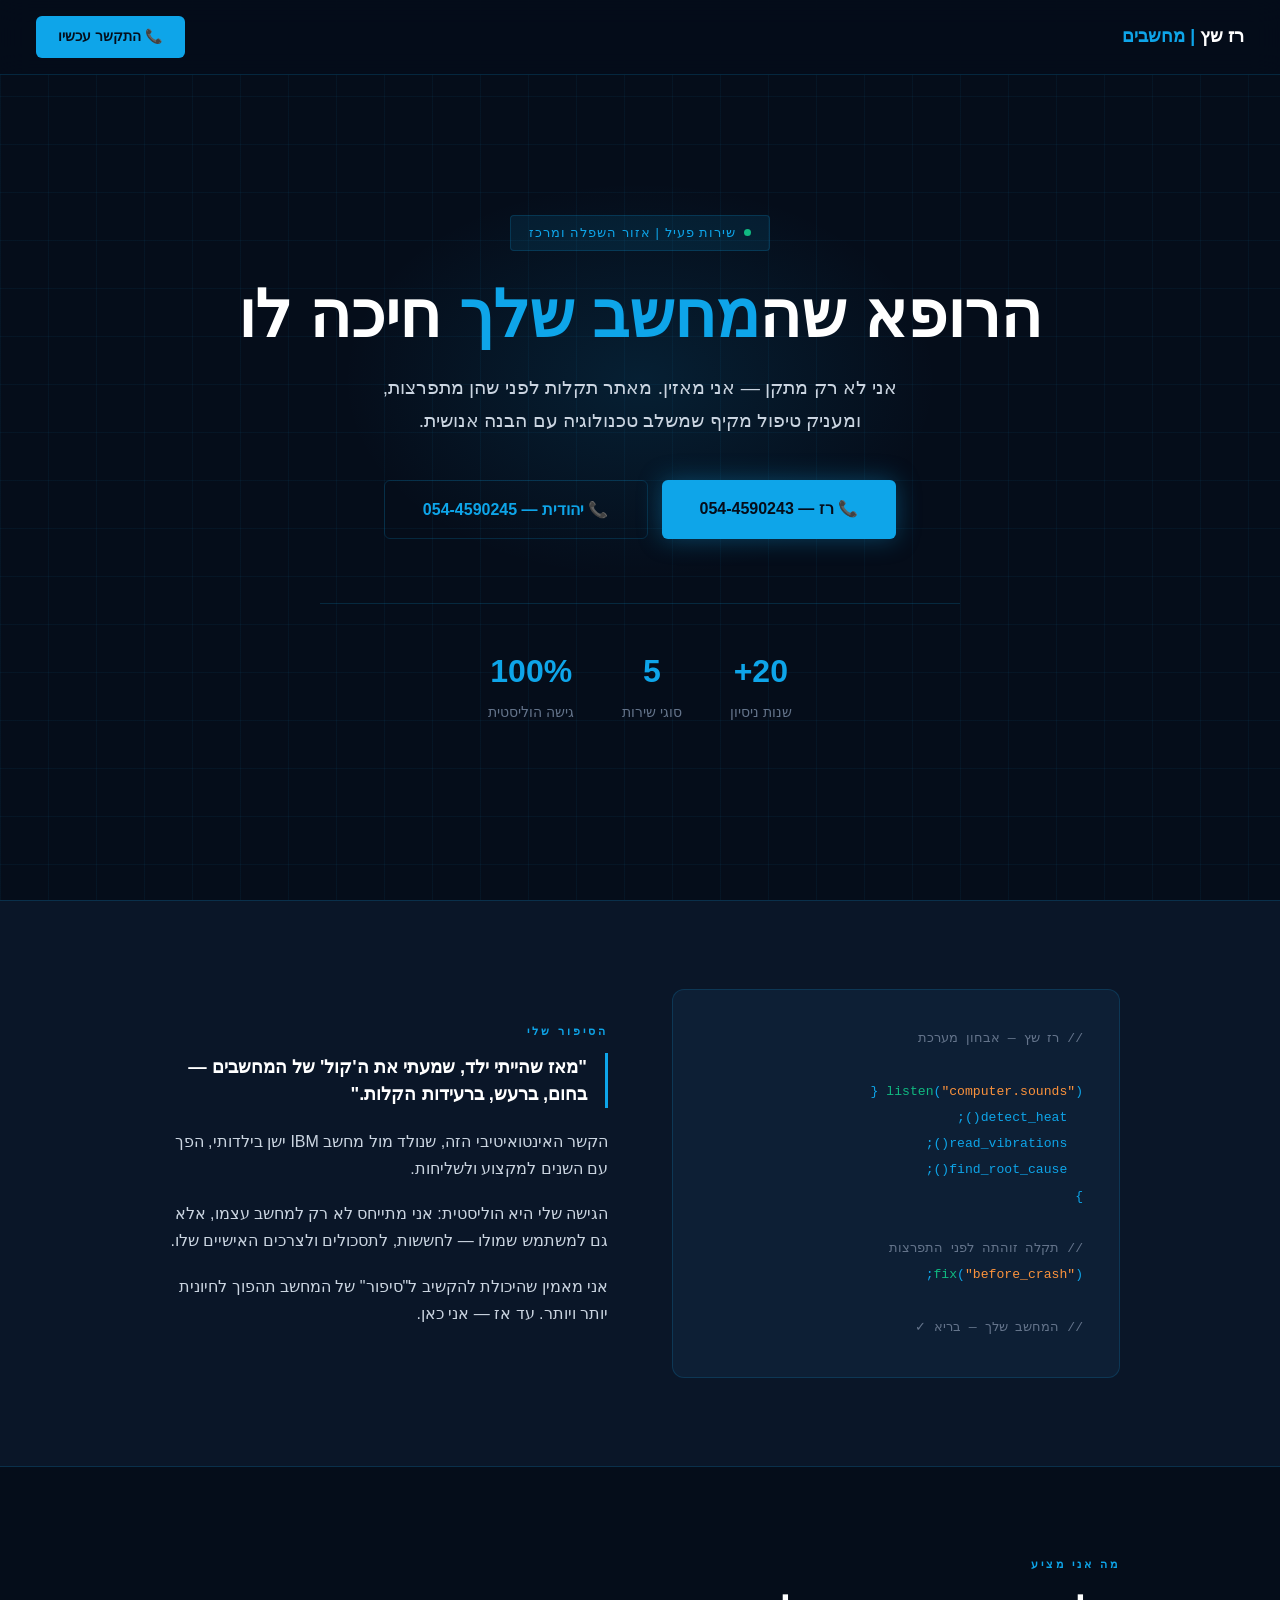
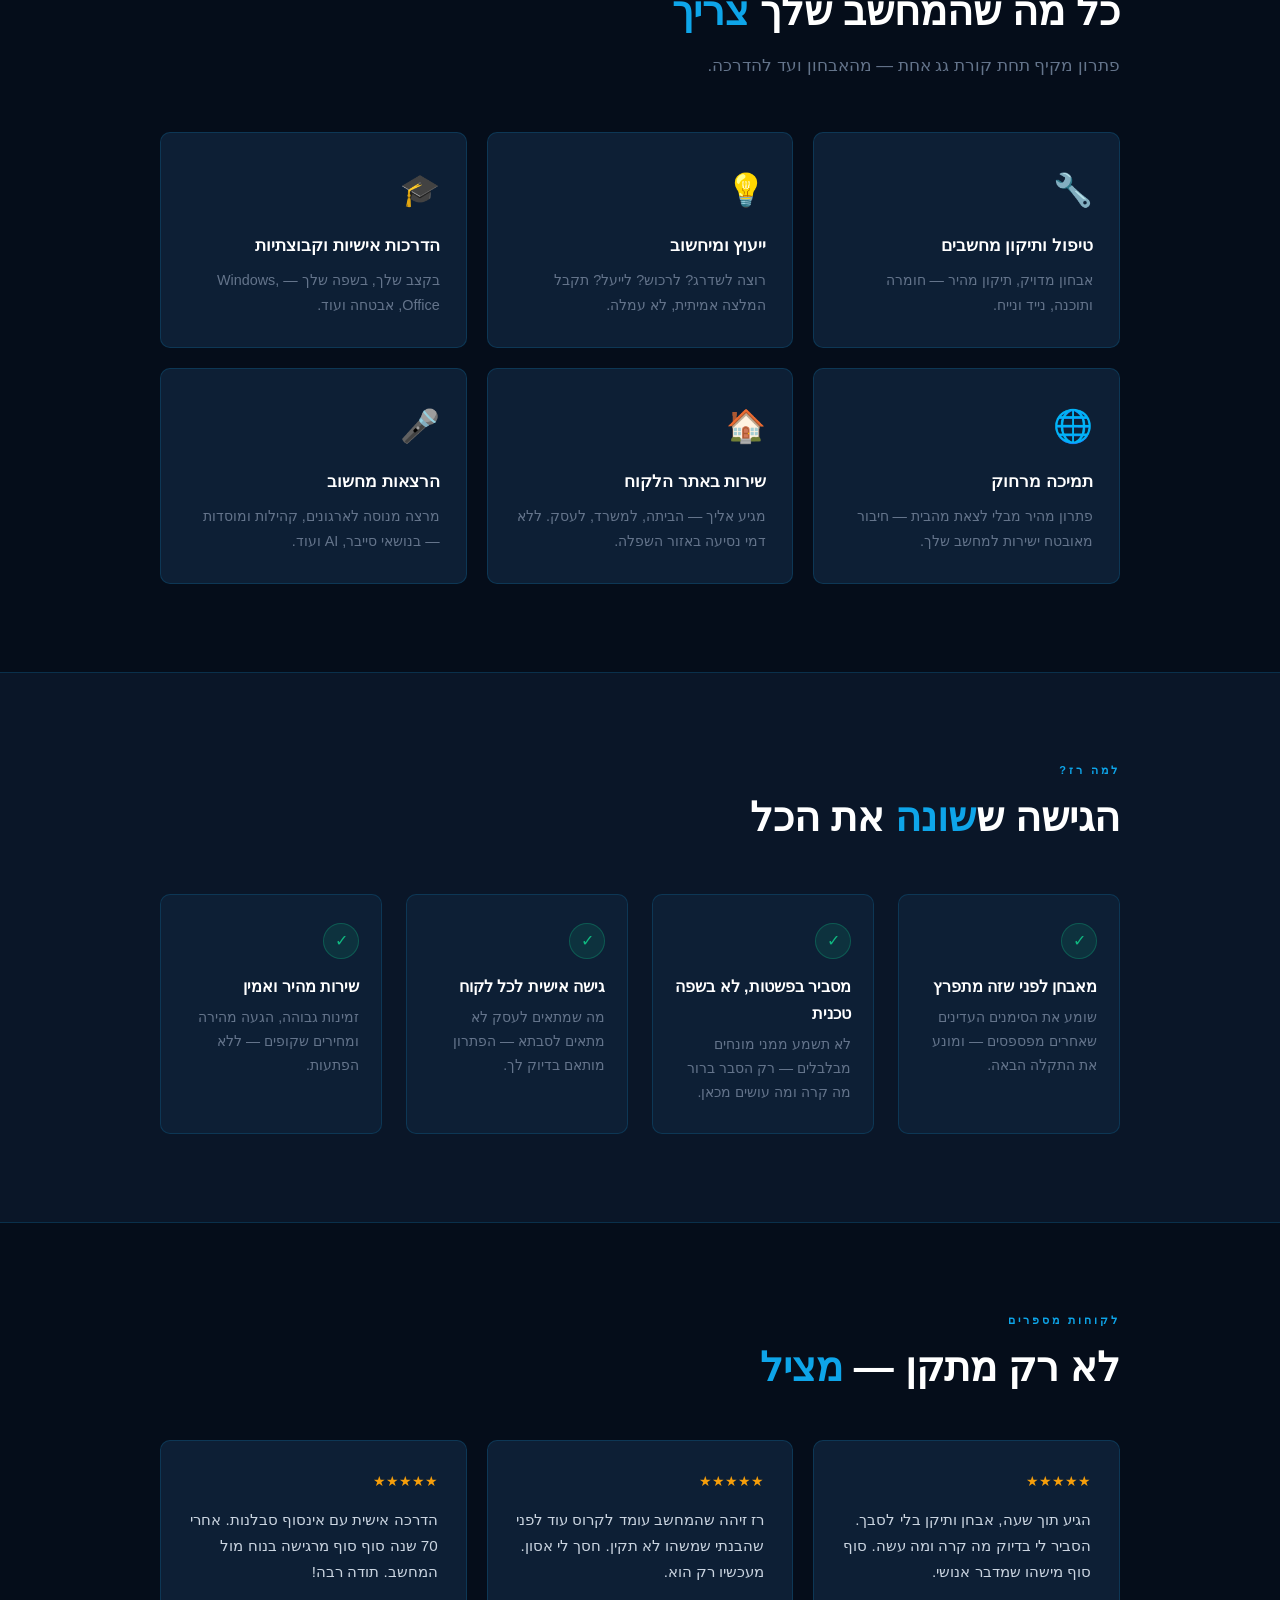
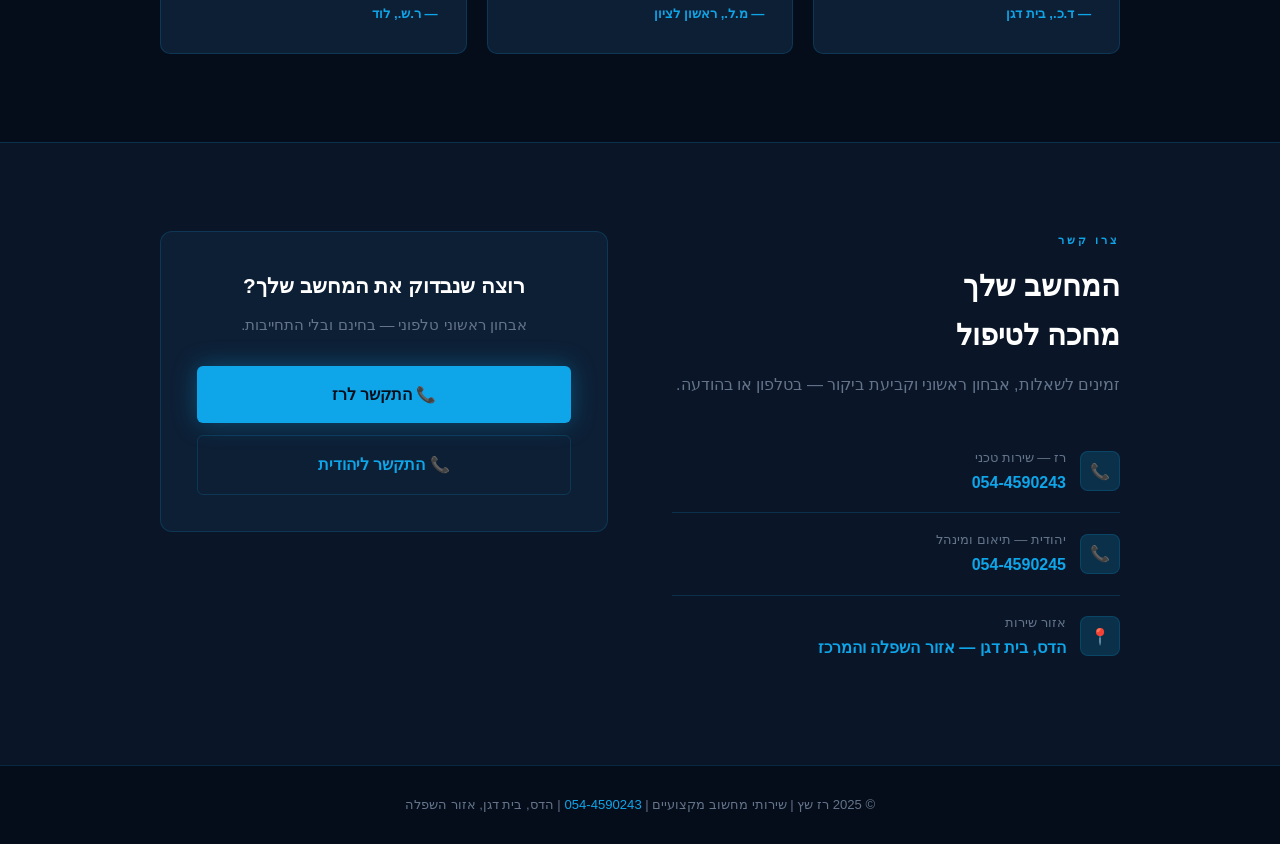
<file: raz-landing.html>
<!DOCTYPE html>
<html lang="he" dir="rtl">
<head>
  <meta charset="UTF-8" />
  <meta name="viewport" content="width=device-width, initial-scale=1.0" />
  <title>רז שץ | רופא המחשבים שלך</title>
  <style>
    *, *::before, *::after { box-sizing: border-box; margin: 0; padding: 0; }

    :root {
      --blue: #0ea5e9;
      --blue-dark: #0369a1;
      --blue-glow: rgba(14,165,233,0.18);
      --green: #10b981;
      --dark: #050d1a;
      --dark2: #0a1628;
      --card: #0d1f35;
      --border: rgba(14,165,233,0.18);
      --white: #ffffff;
      --offwhite: #f0f6ff;
      --text: #cbd5e1;
      --muted: #64748b;
    }

    html { scroll-behavior: smooth; }

    body {
      font-family: 'Segoe UI', 'Arial Hebrew', Arial, sans-serif;
      background: var(--dark);
      color: var(--text);
      line-height: 1.7;
      direction: rtl;
    }

    /* ── NAV ── */
    nav {
      position: fixed;
      top: 0; right: 0; left: 0;
      z-index: 99;
      padding: 16px 36px;
      display: flex;
      align-items: center;
      justify-content: space-between;
      background: rgba(5,13,26,0.92);
      backdrop-filter: blur(14px);
      border-bottom: 1px solid var(--border);
    }

    .nav-logo {
      font-size: 1.1rem;
      font-weight: 900;
      color: var(--white);
    }

    .nav-logo span { color: var(--blue); }

    .nav-cta {
      background: var(--blue);
      color: var(--dark);
      font-weight: 700;
      font-size: 0.88rem;
      padding: 9px 22px;
      border-radius: 6px;
      text-decoration: none;
      transition: background .2s;
    }

    .nav-cta:hover { background: var(--blue-dark); color: #fff; }

    /* ── HERO ── */
    .hero {
      min-height: 100vh;
      background: var(--dark);
      display: flex;
      flex-direction: column;
      align-items: center;
      justify-content: center;
      text-align: center;
      padding: 100px 24px 60px;
      position: relative;
      overflow: hidden;
    }

    /* grid background */
    .hero::before {
      content: '';
      position: absolute;
      inset: 0;
      background-image:
        linear-gradient(rgba(14,165,233,0.06) 1px, transparent 1px),
        linear-gradient(90deg, rgba(14,165,233,0.06) 1px, transparent 1px);
      background-size: 48px 48px;
    }

    /* glow */
    .hero::after {
      content: '';
      position: absolute;
      top: 20%;
      left: 50%;
      transform: translateX(-50%);
      width: 600px;
      height: 400px;
      background: radial-gradient(ellipse, rgba(14,165,233,0.12) 0%, transparent 70%);
      pointer-events: none;
    }

    .hero-badge {
      position: relative;
      z-index: 1;
      display: inline-flex;
      align-items: center;
      gap: 8px;
      background: rgba(14,165,233,0.1);
      border: 1px solid var(--border);
      color: var(--blue);
      font-size: 13px;
      letter-spacing: 1px;
      padding: 6px 18px;
      border-radius: 4px;
      margin-bottom: 28px;
    }

    .badge-dot {
      width: 7px;
      height: 7px;
      border-radius: 50%;
      background: var(--green);
      animation: pulse 2s infinite;
    }

    @keyframes pulse {
      0%, 100% { opacity: 1; }
      50% { opacity: 0.3; }
    }

    .hero h1 {
      position: relative;
      z-index: 1;
      font-size: clamp(2.2rem, 5.5vw, 4rem);
      font-weight: 900;
      color: var(--white);
      line-height: 1.15;
      margin-bottom: 20px;
    }

    .hero h1 span { color: var(--blue); }

    .hero-sub {
      position: relative;
      z-index: 1;
      font-size: clamp(1rem, 2.2vw, 1.2rem);
      color: var(--text);
      max-width: 560px;
      margin: 0 auto 42px;
    }

    .hero-buttons {
      position: relative;
      z-index: 1;
      display: flex;
      gap: 14px;
      flex-wrap: wrap;
      justify-content: center;
    }

    .btn-primary {
      display: inline-block;
      background: var(--blue);
      color: var(--dark);
      font-size: 1rem;
      font-weight: 700;
      padding: 15px 38px;
      border-radius: 6px;
      text-decoration: none;
      transition: transform .2s, box-shadow .2s;
      box-shadow: 0 0 24px rgba(14,165,233,0.35);
    }

    .btn-primary:hover {
      transform: translateY(-2px);
      box-shadow: 0 0 40px rgba(14,165,233,0.55);
    }

    .btn-ghost {
      display: inline-block;
      background: transparent;
      color: var(--blue);
      border: 1px solid var(--border);
      font-size: 1rem;
      font-weight: 600;
      padding: 15px 38px;
      border-radius: 6px;
      text-decoration: none;
      transition: background .2s, border-color .2s;
    }

    .btn-ghost:hover { background: var(--blue-glow); border-color: var(--blue); }

    /* stats bar */
    .stats {
      position: relative;
      z-index: 1;
      display: flex;
      gap: 48px;
      justify-content: center;
      flex-wrap: wrap;
      margin-top: 64px;
      padding-top: 40px;
      border-top: 1px solid var(--border);
      width: 100%;
      max-width: 640px;
    }

    .stat-num {
      font-size: 2rem;
      font-weight: 900;
      color: var(--blue);
      display: block;
    }

    .stat-label { font-size: 0.85rem; color: var(--muted); }

    /* ── SECTIONS ── */
    section { padding: 88px 24px; }
    .container { max-width: 960px; margin: 0 auto; }

    .section-label {
      font-size: 11px;
      letter-spacing: 3px;
      text-transform: uppercase;
      color: var(--blue);
      font-weight: 700;
      margin-bottom: 12px;
    }

    .section-title {
      font-size: clamp(1.7rem, 3.5vw, 2.5rem);
      font-weight: 900;
      color: var(--white);
      line-height: 1.25;
      margin-bottom: 16px;
    }

    .section-title span { color: var(--blue); }
    .section-sub { font-size: 1.05rem; color: var(--muted); max-width: 600px; }

    /* ── STORY ── */
    .story { background: var(--dark2); border-top: 1px solid var(--border); border-bottom: 1px solid var(--border); }

    .story-inner {
      display: grid;
      grid-template-columns: 1fr 1fr;
      gap: 64px;
      align-items: center;
    }

    @media (max-width: 700px) { .story-inner { grid-template-columns: 1fr; gap: 36px; } }

    .story-visual {
      background: var(--card);
      border: 1px solid var(--border);
      border-radius: 12px;
      padding: 36px;
      font-family: 'Courier New', monospace;
      font-size: 0.82rem;
      color: var(--blue);
      line-height: 2;
    }

    .story-visual .comment { color: var(--muted); }
    .story-visual .fn { color: var(--green); }
    .story-visual .str { color: #fb923c; }

    .story-text p {
      color: var(--text);
      margin-bottom: 18px;
      font-size: 1rem;
    }

    .story-text blockquote {
      border-right: 3px solid var(--blue);
      padding-right: 18px;
      color: var(--white);
      font-size: 1.15rem;
      font-weight: 600;
      margin-bottom: 20px;
      line-height: 1.5;
    }

    /* ── SERVICES ── */
    .services { background: var(--dark); }

    .services-grid {
      display: grid;
      grid-template-columns: repeat(auto-fit, minmax(260px, 1fr));
      gap: 20px;
      margin-top: 52px;
    }

    .service-card {
      background: var(--card);
      border: 1px solid var(--border);
      border-radius: 10px;
      padding: 30px 26px;
      transition: border-color .2s, transform .2s, box-shadow .2s;
    }

    .service-card:hover {
      border-color: var(--blue);
      transform: translateY(-3px);
      box-shadow: 0 0 24px var(--blue-glow);
    }

    .service-icon {
      font-size: 2rem;
      margin-bottom: 14px;
      display: block;
    }

    .service-card h3 {
      font-size: 1.05rem;
      font-weight: 700;
      color: var(--white);
      margin-bottom: 8px;
    }

    .service-card p { font-size: 0.9rem; color: var(--muted); }

    /* ── WHY ── */
    .why { background: var(--dark2); border-top: 1px solid var(--border); border-bottom: 1px solid var(--border); }

    .why-grid {
      display: grid;
      grid-template-columns: repeat(auto-fit, minmax(220px, 1fr));
      gap: 24px;
      margin-top: 52px;
    }

    .why-item {
      padding: 28px 22px;
      border-radius: 10px;
      background: var(--card);
      border: 1px solid var(--border);
    }

    .why-item .check {
      width: 36px;
      height: 36px;
      border-radius: 50%;
      background: rgba(16,185,129,0.12);
      border: 1px solid rgba(16,185,129,0.3);
      color: var(--green);
      display: flex;
      align-items: center;
      justify-content: center;
      font-size: 1rem;
      margin-bottom: 14px;
    }

    .why-item h3 { font-size: 1rem; font-weight: 700; color: var(--white); margin-bottom: 6px; }
    .why-item p { font-size: 0.88rem; color: var(--muted); }

    /* ── TESTIMONIALS ── */
    .testimonials { background: var(--dark); }

    .testi-grid {
      display: grid;
      grid-template-columns: repeat(auto-fit, minmax(260px, 1fr));
      gap: 20px;
      margin-top: 48px;
    }

    .testi-card {
      background: var(--card);
      border: 1px solid var(--border);
      border-radius: 10px;
      padding: 28px;
    }

    .testi-stars { color: #f59e0b; font-size: 0.9rem; margin-bottom: 14px; }
    .testi-card p { font-size: 0.95rem; color: var(--text); margin-bottom: 18px; }
    .testi-author { font-size: 0.82rem; font-weight: 700; color: var(--blue); }

    /* ── CONTACT ── */
    .contact { background: var(--dark2); border-top: 1px solid var(--border); }

    .contact-inner {
      display: grid;
      grid-template-columns: 1fr 1fr;
      gap: 64px;
      align-items: start;
    }

    @media (max-width: 700px) { .contact-inner { grid-template-columns: 1fr; gap: 40px; } }

    .contact-info h2 { color: var(--white); font-size: 1.8rem; font-weight: 900; margin-bottom: 12px; }
    .contact-info p { color: var(--muted); margin-bottom: 32px; }

    .contact-item {
      display: flex;
      align-items: center;
      gap: 14px;
      padding: 16px 0;
      border-bottom: 1px solid var(--border);
    }

    .contact-item:last-child { border-bottom: none; }

    .contact-icon {
      width: 40px;
      height: 40px;
      background: var(--blue-glow);
      border: 1px solid var(--border);
      border-radius: 8px;
      display: flex;
      align-items: center;
      justify-content: center;
      font-size: 1rem;
      flex-shrink: 0;
    }

    .contact-item-text { font-size: 0.92rem; }
    .contact-item-text strong { color: var(--white); display: block; font-size: 0.82rem; color: var(--muted); font-weight: 400; }
    .contact-item-text a { color: var(--blue); text-decoration: none; font-weight: 700; font-size: 1rem; }

    .cta-box {
      background: var(--card);
      border: 1px solid var(--border);
      border-radius: 12px;
      padding: 36px;
      text-align: center;
    }

    .cta-box h3 { color: var(--white); font-size: 1.3rem; margin-bottom: 10px; }
    .cta-box p { color: var(--muted); font-size: 0.92rem; margin-bottom: 28px; }

    .cta-box .btn-primary { display: block; margin-bottom: 12px; }
    .cta-box .btn-ghost { display: block; }

    /* ── FOOTER ── */
    footer {
      background: var(--dark);
      border-top: 1px solid var(--border);
      text-align: center;
      padding: 28px 24px;
      font-size: 0.82rem;
      color: var(--muted);
    }

    footer a { color: var(--blue); text-decoration: none; }

    /* ── MOBILE STICKY ── */
    .sticky-bar {
      display: none;
      position: fixed;
      bottom: 0; right: 0; left: 0;
      background: var(--blue);
      z-index: 100;
      padding: 14px 24px;
      text-align: center;
    }

    .sticky-bar a { color: var(--dark); font-weight: 700; text-decoration: none; font-size: 1rem; }

    @media (max-width: 600px) { .sticky-bar { display: block; } }
  </style>
</head>
<body>

<!-- NAV -->
<nav>
  <div class="nav-logo">רז שץ <span>| מחשבים</span></div>
  <a class="nav-cta" href="tel:0544590243">📞 התקשר עכשיו</a>
</nav>

<!-- HERO -->
<section class="hero">
  <div class="hero-badge">
    <span class="badge-dot"></span>
    שירות פעיל | אזור השפלה ומרכז
  </div>
  <h1>הרופא שה<span>מחשב שלך</span> חיכה לו</h1>
  <p class="hero-sub">
    אני לא רק מתקן — אני מאזין. מאתר תקלות לפני שהן מתפרצות,
    ומעניק טיפול מקיף שמשלב טכנולוגיה עם הבנה אנושית.
  </p>
  <div class="hero-buttons">
    <a class="btn-primary" href="tel:0544590243">📞 רז — 054-4590243</a>
    <a class="btn-ghost" href="tel:0544590245">📞 יהודית — 054-4590245</a>
  </div>
  <div class="stats">
    <div>
      <span class="stat-num">20+</span>
      <span class="stat-label">שנות ניסיון</span>
    </div>
    <div>
      <span class="stat-num">5</span>
      <span class="stat-label">סוגי שירות</span>
    </div>
    <div>
      <span class="stat-num">100%</span>
      <span class="stat-label">גישה הוליסטית</span>
    </div>
  </div>
</section>

<!-- STORY -->
<section class="story">
  <div class="container">
    <div class="story-inner">
      <div class="story-visual">
        <div class="comment">// רז שץ — אבחון מערכת</div>
        <br />
        <span class="fn">listen</span>(<span class="str">"computer.sounds"</span>) {<br />
        &nbsp;&nbsp;detect_heat();<br />
        &nbsp;&nbsp;read_vibrations();<br />
        &nbsp;&nbsp;find_root_cause();<br />
        }<br />
        <br />
        <div class="comment">// תקלה זוהתה לפני התפרצות</div>
        <span class="fn">fix</span>(<span class="str">"before_crash"</span>);<br />
        <br />
        <div class="comment">// המחשב שלך — בריא ✓</div>
      </div>
      <div class="story-text">
        <div class="section-label">הסיפור שלי</div>
        <blockquote>"מאז שהייתי ילד, שמעתי את ה'קול' של המחשבים — בחום, ברעש, ברעידות הקלות."</blockquote>
        <p>
          הקשר האינטואיטיבי הזה, שנולד מול מחשב IBM ישן בילדותי,
          הפך עם השנים למקצוע ולשליחות.
        </p>
        <p>
          הגישה שלי היא הוליסטית: אני מתייחס לא רק למחשב עצמו,
          אלא גם למשתמש שמולו — לחששות, לתסכולים ולצרכים האישיים שלו.
        </p>
        <p>
          אני מאמין שהיכולת להקשיב ל"סיפור" של המחשב תהפוך לחיונית יותר ויותר.
          עד אז — אני כאן.
        </p>
      </div>
    </div>
  </div>
</section>

<!-- SERVICES -->
<section class="services">
  <div class="container">
    <div class="section-label">מה אני מציע</div>
    <h2 class="section-title">כל מה שהמחשב שלך <span>צריך</span></h2>
    <p class="section-sub">פתרון מקיף תחת קורת גג אחת — מהאבחון ועד להדרכה.</p>
    <div class="services-grid">
      <div class="service-card">
        <span class="service-icon">🔧</span>
        <h3>טיפול ותיקון מחשבים</h3>
        <p>אבחון מדויק, תיקון מהיר — חומרה ותוכנה, נייד ונייח.</p>
      </div>
      <div class="service-card">
        <span class="service-icon">💡</span>
        <h3>ייעוץ ומיחשוב</h3>
        <p>רוצה לשדרג? לרכוש? לייעל? תקבל המלצה אמיתית, לא עמלה.</p>
      </div>
      <div class="service-card">
        <span class="service-icon">🎓</span>
        <h3>הדרכות אישיות וקבוצתיות</h3>
        <p>בקצב שלך, בשפה שלך — Windows, Office, אבטחה ועוד.</p>
      </div>
      <div class="service-card">
        <span class="service-icon">🌐</span>
        <h3>תמיכה מרחוק</h3>
        <p>פתרון מהיר מבלי לצאת מהבית — חיבור מאובטח ישירות למחשב שלך.</p>
      </div>
      <div class="service-card">
        <span class="service-icon">🏠</span>
        <h3>שירות באתר הלקוח</h3>
        <p>מגיע אליך — הביתה, למשרד, לעסק. ללא דמי נסיעה באזור השפלה.</p>
      </div>
      <div class="service-card">
        <span class="service-icon">🎤</span>
        <h3>הרצאות מחשוב</h3>
        <p>מרצה מנוסה לארגונים, קהילות ומוסדות — בנושאי סייבר, AI ועוד.</p>
      </div>
    </div>
  </div>
</section>

<!-- WHY -->
<section class="why">
  <div class="container">
    <div class="section-label">למה רז?</div>
    <h2 class="section-title">הגישה ש<span>שונה</span> את הכל</h2>
    <div class="why-grid">
      <div class="why-item">
        <div class="check">✓</div>
        <h3>מאבחן לפני שזה מתפרץ</h3>
        <p>שומע את הסימנים העדינים שאחרים מפספסים — ומונע את התקלה הבאה.</p>
      </div>
      <div class="why-item">
        <div class="check">✓</div>
        <h3>מסביר בפשטות, לא בשפה טכנית</h3>
        <p>לא תשמע ממני מונחים מבלבלים — רק הסבר ברור מה קרה ומה עושים מכאן.</p>
      </div>
      <div class="why-item">
        <div class="check">✓</div>
        <h3>גישה אישית לכל לקוח</h3>
        <p>מה שמתאים לעסק לא מתאים לסבתא — הפתרון מותאם בדיוק לך.</p>
      </div>
      <div class="why-item">
        <div class="check">✓</div>
        <h3>שירות מהיר ואמין</h3>
        <p>זמינות גבוהה, הגעה מהירה ומחירים שקופים — ללא הפתעות.</p>
      </div>
    </div>
  </div>
</section>

<!-- TESTIMONIALS -->
<section class="testimonials">
  <div class="container">
    <div class="section-label">לקוחות מספרים</div>
    <h2 class="section-title">לא רק מתקן — <span>מציל</span></h2>
    <div class="testi-grid">
      <div class="testi-card">
        <div class="testi-stars">★★★★★</div>
        <p>הגיע תוך שעה, אבחן ותיקן בלי לסבך. הסביר לי בדיוק מה קרה ומה עשה. סוף סוף מישהו שמדבר אנושי.</p>
        <div class="testi-author">— ד.כ., בית דגן</div>
      </div>
      <div class="testi-card">
        <div class="testi-stars">★★★★★</div>
        <p>רז זיהה שהמחשב עומד לקרוס עוד לפני שהבנתי שמשהו לא תקין. חסך לי אסון. מעכשיו רק הוא.</p>
        <div class="testi-author">— מ.ל., ראשון לציון</div>
      </div>
      <div class="testi-card">
        <div class="testi-stars">★★★★★</div>
        <p>הדרכה אישית עם אינסוף סבלנות. אחרי 70 שנה סוף סוף מרגישה בנוח מול המחשב. תודה רבה!</p>
        <div class="testi-author">— ר.ש., לוד</div>
      </div>
    </div>
  </div>
</section>

<!-- CONTACT -->
<section class="contact">
  <div class="container">
    <div class="contact-inner">
      <div class="contact-info">
        <div class="section-label">צרו קשר</div>
        <h2>המחשב שלך<br />מחכה לטיפול</h2>
        <p>זמינים לשאלות, אבחון ראשוני וקביעת ביקור — בטלפון או בהודעה.</p>

        <div class="contact-item">
          <div class="contact-icon">📞</div>
          <div class="contact-item-text">
            <strong>רז — שירות טכני</strong>
            <a href="tel:0544590243">054-4590243</a>
          </div>
        </div>
        <div class="contact-item">
          <div class="contact-icon">📞</div>
          <div class="contact-item-text">
            <strong>יהודית — תיאום ומינהל</strong>
            <a href="tel:0544590245">054-4590245</a>
          </div>
        </div>
        <div class="contact-item">
          <div class="contact-icon">📍</div>
          <div class="contact-item-text">
            <strong>אזור שירות</strong>
            <a href="#">הדס, בית דגן — אזור השפלה והמרכז</a>
          </div>
        </div>
      </div>

      <div class="cta-box">
        <h3>רוצה שנבדוק את המחשב שלך?</h3>
        <p>אבחון ראשוני טלפוני — בחינם ובלי התחייבות.</p>
        <a class="btn-primary" href="tel:0544590243">📞 התקשר לרז</a>
        <a class="btn-ghost" href="tel:0544590245">📞 התקשר ליהודית</a>
      </div>
    </div>
  </div>
</section>

<!-- FOOTER -->
<footer>
  <p>© 2025 רז שץ | שירותי מחשוב מקצועיים | <a href="tel:0544590243">054-4590243</a> | הדס, בית דגן, אזור השפלה</p>
</footer>

<!-- MOBILE STICKY -->
<div class="sticky-bar">
  <a href="tel:0544590243">📞 התקשר לרז — 054-4590243</a>
</div>

</body>
</html>
</file>
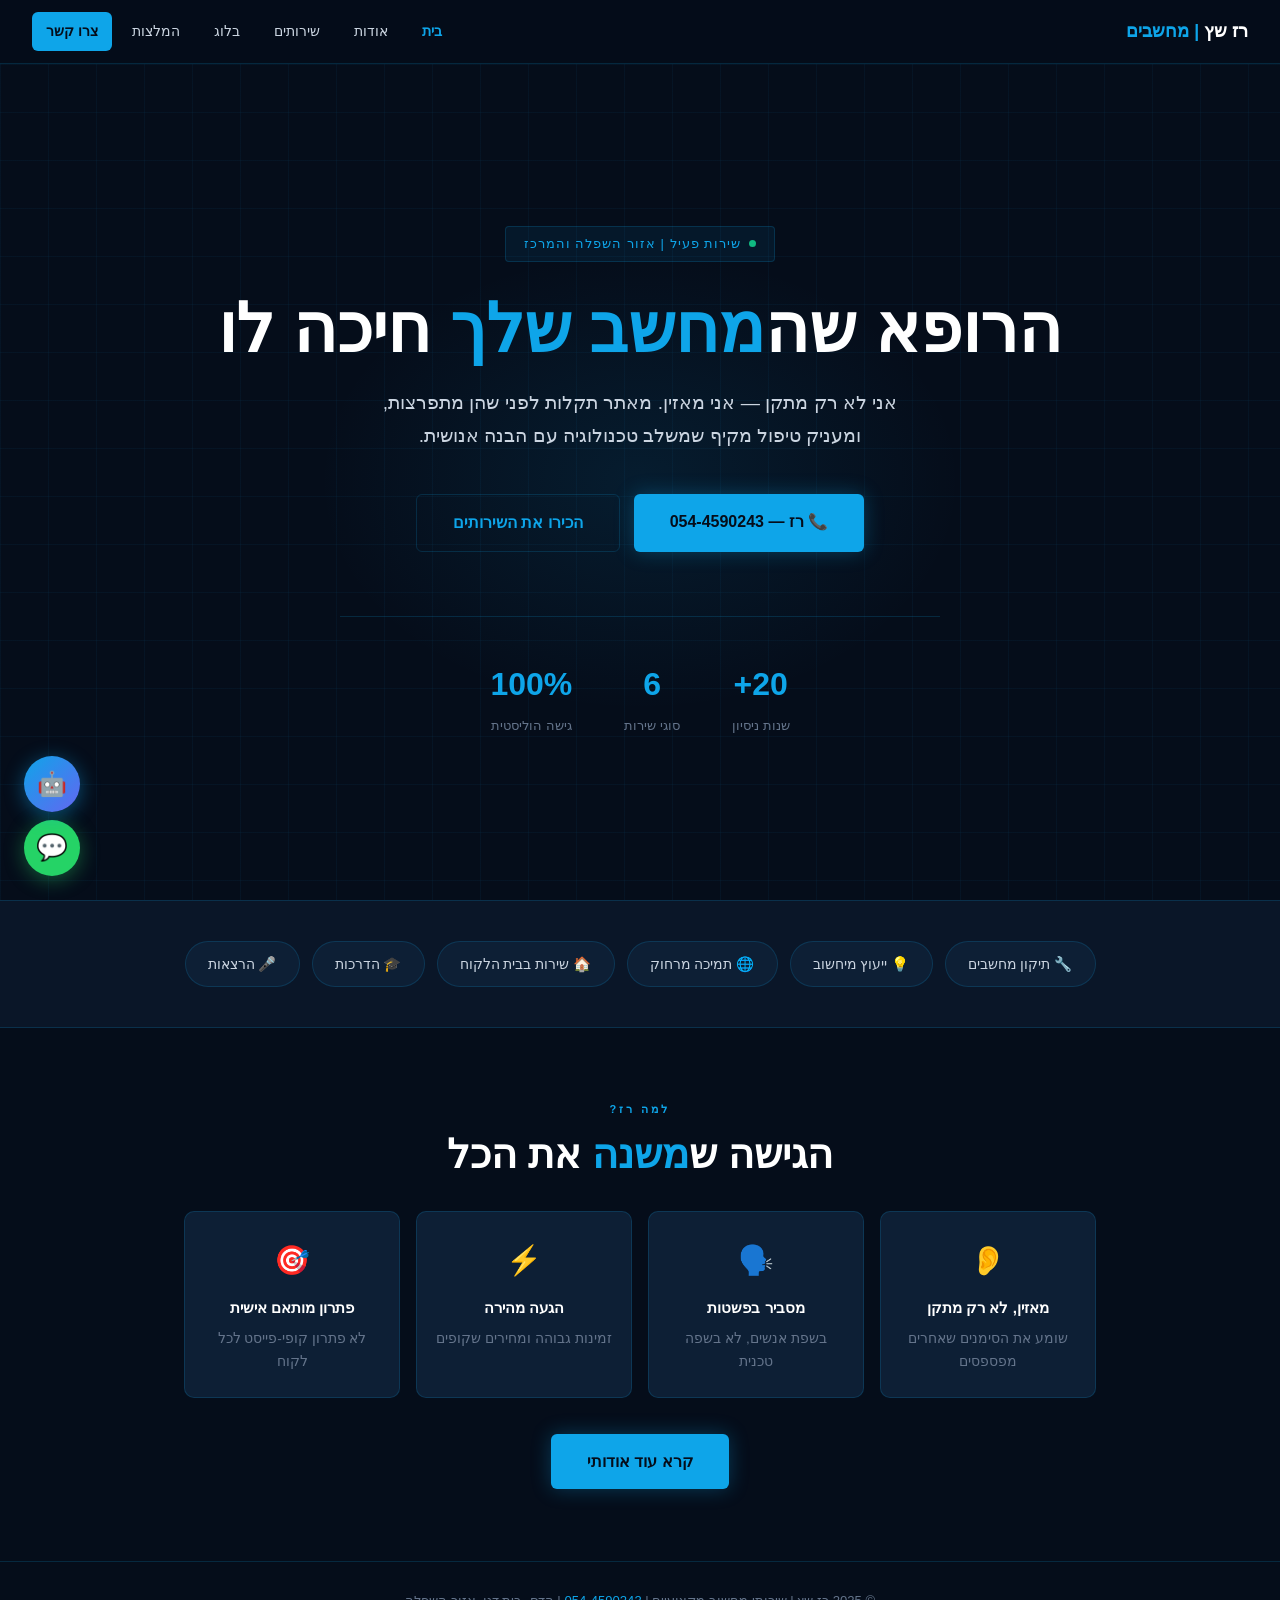
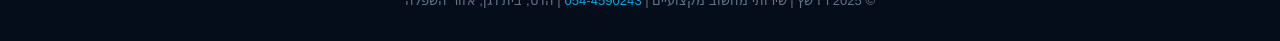
<file: raz-minisite.html>
<!DOCTYPE html>
<html lang="he" dir="rtl">
<head>
  <meta charset="UTF-8" />
  <meta name="viewport" content="width=device-width, initial-scale=1.0" />
  <title>רז שץ | שירותי מחשוב מקצועיים</title>
  <style>
    *, *::before, *::after { box-sizing: border-box; margin: 0; padding: 0; }

    :root {
      --blue: #0ea5e9;
      --blue-dark: #0369a1;
      --blue-glow: rgba(14,165,233,0.15);
      --green: #10b981;
      --wa: #25d366;
      --dark: #050d1a;
      --dark2: #0a1628;
      --card: #0d1f35;
      --border: rgba(14,165,233,0.18);
      --white: #ffffff;
      --text: #cbd5e1;
      --muted: #64748b;
      --nav-h: 64px;
    }

    html { scroll-behavior: smooth; }

    body {
      font-family: 'Segoe UI', 'Arial Hebrew', Arial, sans-serif;
      background: var(--dark);
      color: var(--text);
      line-height: 1.7;
      direction: rtl;
      min-height: 100vh;
    }

    /* ═══════════════════════════════════
       NAV
    ═══════════════════════════════════ */
    nav {
      position: fixed;
      top: 0; right: 0; left: 0;
      height: var(--nav-h);
      z-index: 200;
      display: flex;
      align-items: center;
      justify-content: space-between;
      padding: 0 32px;
      background: rgba(5,13,26,0.96);
      backdrop-filter: blur(16px);
      border-bottom: 1px solid var(--border);
    }

    .nav-logo {
      font-size: 1.1rem;
      font-weight: 900;
      color: var(--white);
      cursor: pointer;
      user-select: none;
    }

    .nav-logo span { color: var(--blue); }

    .nav-links {
      display: flex;
      gap: 6px;
      list-style: none;
    }

    .nav-links a {
      display: block;
      padding: 7px 14px;
      border-radius: 6px;
      color: var(--text);
      text-decoration: none;
      font-size: 0.9rem;
      font-weight: 500;
      transition: color .2s, background .2s;
      cursor: pointer;
    }

    .nav-links a:hover { color: var(--white); background: var(--blue-glow); }
    .nav-links a.active { color: var(--blue); font-weight: 700; }

    .nav-cta-link {
      background: var(--blue) !important;
      color: var(--dark) !important;
      font-weight: 700 !important;
    }

    .nav-cta-link:hover { background: var(--blue-dark) !important; color: #fff !important; }

    /* Hamburger */
    .hamburger {
      display: none;
      flex-direction: column;
      gap: 5px;
      cursor: pointer;
      padding: 4px;
    }

    .hamburger span {
      display: block;
      width: 24px;
      height: 2px;
      background: var(--white);
      border-radius: 2px;
      transition: transform .3s, opacity .3s;
    }

    .hamburger.open span:nth-child(1) { transform: translateY(7px) rotate(45deg); }
    .hamburger.open span:nth-child(2) { opacity: 0; }
    .hamburger.open span:nth-child(3) { transform: translateY(-7px) rotate(-45deg); }

    /* Mobile menu */
    .mobile-menu {
      display: none;
      position: fixed;
      top: var(--nav-h);
      right: 0; left: 0;
      background: rgba(5,13,26,0.98);
      border-bottom: 1px solid var(--border);
      z-index: 199;
      padding: 16px 24px 24px;
      flex-direction: column;
      gap: 4px;
    }

    .mobile-menu.open { display: flex; }

    .mobile-menu a {
      display: block;
      padding: 12px 16px;
      border-radius: 8px;
      color: var(--text);
      text-decoration: none;
      font-size: 1rem;
      font-weight: 500;
      cursor: pointer;
      transition: background .2s, color .2s;
    }

    .mobile-menu a:hover { background: var(--blue-glow); color: var(--white); }
    .mobile-menu a.active { color: var(--blue); font-weight: 700; }
    .mobile-menu a.mobile-cta {
      background: var(--blue);
      color: var(--dark);
      font-weight: 700;
      margin-top: 8px;
      text-align: center;
    }

    @media (max-width: 768px) {
      .nav-links { display: none; }
      .hamburger { display: flex; }
    }

    /* ═══════════════════════════════════
       PAGE SYSTEM
    ═══════════════════════════════════ */
    .page {
      display: none;
      min-height: 100vh;
      padding-top: var(--nav-h);
      animation: fadein .35s ease;
    }

    .page.active { display: block; }

    @keyframes fadein {
      from { opacity: 0; transform: translateY(10px); }
      to   { opacity: 1; transform: translateY(0); }
    }

    /* ═══════════════════════════════════
       SHARED
    ═══════════════════════════════════ */
    .container { max-width: 960px; margin: 0 auto; padding: 0 24px; }
    .section-wrap { padding: 72px 24px; }
    .section-wrap-alt { padding: 72px 24px; background: var(--dark2); }

    .section-label {
      font-size: 11px;
      letter-spacing: 3px;
      text-transform: uppercase;
      color: var(--blue);
      font-weight: 700;
      margin-bottom: 10px;
    }

    .section-title {
      font-size: clamp(1.7rem, 3.5vw, 2.5rem);
      font-weight: 900;
      color: var(--white);
      line-height: 1.25;
      margin-bottom: 14px;
    }

    .section-title span { color: var(--blue); }
    .section-sub { font-size: 1rem; color: var(--muted); max-width: 600px; margin-bottom: 48px; }

    .btn-primary {
      display: inline-block;
      background: var(--blue);
      color: var(--dark);
      font-size: 1rem;
      font-weight: 700;
      padding: 14px 36px;
      border-radius: 6px;
      text-decoration: none;
      transition: transform .2s, box-shadow .2s;
      box-shadow: 0 0 20px rgba(14,165,233,0.3);
    }

    .btn-primary:hover { transform: translateY(-2px); box-shadow: 0 0 36px rgba(14,165,233,0.5); }

    .btn-ghost {
      display: inline-block;
      background: transparent;
      color: var(--blue);
      border: 1px solid var(--border);
      font-size: 1rem;
      font-weight: 600;
      padding: 14px 36px;
      border-radius: 6px;
      text-decoration: none;
      transition: background .2s, border-color .2s;
    }

    .btn-ghost:hover { background: var(--blue-glow); border-color: var(--blue); }

    /* ═══════════════════════════════════
       PAGE 1 — בית
    ═══════════════════════════════════ */
    .hero {
      min-height: calc(100vh - var(--nav-h));
      display: flex;
      flex-direction: column;
      align-items: center;
      justify-content: center;
      text-align: center;
      padding: 60px 24px;
      position: relative;
      overflow: hidden;
    }

    .hero::before {
      content: '';
      position: absolute; inset: 0;
      background-image:
        linear-gradient(rgba(14,165,233,0.05) 1px, transparent 1px),
        linear-gradient(90deg, rgba(14,165,233,0.05) 1px, transparent 1px);
      background-size: 48px 48px;
    }

    .hero::after {
      content: '';
      position: absolute;
      top: 20%; left: 50%;
      transform: translateX(-50%);
      width: 700px; height: 500px;
      background: radial-gradient(ellipse, rgba(14,165,233,0.1) 0%, transparent 65%);
      pointer-events: none;
    }

    .hero-badge {
      position: relative; z-index: 1;
      display: inline-flex; align-items: center; gap: 8px;
      background: rgba(14,165,233,0.08);
      border: 1px solid var(--border);
      color: var(--blue);
      font-size: 13px; letter-spacing: 1px;
      padding: 6px 18px; border-radius: 4px;
      margin-bottom: 28px;
    }

    .badge-dot {
      width: 7px; height: 7px; border-radius: 50%;
      background: var(--green);
      animation: pulse 2s infinite;
    }

    @keyframes pulse {
      0%, 100% { opacity: 1; }
      50% { opacity: 0.25; }
    }

    .hero h1 {
      position: relative; z-index: 1;
      font-size: clamp(2.4rem, 6vw, 4.2rem);
      font-weight: 900; color: var(--white);
      line-height: 1.15; margin-bottom: 20px;
    }

    .hero h1 span { color: var(--blue); }

    .hero-sub {
      position: relative; z-index: 1;
      font-size: clamp(1rem, 2.2vw, 1.2rem);
      color: var(--text); max-width: 560px;
      margin: 0 auto 42px;
    }

    .hero-buttons {
      position: relative; z-index: 1;
      display: flex; gap: 14px; flex-wrap: wrap; justify-content: center;
    }

    .stats-bar {
      position: relative; z-index: 1;
      display: flex; gap: 52px; justify-content: center; flex-wrap: wrap;
      margin-top: 64px; padding-top: 40px;
      border-top: 1px solid var(--border);
      width: 100%; max-width: 600px;
    }

    .stat-num { font-size: 2rem; font-weight: 900; color: var(--blue); display: block; }
    .stat-label { font-size: 0.82rem; color: var(--muted); }

    /* quick services strip */
    .quick-strip {
      background: var(--dark2);
      border-top: 1px solid var(--border);
      border-bottom: 1px solid var(--border);
      padding: 40px 24px;
    }

    .quick-strip-inner {
      max-width: 960px; margin: 0 auto;
      display: flex; flex-wrap: wrap;
      justify-content: center; gap: 12px;
    }

    .quick-chip {
      background: var(--card);
      border: 1px solid var(--border);
      border-radius: 50px;
      padding: 10px 22px;
      font-size: 0.9rem;
      color: var(--text);
      display: flex; align-items: center; gap: 8px;
      cursor: pointer;
      transition: border-color .2s, color .2s;
    }

    .quick-chip:hover { border-color: var(--blue); color: var(--white); }

    /* ═══════════════════════════════════
       PAGE 2 — אודות
    ═══════════════════════════════════ */
    .about-grid {
      display: grid;
      grid-template-columns: 1fr 1.4fr;
      gap: 56px; align-items: start;
    }

    @media (max-width: 700px) { .about-grid { grid-template-columns: 1fr; gap: 36px; } }

    .about-photo {
      width: 100%; aspect-ratio: 4/5;
      border-radius: 14px;
      background: linear-gradient(160deg, var(--dark2) 0%, #0a2540 100%);
      border: 1px solid var(--border);
      display: flex; align-items: center; justify-content: center;
      color: var(--muted); font-size: 0.85rem; letter-spacing: 1px;
      position: relative; overflow: hidden;
    }

    .about-photo::after {
      content: '📸';
      font-size: 3rem;
    }

    .about-text blockquote {
      border-right: 3px solid var(--blue);
      padding-right: 18px;
      color: var(--white);
      font-size: 1.15rem; font-weight: 600;
      margin-bottom: 20px; line-height: 1.55;
    }

    .about-text p { color: var(--text); margin-bottom: 16px; font-size: 0.98rem; }

    .values-grid {
      display: grid; grid-template-columns: 1fr 1fr; gap: 14px;
      margin-top: 28px;
    }

    .value-pill {
      background: var(--card);
      border: 1px solid var(--border);
      border-radius: 10px;
      padding: 16px 18px;
      font-size: 0.88rem; color: var(--text);
    }

    .value-pill strong { display: block; color: var(--blue); margin-bottom: 3px; font-size: 0.92rem; }

    /* code block */
    .code-block {
      background: var(--card);
      border: 1px solid var(--border);
      border-radius: 12px;
      padding: 28px 32px;
      font-family: 'Courier New', monospace;
      font-size: 0.82rem; color: var(--blue);
      line-height: 2; margin-top: 48px;
    }

    .code-block .cm { color: var(--muted); }
    .code-block .fn { color: var(--green); }
    .code-block .st { color: #fb923c; }

    /* timeline */
    .timeline { margin-top: 56px; }
    .timeline-item {
      display: flex; gap: 20px;
      padding-bottom: 28px;
      position: relative;
    }

    .timeline-item:not(:last-child)::after {
      content: '';
      position: absolute;
      right: 15px; top: 32px; bottom: 0;
      width: 1px; background: var(--border);
    }

    .timeline-dot {
      width: 32px; height: 32px; border-radius: 50%;
      background: var(--blue-glow); border: 2px solid var(--blue);
      display: flex; align-items: center; justify-content: center;
      font-size: 0.85rem; flex-shrink: 0; color: var(--blue);
    }

    .timeline-content h4 { color: var(--white); font-size: 0.95rem; margin-bottom: 4px; }
    .timeline-content p { color: var(--muted); font-size: 0.88rem; }

    /* ═══════════════════════════════════
       PAGE 3 — שירותים
    ═══════════════════════════════════ */
    .services-grid {
      display: grid;
      grid-template-columns: repeat(auto-fit, minmax(270px, 1fr));
      gap: 20px;
    }

    .service-card {
      background: var(--card);
      border: 1px solid var(--border);
      border-radius: 12px; padding: 30px 26px;
      transition: border-color .2s, transform .2s, box-shadow .2s;
      display: flex; flex-direction: column; gap: 10px;
    }

    .service-card:hover {
      border-color: var(--blue);
      transform: translateY(-3px);
      box-shadow: 0 0 28px var(--blue-glow);
    }

    .service-icon { font-size: 2.2rem; }
    .service-card h3 { font-size: 1.05rem; font-weight: 700; color: var(--white); }
    .service-card p { font-size: 0.88rem; color: var(--muted); flex: 1; }

    .service-tag {
      display: inline-block;
      background: rgba(14,165,233,0.08);
      border: 1px solid var(--border);
      color: var(--blue);
      font-size: 0.75rem; letter-spacing: 1px;
      padding: 3px 10px; border-radius: 4px;
      width: fit-content;
    }

    .service-detail {
      font-size: 0.82rem; color: var(--muted);
      border-top: 1px solid var(--border);
      padding-top: 10px; margin-top: 4px;
    }

    .service-detail span { color: var(--green); margin-left: 6px; }

    /* ═══════════════════════════════════
       PAGE — בלוג
    ═══════════════════════════════════ */
    .blog-grid {
      display: grid;
      grid-template-columns: repeat(auto-fit, minmax(270px, 1fr));
      gap: 20px;
    }

    .blog-card {
      background: var(--card);
      border: 1px solid var(--border);
      border-radius: 12px; padding: 26px;
      cursor: pointer;
      transition: border-color .2s, transform .2s, box-shadow .2s;
      display: flex; flex-direction: column; gap: 10px;
    }

    .blog-card:hover {
      border-color: var(--blue);
      transform: translateY(-3px);
      box-shadow: 0 0 28px var(--blue-glow);
    }

    .blog-icon { font-size: 2rem; }
    .blog-card h3 { font-size: 1.02rem; font-weight: 700; color: var(--white); line-height: 1.4; }
    .blog-card p { font-size: 0.88rem; color: var(--muted); flex: 1; }
    .blog-meta { display: flex; justify-content: space-between; align-items: center; }
    .blog-date { font-size: 0.78rem; color: var(--muted); }

    .blog-article {
      display: none;
      background: var(--card);
      border: 1px solid var(--border);
      border-radius: 12px; padding: 32px;
      margin-bottom: 20px;
    }

    .blog-article.open { display: block; }
    .blog-article h3 { color: var(--white); font-size: 1.3rem; margin-bottom: 6px; }
    .blog-article .blog-date { margin-bottom: 18px; }
    .blog-article p { color: var(--text); font-size: 0.95rem; margin-bottom: 14px; }
    .blog-back {
      display: inline-block; color: var(--blue); font-size: 0.9rem;
      cursor: pointer; margin-bottom: 20px; font-weight: 600;
    }

    #blog-article-view { display: none; }

    /* process strip */
    .process { background: var(--dark2); border-top: 1px solid var(--border); border-bottom: 1px solid var(--border); padding: 56px 24px; }
    .process-steps {
      max-width: 860px; margin: 36px auto 0;
      display: grid; grid-template-columns: repeat(auto-fit, minmax(180px, 1fr));
      gap: 0; position: relative;
    }

    .process-step { text-align: center; padding: 0 16px; position: relative; }
    .process-step:not(:last-child)::after {
      content: '←';
      position: absolute;
      left: -10px; top: 20px;
      color: var(--border); font-size: 1.2rem;
    }

    .process-num {
      width: 44px; height: 44px; border-radius: 50%;
      background: var(--blue); color: var(--dark);
      font-weight: 900; font-size: 1.1rem;
      display: flex; align-items: center; justify-content: center;
      margin: 0 auto 14px;
    }

    .process-step h4 { color: var(--white); font-size: 0.92rem; margin-bottom: 6px; }
    .process-step p { color: var(--muted); font-size: 0.82rem; }

    /* ═══════════════════════════════════
       PAGE 4 — המלצות
    ═══════════════════════════════════ */
    .testi-grid {
      display: grid;
      grid-template-columns: repeat(auto-fit, minmax(270px, 1fr));
      gap: 20px;
    }

    .testi-card {
      background: var(--card);
      border: 1px solid var(--border);
      border-radius: 12px; padding: 28px;
      position: relative;
    }

    .testi-quote {
      position: absolute; top: 14px; left: 20px;
      font-size: 4rem; color: rgba(14,165,233,0.12);
      font-family: Georgia, serif; line-height: 1;
    }

    .testi-stars { color: #f59e0b; font-size: 0.88rem; margin-bottom: 14px; letter-spacing: 2px; }
    .testi-card p { font-size: 0.95rem; color: var(--text); margin-bottom: 18px; position: relative; z-index: 1; }

    .testi-author { display: flex; align-items: center; gap: 10px; }
    .testi-avatar {
      width: 36px; height: 36px; border-radius: 50%;
      background: var(--blue-glow); border: 1px solid var(--border);
      display: flex; align-items: center; justify-content: center;
      font-size: 0.9rem; color: var(--blue); font-weight: 700;
    }

    .testi-name { font-size: 0.85rem; font-weight: 700; color: var(--blue); }
    .testi-city { font-size: 0.78rem; color: var(--muted); }

    /* stat cards */
    .stat-cards {
      display: grid; grid-template-columns: repeat(auto-fit, minmax(160px, 1fr));
      gap: 16px; margin-bottom: 48px;
    }

    .stat-card {
      background: var(--card);
      border: 1px solid var(--border);
      border-radius: 10px; padding: 24px 20px; text-align: center;
    }

    .stat-card .num { font-size: 2.2rem; font-weight: 900; color: var(--blue); display: block; }
    .stat-card .lbl { font-size: 0.82rem; color: var(--muted); }

    /* ═══════════════════════════════════
       PAGE 5 — צרו קשר
    ═══════════════════════════════════ */
    .contact-grid {
      display: grid; grid-template-columns: 1fr 1fr;
      gap: 48px; align-items: start;
    }

    @media (max-width: 700px) { .contact-grid { grid-template-columns: 1fr; gap: 32px; } }

    .contact-card {
      background: var(--card);
      border: 1px solid var(--border);
      border-radius: 12px; padding: 36px;
    }

    .contact-card h3 { color: var(--white); font-size: 1.2rem; font-weight: 700; margin-bottom: 8px; }
    .contact-card .sub { color: var(--muted); font-size: 0.9rem; margin-bottom: 28px; }

    .contact-row {
      display: flex; align-items: center; gap: 14px;
      padding: 14px 0; border-bottom: 1px solid var(--border);
    }

    .contact-row:last-child { border-bottom: none; }

    .c-icon {
      width: 42px; height: 42px; border-radius: 8px;
      background: var(--blue-glow); border: 1px solid var(--border);
      display: flex; align-items: center; justify-content: center;
      font-size: 1rem; flex-shrink: 0;
    }

    .c-label { font-size: 0.78rem; color: var(--muted); margin-bottom: 2px; }
    .c-value a { color: var(--blue); text-decoration: none; font-weight: 700; font-size: 1rem; }
    .c-value span { color: var(--white); font-weight: 600; font-size: 0.95rem; }

    .map-placeholder {
      background: var(--card);
      border: 1px solid var(--border);
      border-radius: 12px;
      height: 220px;
      display: flex; flex-direction: column;
      align-items: center; justify-content: center;
      gap: 10px; color: var(--muted); font-size: 0.9rem;
      margin-top: 16px;
    }

    .map-placeholder span { font-size: 2rem; }

    .area-tags {
      display: flex; flex-wrap: wrap; gap: 8px; margin-top: 16px;
    }

    .area-tag {
      background: var(--blue-glow);
      border: 1px solid var(--border);
      border-radius: 50px;
      padding: 5px 14px;
      font-size: 0.82rem; color: var(--blue);
    }

    .faq { margin-top: 56px; }
    .faq h3 { color: var(--white); font-size: 1.3rem; font-weight: 700; margin-bottom: 20px; }

    .faq-item {
      background: var(--card);
      border: 1px solid var(--border);
      border-radius: 10px; margin-bottom: 10px;
      overflow: hidden;
    }

    .faq-q {
      padding: 16px 20px;
      color: var(--white); font-weight: 600; font-size: 0.95rem;
      cursor: pointer; display: flex; justify-content: space-between;
      align-items: center;
      transition: background .2s;
    }

    .faq-q:hover { background: var(--blue-glow); }
    .faq-q::after { content: '﹢'; font-size: 1.2rem; color: var(--blue); }
    .faq-item.open .faq-q::after { content: '－'; }
    .faq-a { display: none; padding: 0 20px 16px; color: var(--muted); font-size: 0.9rem; }
    .faq-item.open .faq-a { display: block; }

    /* ═══════════════════════════════════
       FOOTER
    ═══════════════════════════════════ */
    footer {
      background: var(--dark);
      border-top: 1px solid var(--border);
      padding: 28px 24px;
      text-align: center;
      font-size: 0.82rem; color: var(--muted);
    }

    footer a { color: var(--blue); text-decoration: none; }

    /* ═══════════════════════════════════
       FLOATING BUTTONS
    ═══════════════════════════════════ */
    .fab-wa {
      position: fixed;
      bottom: 24px; left: 24px;
      width: 56px; height: 56px;
      border-radius: 50%;
      background: var(--wa);
      display: flex; align-items: center; justify-content: center;
      font-size: 1.6rem;
      box-shadow: 0 4px 20px rgba(37,211,102,0.4);
      text-decoration: none;
      z-index: 150;
      transition: transform .2s, box-shadow .2s;
    }

    .fab-wa:hover { transform: scale(1.08); box-shadow: 0 6px 28px rgba(37,211,102,0.6); }

    .fab-top {
      position: fixed;
      bottom: 24px; right: 24px;
      width: 44px; height: 44px;
      border-radius: 50%;
      background: var(--card);
      border: 1px solid var(--border);
      display: flex; align-items: center; justify-content: center;
      font-size: 1.1rem; color: var(--blue);
      cursor: pointer; z-index: 150;
      transition: background .2s;
      opacity: 0; pointer-events: none;
      transition: opacity .3s;
    }

    .fab-top.visible { opacity: 1; pointer-events: all; }
    .fab-top:hover { background: var(--blue-glow); }

    /* Mobile sticky bar */
    .sticky-cta {
      display: none;
      position: fixed; bottom: 0; right: 0; left: 0;
      background: var(--blue); z-index: 100;
      padding: 14px 24px; text-align: center;
    }

    .sticky-cta a { color: var(--dark); font-weight: 700; text-decoration: none; font-size: 1rem; }

    @media (max-width: 600px) { .sticky-cta { display: block; } }

    /* Responsive tweaks */
    @media (max-width: 480px) {
      .values-grid { grid-template-columns: 1fr; }
      .process-step:not(:last-child)::after { display: none; }
    }
  </style>
</head>
<body>

<!-- ═══ NAV ═══ -->
<nav>
  <div class="nav-logo" onclick="showPage('home')">רז שץ <span>| מחשבים</span></div>

  <ul class="nav-links">
    <li><a onclick="showPage('home')" data-page="home" class="active">בית</a></li>
    <li><a onclick="showPage('about')" data-page="about">אודות</a></li>
    <li><a onclick="showPage('services')" data-page="services">שירותים</a></li>
    <li><a onclick="showPage('blog')" data-page="blog">בלוג</a></li>
    <li><a onclick="showPage('reviews')" data-page="reviews">המלצות</a></li>
    <li><a onclick="showPage('contact')" data-page="contact" class="nav-cta-link">צרו קשר</a></li>
  </ul>

  <div class="hamburger" id="burger" onclick="toggleMenu()">
    <span></span><span></span><span></span>
  </div>
</nav>

<!-- Mobile menu -->
<div class="mobile-menu" id="mobileMenu">
  <a onclick="showPage('home');closeMenu()" data-page="home">🏠 בית</a>
  <a onclick="showPage('about');closeMenu()" data-page="about">👤 אודות</a>
  <a onclick="showPage('services');closeMenu()" data-page="services">🔧 שירותים</a>
  <a onclick="showPage('blog');closeMenu()" data-page="blog">📝 בלוג</a>
  <a onclick="showPage('reviews');closeMenu()" data-page="reviews">⭐ המלצות</a>
  <a href="tel:0544590243" class="mobile-cta" onclick="closeMenu()">📞 התקשר עכשיו</a>
</div>

<!-- ═══════════════════════════════════════════════
     PAGE 1 — בית
═══════════════════════════════════════════════ -->
<div class="page active" id="page-home">

  <section class="hero">
    <div class="hero-badge">
      <span class="badge-dot"></span>
      שירות פעיל | אזור השפלה והמרכז
    </div>
    <h1>הרופא שה<span>מחשב שלך</span> חיכה לו</h1>
    <p class="hero-sub">
      אני לא רק מתקן — אני מאזין. מאתר תקלות לפני שהן מתפרצות,
      ומעניק טיפול מקיף שמשלב טכנולוגיה עם הבנה אנושית.
    </p>
    <div class="hero-buttons">
      <a class="btn-primary" href="tel:0544590243">📞 רז — 054-4590243</a>
      <a class="btn-ghost" onclick="showPage('services')">הכירו את השירותים</a>
    </div>
    <div class="stats-bar">
      <div><span class="stat-num">20+</span><span class="stat-label">שנות ניסיון</span></div>
      <div><span class="stat-num">6</span><span class="stat-label">סוגי שירות</span></div>
      <div><span class="stat-num">100%</span><span class="stat-label">גישה הוליסטית</span></div>
    </div>
  </section>

  <div class="quick-strip">
    <div class="quick-strip-inner">
      <div class="quick-chip" onclick="showPage('services')">🔧 תיקון מחשבים</div>
      <div class="quick-chip" onclick="showPage('services')">💡 ייעוץ מיחשוב</div>
      <div class="quick-chip" onclick="showPage('services')">🌐 תמיכה מרחוק</div>
      <div class="quick-chip" onclick="showPage('services')">🏠 שירות בבית הלקוח</div>
      <div class="quick-chip" onclick="showPage('services')">🎓 הדרכות</div>
      <div class="quick-chip" onclick="showPage('services')">🎤 הרצאות</div>
    </div>
  </div>

  <div class="section-wrap">
    <div class="container" style="text-align:center">
      <div class="section-label">למה רז?</div>
      <h2 class="section-title" style="margin-bottom:32px">הגישה ש<span>משנה</span> את הכל</h2>
      <div style="display:grid;grid-template-columns:repeat(auto-fit,minmax(200px,1fr));gap:16px">
        <div style="background:var(--card);border:1px solid var(--border);border-radius:10px;padding:24px 18px">
          <div style="font-size:1.8rem;margin-bottom:10px">👂</div>
          <h3 style="color:var(--white);font-size:0.95rem;margin-bottom:6px">מאזין, לא רק מתקן</h3>
          <p style="color:var(--muted);font-size:0.85rem">שומע את הסימנים שאחרים מפספסים</p>
        </div>
        <div style="background:var(--card);border:1px solid var(--border);border-radius:10px;padding:24px 18px">
          <div style="font-size:1.8rem;margin-bottom:10px">🗣️</div>
          <h3 style="color:var(--white);font-size:0.95rem;margin-bottom:6px">מסביר בפשטות</h3>
          <p style="color:var(--muted);font-size:0.85rem">בשפת אנשים, לא בשפה טכנית</p>
        </div>
        <div style="background:var(--card);border:1px solid var(--border);border-radius:10px;padding:24px 18px">
          <div style="font-size:1.8rem;margin-bottom:10px">⚡</div>
          <h3 style="color:var(--white);font-size:0.95rem;margin-bottom:6px">הגעה מהירה</h3>
          <p style="color:var(--muted);font-size:0.85rem">זמינות גבוהה ומחירים שקופים</p>
        </div>
        <div style="background:var(--card);border:1px solid var(--border);border-radius:10px;padding:24px 18px">
          <div style="font-size:1.8rem;margin-bottom:10px">🎯</div>
          <h3 style="color:var(--white);font-size:0.95rem;margin-bottom:6px">פתרון מותאם אישית</h3>
          <p style="color:var(--muted);font-size:0.85rem">לא פתרון קופי-פייסט לכל לקוח</p>
        </div>
      </div>
      <div style="margin-top:36px">
        <a class="btn-primary" onclick="showPage('about')">קרא עוד אודותי</a>
      </div>
    </div>
  </div>

  <footer>
    <p>© 2025 רז שץ | שירותי מחשוב מקצועיים | <a href="tel:0544590243">054-4590243</a> | הדס, בית דגן, אזור השפלה</p>
  </footer>
</div>

<!-- ═══════════════════════════════════════════════
     PAGE 2 — אודות
═══════════════════════════════════════════════ -->
<div class="page" id="page-about">
  <div class="section-wrap">
    <div class="container">
      <div class="about-grid">
        <div class="about-photo"></div>
        <div class="about-text">
          <div class="section-label">הסיפור שלי</div>
          <h2 class="section-title">מחשב IBM ישן<br />שהפך <span>לשליחות</span></h2>
          <blockquote>"מאז שהייתי ילד, שמעתי את ה'קול' של המחשבים — בחום שהם משדרים, ברעש שהם מפיקים וברעידות הקלות שמסמנות שמשהו אינו תקין."</blockquote>
          <p>הקשר האינטואיטיבי הזה, שנולד מול מחשב IBM ישן בילדותי, הפך עם השנים למקצוע ולשליחות.</p>
          <p>היום אני משמש כ"רופא משפחה" עבור המחשבים שלכם — מאתר תקלות עוד לפני שהן מתפרצות, מקשיב לסימנים העדינים שהמערכת משדרת, ומעניק טיפול מקיף שמשלב טכנולוגיה עם הבנה אנושית.</p>
          <p>הגישה שלי היא הוליסטית: אני מתייחס לא רק למחשב עצמו, אלא גם למשתמש שמולו — לחששות, לתסכולים ולצרכים האישיים שלו.</p>
          <p>אני מאמין שהעתיד הקרוב יחבר אותנו עוד יותר אל המכונות שמסביבנו, ושהיכולת להקשיב ל"סיפור" שלהן תהפוך לחיונית. עד אז — אני כאן.</p>
          <div class="values-grid">
            <div class="value-pill"><strong>אמינות</strong>מה שמובטח — מתבצע</div>
            <div class="value-pill"><strong>שקיפות</strong>מחירים ברורים ללא הפתעות</div>
            <div class="value-pill"><strong>סבלנות</strong>בקצב שלך, לא בקצב שלי</div>
            <div class="value-pill"><strong>מניעה</strong>מטפל לפני שמתפרץ</div>
          </div>
        </div>
      </div>

      <div class="code-block">
        <div class="cm">// רז שץ — אבחון מערכת</div><br />
        <span class="fn">listen</span>(<span class="st">"computer.sounds"</span>) {<br />
        &nbsp;&nbsp;detect_heat();&nbsp;&nbsp;&nbsp;&nbsp;&nbsp;&nbsp;&nbsp;&nbsp;&nbsp;&nbsp;&nbsp;&nbsp;<span class="cm">// חום חריג?</span><br />
        &nbsp;&nbsp;read_vibrations();&nbsp;&nbsp;&nbsp;&nbsp;&nbsp;&nbsp;&nbsp;&nbsp;<span class="cm">// רעידות לא תקינות?</span><br />
        &nbsp;&nbsp;find_root_cause();&nbsp;&nbsp;&nbsp;&nbsp;&nbsp;&nbsp;&nbsp;&nbsp;<span class="cm">// מה גרם לזה?</span><br />
        }<br /><br />
        <div class="cm">// תקלה זוהתה לפני ההתפרצות ✓</div>
        <span class="fn">fix</span>(<span class="st">"before_crash"</span>);&nbsp;&nbsp;&nbsp;&nbsp;&nbsp;&nbsp;&nbsp;&nbsp;<span class="cm">// מניעה > תיקון</span>
      </div>

      <div class="timeline">
        <h3 style="color:var(--white);font-size:1.2rem;font-weight:700;margin-bottom:28px">ציר הזמן</h3>
        <div class="timeline-item">
          <div class="timeline-dot">💻</div>
          <div class="timeline-content">
            <h4>ילדות — הקשר הראשון</h4>
            <p>מחשב IBM ישן ו"שיחה" ראשונה עם עולם המחשוב</p>
          </div>
        </div>
        <div class="timeline-item">
          <div class="timeline-dot">📚</div>
          <div class="timeline-content">
            <h4>לימודים והסמכות מקצועיות</h4>
            <p>רכישת ידע טכני מקיף בחומרה, תוכנה ורשתות</p>
          </div>
        </div>
        <div class="timeline-item">
          <div class="timeline-dot">🚀</div>
          <div class="timeline-content">
            <h4>פתיחת עסק עצמאי</h4>
            <p>הגישה ההוליסטית — מחשב + משתמש — הפכה למודל העסקי</p>
          </div>
        </div>
        <div class="timeline-item">
          <div class="timeline-dot">🎤</div>
          <div class="timeline-content">
            <h4>הרצאות ומרצה מוזמן</h4>
            <p>הרחבת הפעילות להרצאות בנושאי סייבר, AI ומחשוב לארגונים</p>
          </div>
        </div>
      </div>
    </div>
  </div>

  <footer>
    <p>© 2025 רז שץ | <a href="tel:0544590243">054-4590243</a> | הדס, בית דגן</p>
  </footer>
</div>

<!-- ═══════════════════════════════════════════════
     PAGE 3 — שירותים
═══════════════════════════════════════════════ -->
<div class="page" id="page-services">
  <div class="section-wrap">
    <div class="container">
      <div class="section-label">מה אני מציע</div>
      <h2 class="section-title">כל מה שהמחשב שלך <span>צריך</span></h2>
      <p class="section-sub">פתרון מקיף תחת קורת גג אחת — מהאבחון הראשוני ועד להדרכה אישית.</p>

      <div class="services-grid">
        <div class="service-card">
          <div class="service-icon">🔧</div>
          <div class="service-tag">מומחיות ליבה</div>
          <h3>טיפול ותיקון מחשבים</h3>
          <p>אבחון מדויק, תיקון מהיר — חומרה ותוכנה, מחשב נייד ונייח. כולל ניקוי מאבק, החלפת רכיבים ושחזור מידע.</p>
          <div class="service-detail"><span>✓</span>אחריות על כל תיקון</div>
        </div>
        <div class="service-card">
          <div class="service-icon">💡</div>
          <div class="service-tag">ייעוץ</div>
          <h3>ייעוץ ומיחשוב</h3>
          <p>רוצה לשדרג, לרכוש ציוד חדש או לייעל את מערך המחשוב בעסק? תקבל המלצה כנה ואמיתית — לא מי שמשלם לי עמלה.</p>
          <div class="service-detail"><span>✓</span>ייעוץ ראשוני ללא עלות</div>
        </div>
        <div class="service-card">
          <div class="service-icon">🎓</div>
          <div class="service-tag">הדרכה</div>
          <h3>הדרכות אישיות וקבוצתיות</h3>
          <p>בקצב שלך, בשפה שלך — Windows, Office, אבטחת מידע ועוד. מתאים לכל גיל ורמת ידע.</p>
          <div class="service-detail"><span>✓</span>גם לגיל השלישי</div>
        </div>
        <div class="service-card">
          <div class="service-icon">🌐</div>
          <div class="service-tag">מרחוק</div>
          <h3>תמיכה מרחוק</h3>
          <p>פתרון מהיר מבלי לצאת מהבית — חיבור מאובטח ישירות למחשב שלך. אידיאלי לתקלות תוכנה דחופות.</p>
          <div class="service-detail"><span>✓</span>זמין בתוך שעות</div>
        </div>
        <div class="service-card">
          <div class="service-icon">🏠</div>
          <div class="service-tag">שטח</div>
          <h3>שירות באתר הלקוח</h3>
          <p>מגיע אליך — הביתה, למשרד, לעסק. ללא דמי נסיעה באזור השפלה. חסוך זמן יקר.</p>
          <div class="service-detail"><span>✓</span>ללא דמי נסיעה באזור השפלה</div>
        </div>
        <div class="service-card">
          <div class="service-icon">🎤</div>
          <div class="service-tag">הרצאות</div>
          <h3>הרצאות מחשוב</h3>
          <p>מרצה מנוסה לארגונים, קהילות ומוסדות — בנושאי סייבר, AI ועוד. הרצאות מעשיות ומרתקות.</p>
          <div class="service-detail"><span>✓</span>מותאם לקהל היעד</div>
        </div>
      </div>
    </div>
  </div>

  <div class="process">
    <div class="container">
      <div style="text-align:center">
        <div class="section-label">איך זה עובד</div>
        <h2 class="section-title">התהליך שלנו</h2>
      </div>
      <div class="process-steps">
        <div class="process-step">
          <div class="process-num">1</div>
          <h4>פנייה ראשונית</h4>
          <p>מתקשרים, שולחים הודעה — או מגיעים ישירות</p>
        </div>
        <div class="process-step">
          <div class="process-num">2</div>
          <h4>אבחון</h4>
          <p>מאזינים, בודקים ומאתרים את השורש האמיתי</p>
        </div>
        <div class="process-step">
          <div class="process-num">3</div>
          <h4>הצעת מחיר</h4>
          <p>שקוף, ברור וללא הפתעות — לפני כל פעולה</p>
        </div>
        <div class="process-step">
          <div class="process-num">4</div>
          <h4>טיפול ומסירה</h4>
          <p>עבודה מקצועית עם אחריות מלאה</p>
        </div>
      </div>
    </div>
  </div>

  <div class="section-wrap" style="text-align:center">
    <div class="container">
      <h2 class="section-title">מוכן להתחיל?</h2>
      <p style="color:var(--muted);margin-bottom:28px">התקשר עכשיו לאבחון ראשוני — חינם ובלי התחייבות.</p>
      <a class="btn-primary" href="tel:0544590243">📞 054-4590243</a>
    </div>
  </div>

  <footer>
    <p>© 2025 רז שץ | <a href="tel:0544590243">054-4590243</a> | הדס, בית דגן</p>
  </footer>
</div>

<!-- ═══════════════════════════════════════════════
     PAGE — בלוג
═══════════════════════════════════════════════ -->
<div class="page" id="page-blog">
  <div class="section-wrap">
    <div class="container">
      <div id="blog-list-view">
        <div class="section-label">טיפים ומידע</div>
        <h2 class="section-title">הבלוג <span>של רז</span></h2>
        <p class="section-sub">מדריכים קצרים על תחזוקת מחשב, אבטחת מידע ושימוש נכון בטכנולוגיה — בשפה פשוטה.</p>
        <div class="blog-grid" id="blog-grid"></div>
      </div>
      <div id="blog-article-view">
        <div class="blog-back" onclick="showBlogList()">→ חזרה לכל המאמרים</div>
        <div id="blog-article-content"></div>
      </div>
    </div>
  </div>

  <footer>
    <p>© 2025 רז שץ | <a href="tel:0544590243">054-4590243</a> | הדס, בית דגן</p>
  </footer>
</div>

<!-- ═══════════════════════════════════════════════
     PAGE 4 — המלצות
═══════════════════════════════════════════════ -->
<div class="page" id="page-reviews">
  <div class="section-wrap">
    <div class="container">
      <div class="section-label">לקוחות מספרים</div>
      <h2 class="section-title">לא רק מתקן — <span>מציל</span></h2>
      <p class="section-sub">מה שמבדיל שירות טוב משירות יוצא דופן — הוא מה שהלקוחות מרגישים אחרי.</p>

      <div class="stat-cards">
        <div class="stat-card"><span class="num">★ 5.0</span><span class="lbl">דירוג ממוצע</span></div>
        <div class="stat-card"><span class="num">100+</span><span class="lbl">לקוחות מרוצים</span></div>
        <div class="stat-card"><span class="num">&lt; 24h</span><span class="lbl">זמן תגובה ממוצע</span></div>
        <div class="stat-card"><span class="num">20+</span><span class="lbl">שנות ניסיון</span></div>
      </div>

      <div class="testi-grid">
        <div class="testi-card">
          <div class="testi-quote">"</div>
          <div class="testi-stars">★★★★★</div>
          <p>הגיע תוך שעה, אבחן ותיקן בלי לסבך. הסביר לי בדיוק מה קרה ומה עשה. סוף סוף מישהו שמדבר בשפת אנשים.</p>
          <div class="testi-author">
            <div class="testi-avatar">ד</div>
            <div><div class="testi-name">ד.כ.</div><div class="testi-city">בית דגן</div></div>
          </div>
        </div>
        <div class="testi-card">
          <div class="testi-quote">"</div>
          <div class="testi-stars">★★★★★</div>
          <p>רז זיהה שהמחשב עומד לקרוס עוד לפני שהבנתי שמשהו לא תקין. חסך לי אסון ממשי של אובדן מידע. מעכשיו רק הוא.</p>
          <div class="testi-author">
            <div class="testi-avatar">מ</div>
            <div><div class="testi-name">מ.ל.</div><div class="testi-city">ראשון לציון</div></div>
          </div>
        </div>
        <div class="testi-card">
          <div class="testi-quote">"</div>
          <div class="testi-stars">★★★★★</div>
          <p>הדרכה אישית עם אינסוף סבלנות. אחרי 70 שנה סוף סוף מרגישה בנוח מול המחשב. תודה רבה!</p>
          <div class="testi-author">
            <div class="testi-avatar">ר</div>
            <div><div class="testi-name">ר.ש.</div><div class="testi-city">לוד</div></div>
          </div>
        </div>
        <div class="testi-card">
          <div class="testi-quote">"</div>
          <div class="testi-stars">★★★★★</div>
          <p>קיבלנו הרצאה בנושא סייבר לכל הצוות. רז הציג חומר מורכב בצורה ברורה ומעניינת. כולם יצאו עם ידע אמיתי.</p>
          <div class="testi-author">
            <div class="testi-avatar">א</div>
            <div><div class="testi-name">א.מ.</div><div class="testi-city">מנהל חברה, נס ציונה</div></div>
          </div>
        </div>
        <div class="testi-card">
          <div class="testi-quote">"</div>
          <div class="testi-stars">★★★★★</div>
          <p>שלחתי הודעה בערב — למחרת בבוקר המחשב כבר עבד. תמיכה מרחוק מהירה ואפקטיבית. ממליץ בחום.</p>
          <div class="testi-author">
            <div class="testi-avatar">י</div>
            <div><div class="testi-name">י.פ.</div><div class="testi-city">רחובות</div></div>
          </div>
        </div>
        <div class="testi-card">
          <div class="testi-quote">"</div>
          <div class="testi-stars">★★★★★</div>
          <p>ייעץ לי על רכישת מחשב חדש לעסק בלי "למכור" לי את המוצר היקר ביותר. קיבלתי בדיוק מה שצריכה במחיר הוגן.</p>
          <div class="testi-author">
            <div class="testi-avatar">ש</div>
            <div><div class="testi-name">ש.ב.</div><div class="testi-city">בית דגן</div></div>
          </div>
        </div>
      </div>

      <div style="text-align:center;margin-top:48px">
        <a class="btn-primary" onclick="showPage('contact')">צרו קשר עכשיו</a>
      </div>
    </div>
  </div>

  <footer>
    <p>© 2025 רז שץ | <a href="tel:0544590243">054-4590243</a> | הדס, בית דגן</p>
  </footer>
</div>

<!-- ═══════════════════════════════════════════════
     PAGE 5 — צרו קשר
═══════════════════════════════════════════════ -->
<div class="page" id="page-contact">
  <div class="section-wrap">
    <div class="container">
      <div class="section-label">צרו קשר</div>
      <h2 class="section-title">המחשב שלך<br /><span>מגיע לו טיפול טוב</span></h2>
      <p class="section-sub">זמינים לשאלות, אבחון ראשוני וקביעת ביקור — בטלפון, בהודעה או ב-WhatsApp.</p>

      <div class="contact-grid">
        <div>
          <div class="contact-card">
            <h3>פרטי התקשרות</h3>
            <p class="sub">מוזמנים ליצור קשר בכל אחת מהדרכים הבאות</p>

            <div class="contact-row">
              <div class="c-icon">📞</div>
              <div>
                <div class="c-label">רז — שירות טכני</div>
                <div class="c-value"><a href="tel:0544590243">054-4590243</a></div>
              </div>
            </div>
            <div class="contact-row">
              <div class="c-icon">📞</div>
              <div>
                <div class="c-label">יהודית — תיאום ומינהל</div>
                <div class="c-value"><a href="tel:0544590245">054-4590245</a></div>
              </div>
            </div>
            <div class="contact-row">
              <div class="c-icon">💬</div>
              <div>
                <div class="c-label">WhatsApp</div>
                <div class="c-value"><a href="https://wa.me/9720544590243">שלח הודעה לרז</a></div>
              </div>
            </div>
            <div class="contact-row">
              <div class="c-icon">⏰</div>
              <div>
                <div class="c-label">שעות פעילות</div>
                <div class="c-value"><span>א׳–ה׳: 08:00–19:00 | ו׳: 08:00–13:00</span></div>
              </div>
            </div>
          </div>

          <div class="map-placeholder">
            <span>📍</span>
            הדס, בית דגן — אזור השפלה
          </div>

          <div class="area-tags">
            <div class="area-tag">בית דגן</div>
            <div class="area-tag">רחובות</div>
            <div class="area-tag">נס ציונה</div>
            <div class="area-tag">לוד</div>
            <div class="area-tag">ראשון לציון</div>
            <div class="area-tag">יבנה</div>
            <div class="area-tag">והסביבה</div>
          </div>
        </div>

        <div>
          <div class="contact-card" style="margin-bottom:16px">
            <h3>אבחון ראשוני חינם</h3>
            <p class="sub">תארו את הבעיה — ונגיד אם ניתן לטפל בה מרחוק או שצריך להגיע.</p>
            <a class="btn-primary" href="tel:0544590243" style="display:block;text-align:center;margin-bottom:12px">📞 התקשרו עכשיו</a>
            <a class="btn-ghost" href="https://wa.me/9720544590243" style="display:block;text-align:center">💬 שלחו WhatsApp</a>
          </div>

          <div class="faq">
            <h3>שאלות נפוצות</h3>
            <div class="faq-item">
              <div class="faq-q" onclick="toggleFaq(this)">האם אפשר לקבל מחיר לפני שמגיעים?</div>
              <div class="faq-a">בהחלט. לאחר תיאור הבעיה בטלפון, נוכל לתת הערכת מחיר ראשונית. המחיר הסופי נקבע לאחר האבחון, תמיד בהסכמתכם.</div>
            </div>
            <div class="faq-item">
              <div class="faq-q" onclick="toggleFaq(this)">כמה זמן לוקח תיקון ממוצע?</div>
              <div class="faq-a">תיקונים פשוטים לרוב מסתיימים תוך שעות. תיקונים מורכבים (כמו שחזור מידע) עלולים לקחת יום-יומיים. תמיד תקבלו עדכון שוטף.</div>
            </div>
            <div class="faq-item">
              <div class="faq-q" onclick="toggleFaq(this)">האם יש אחריות על התיקון?</div>
              <div class="faq-a">כן. כל תיקון מגיע עם אחריות מלאה. אם אותה הבעיה חוזרת, נטפל בה ללא עלות נוספת.</div>
            </div>
            <div class="faq-item">
              <div class="faq-q" onclick="toggleFaq(this)">מה כלול בשירות "ללא דמי נסיעה"?</div>
              <div class="faq-a">ביקורי בית ועסק באזור השפלה (בית דגן, רחובות, נס ציונה, לוד, יבנה וסביבתם) אינם כרוכים בדמי נסיעה נוספים.</div>
            </div>
          </div>
        </div>
      </div>
    </div>
  </div>

  <footer>
    <p>© 2025 רז שץ | שירותי מחשוב מקצועיים | <a href="tel:0544590243">054-4590243</a> | הדס, בית דגן, אזור השפלה</p>
  </footer>
</div>

<!-- ═══ FLOATING BUTTONS ═══ -->
<a class="fab-wa" href="https://wa.me/9720544590243?text=%D7%A9%D7%9C%D7%95%D7%9D%20%D7%A8%D7%96%2C%20%D7%90%D7%A9%D7%9E%D7%97%20%D7%A9%D7%99%D7%A2%D7%95%D7%A5%20%D7%91%D7%A0%D7%95%D7%92%D7%A2%20%D7%9C..." title="WhatsApp">💬</a>
<div class="fab-top" id="fabTop" onclick="window.scrollTo({top:0,behavior:'smooth'})">↑</div>
<div class="fab-ai" id="fabAi" onclick="toggleChat()" title="עוזר חכם">🤖</div>

<!-- ═══ AI CHAT WIDGET ═══ -->
<div class="ai-chat" id="aiChat">
  <div class="ai-header">
    <div class="ai-avatar">🤖</div>
    <div>
      <div class="ai-name">עוזר חכם — רז שץ</div>
      <div class="ai-status">מחובר · עונה תוך שניות</div>
    </div>
    <button class="ai-close" onclick="toggleChat()">✕</button>
  </div>
  <div class="ai-messages" id="aiMessages"></div>
  <div class="ai-chips" id="aiChips"></div>
</div>

<!-- Mobile sticky -->
<div class="sticky-cta">
  <a href="tel:0544590243">📞 התקשר לרז — 054-4590243</a>
</div>

<style>
  /* ═══ AI CHAT ═══ */
  .fab-ai {
    position: fixed; bottom: 88px; left: 24px;
    width: 56px; height: 56px; border-radius: 50%;
    background: linear-gradient(135deg, #0ea5e9, #6366f1);
    display: flex; align-items: center; justify-content: center;
    font-size: 1.5rem; cursor: pointer; z-index: 150;
    box-shadow: 0 4px 20px rgba(14,165,233,0.45);
    transition: transform .2s, box-shadow .2s;
    animation: aiPulse 3s infinite;
  }

  @keyframes aiPulse {
    0%,100% { box-shadow: 0 4px 20px rgba(14,165,233,0.45); }
    50%      { box-shadow: 0 4px 36px rgba(14,165,233,0.75); }
  }

  .fab-ai:hover { transform: scale(1.08); }

  .ai-chat {
    position: fixed; bottom: 160px; left: 16px;
    width: 330px; max-height: 520px;
    background: var(--dark2); border: 1px solid var(--border);
    border-radius: 16px; display: none; flex-direction: column;
    z-index: 151; overflow: hidden;
    box-shadow: 0 8px 40px rgba(0,0,0,0.6);
    animation: slideUp .25s ease;
  }

  @keyframes slideUp {
    from { opacity:0; transform: translateY(20px); }
    to   { opacity:1; transform: translateY(0); }
  }

  .ai-chat.open { display: flex; }

  .ai-header {
    display: flex; align-items: center; gap: 10px;
    padding: 14px 16px; background: var(--card);
    border-bottom: 1px solid var(--border);
  }

  .ai-avatar {
    width: 36px; height: 36px; border-radius: 50%;
    background: linear-gradient(135deg, #0ea5e9, #6366f1);
    display: flex; align-items: center; justify-content: center;
    font-size: 1rem; flex-shrink: 0;
  }

  .ai-name { color: var(--white); font-size: 0.88rem; font-weight: 700; }
  .ai-status { color: var(--green); font-size: 0.72rem; }

  .ai-close {
    margin-right: auto; background: none; border: none;
    color: var(--muted); cursor: pointer; font-size: 1rem;
    padding: 4px 8px; border-radius: 4px;
    transition: background .2s;
  }
  .ai-close:hover { background: var(--blue-glow); color: var(--white); }

  .ai-messages {
    flex: 1; overflow-y: auto; padding: 16px;
    display: flex; flex-direction: column; gap: 10px;
    scrollbar-width: thin; scrollbar-color: var(--border) transparent;
  }

  .msg {
    max-width: 86%; padding: 10px 14px;
    border-radius: 12px; font-size: 0.85rem; line-height: 1.55;
    animation: msgIn .2s ease;
  }

  @keyframes msgIn {
    from { opacity:0; transform:translateY(6px); }
    to   { opacity:1; transform:translateY(0); }
  }

  .msg-bot {
    background: var(--card); color: var(--text);
    border: 1px solid var(--border);
    border-bottom-right-radius: 4px; align-self: flex-end;
  }

  .msg-user {
    background: var(--blue); color: var(--dark);
    font-weight: 600; align-self: flex-start;
    border-bottom-left-radius: 4px;
  }

  .msg a { color: var(--blue); text-decoration: none; font-weight: 700; }
  .msg-bot a { color: #38bdf8; }

  .typing {
    background: var(--card); border: 1px solid var(--border);
    border-radius: 12px; border-bottom-right-radius: 4px;
    padding: 12px 16px; align-self: flex-end; display: flex; gap: 4px;
  }

  .typing span {
    width: 7px; height: 7px; border-radius: 50%;
    background: var(--muted); animation: bounce 1.2s infinite;
  }

  .typing span:nth-child(2) { animation-delay: .2s; }
  .typing span:nth-child(3) { animation-delay: .4s; }

  @keyframes bounce {
    0%,60%,100% { transform: translateY(0); }
    30%          { transform: translateY(-6px); }
  }

  .ai-chips {
    padding: 10px 14px 14px;
    display: flex; flex-wrap: wrap; gap: 7px;
    border-top: 1px solid var(--border);
    background: var(--card);
  }

  .chip {
    background: var(--blue-glow); border: 1px solid var(--border);
    color: var(--blue); border-radius: 50px;
    padding: 6px 13px; font-size: 0.78rem; cursor: pointer;
    transition: background .15s, border-color .15s;
  }

  .chip:hover { background: rgba(14,165,233,0.28); border-color: var(--blue); color: var(--white); }
</style>

<script src="src/data/articles.js"></script>
<script>
  const pages = ['home','about','services','blog','reviews','contact'];

  function showPage(id) {
    pages.forEach(p => {
      document.getElementById('page-' + p).classList.toggle('active', p === id);
    });
    document.querySelectorAll('[data-page]').forEach(a => {
      a.classList.toggle('active', a.dataset.page === id);
    });
    window.scrollTo({ top: 0, behavior: 'instant' });
    location.hash = id === 'home' ? '' : id;
    closeMenu();
  }

  function toggleMenu() {
    document.getElementById('burger').classList.toggle('open');
    document.getElementById('mobileMenu').classList.toggle('open');
  }

  function closeMenu() {
    document.getElementById('burger').classList.remove('open');
    document.getElementById('mobileMenu').classList.remove('open');
  }

  function toggleFaq(el) {
    el.parentElement.classList.toggle('open');
  }

  /* ═══ BLOG ═══ */
  const dateFmt = new Intl.DateTimeFormat('he-IL', { year: 'numeric', month: 'long', day: 'numeric' });

  function renderBlogGrid() {
    const grid = document.getElementById('blog-grid');
    grid.innerHTML = ARTICLES.map(a => `
      <div class="blog-card" onclick="showBlogArticle('${a.id}')">
        <div class="blog-icon">${a.icon}</div>
        <div class="service-tag">${a.category}</div>
        <h3>${a.title}</h3>
        <p>${a.excerpt}</p>
        <div class="blog-meta"><span class="blog-date">${dateFmt.format(new Date(a.date))}</span></div>
      </div>
    `).join('');
  }

  function showBlogArticle(id) {
    const article = ARTICLES.find(a => a.id === id);
    if (!article) return;
    document.getElementById('blog-article-content').innerHTML = `
      <div class="blog-article open">
        <div class="service-tag">${article.category}</div>
        <h3>${article.icon} ${article.title}</h3>
        <div class="blog-date">${dateFmt.format(new Date(article.date))}</div>
        ${article.content.map(p => `<p>${p}</p>`).join('')}
      </div>
    `;
    document.getElementById('blog-list-view').style.display = 'none';
    document.getElementById('blog-article-view').style.display = 'block';
    window.scrollTo({ top: 0, behavior: 'instant' });
  }

  function showBlogList() {
    document.getElementById('blog-list-view').style.display = 'block';
    document.getElementById('blog-article-view').style.display = 'none';
  }

  renderBlogGrid();

  window.addEventListener('scroll', () => {
    document.getElementById('fabTop').classList.toggle('visible', window.scrollY > 300);
  });

  const hash = location.hash.replace('#','');
  if (pages.includes(hash)) showPage(hash);

  /* ═══ AI CHAT ═══ */
  const WA = 'https://wa.me/9720544590243?text=';
  const TEL = 'tel:0544590243';

  const KB = {
    greeting: {
      text: 'שלום! 👋 אני העוזר החכם של רז שץ.\nאני כאן כדי לעזור לך למצוא את הפתרון הנכון. במה אוכל לעזור?',
      chips: ['🔧 יש לי תקלה', '💡 רוצה ייעוץ', '🏠 שירות בבית', '💬 לדבר עם רז', '⏰ מחירים וזמינות']
    },
    תקלה: {
      text: 'אספר לי קצת יותר — מה סוג הבעיה?',
      chips: ['🐌 המחשב איטי', '💥 לא מופעל', '🦠 וירוס / האקינג', '📁 איבדתי קבצים', '🌐 בעיית אינטרנט', '📺 מסך שבור']
    },
    איטי: {
      text: '⚡ מחשב איטי הוא אחת הבעיות הנפוצות — ולרוב ניתנת לפתרון מהיר!\n\nהסיבות הנפוצות: אבק צבור, הפעלה מחדש נדירה, תוכנות מיותרות, או צורך בשדרוג זיכרון.\n\nרז יכול לאבחן ולפתור זאת בביקור אחד.',
      chips: ['📞 קבע ביקור', '💬 שלח תיאור ב-WhatsApp', '🌐 אפשר בתמיכה מרחוק?']
    },
    הפעלה: {
      text: '🔴 מחשב שלא מופעל — זו בעיה שדורשת בדיקה מיידית.\n\nייתכן שמדובר בספק כוח, לוח אם, או בעיית תוכנה קשה. רז מגיע אליך לאבחון בהקדם.',
      chips: ['📞 התקשר עכשיו — דחוף', '💬 שלח WhatsApp עם תמונה']
    },
    וירוס: {
      text: '🛡️ בעיית אבטחה? אל תחכה!\n\nרז מטפל בהסרת וירוסים, תוכנות זדוניות וחיזוק אבטחת המחשב. ניתן גם לבצע חלק מהטיפול מרחוק.',
      chips: ['🌐 תמיכה מרחוק עכשיו', '📞 התקשר', '💬 WhatsApp']
    },
    קבצים: {
      text: '💾 שחזור מידע — מומחיות של רז!\n\nגם אם המחשב לא מופעל, ניתן לעתים קרובות לשחזר את הקבצים. ככל שפועלים מהר יותר — הסיכויים גבוהים יותר.',
      chips: ['📞 התקשר עכשיו — דחוף', '💬 שלח פרטים ב-WhatsApp']
    },
    אינטרנט: {
      text: '🌐 בעיית חיבור לאינטרנט?\n\nרז בודק: הראוטר, כרטיס הרשת, הגדרות הרשת ועוד. ניתן לאבחן גם מרחוק.',
      chips: ['🌐 בדיקה מרחוק', '📞 התקשר', '💬 WhatsApp']
    },
    מסך: {
      text: '📺 מסך שבור — פתרון מהיר!\n\nהחלפת מסך לנייד ונייח. רז מגיע אליך עם הציוד המתאים.',
      chips: ['📞 קבע ביקור', '💬 שלח תמונה ב-WhatsApp']
    },
    ייעוץ: {
      text: '💡 מחשב חדש? שדרוג? או סתם רוצה לדעת מה מתאים לך?\n\nרז נותן ייעוץ ישיר ואמיתי — ללא עניין מסחרי. הייעוץ הראשוני חינם.',
      chips: ['📞 שיחת ייעוץ חינם', '💬 שאל ב-WhatsApp', '🖥️ מה מתאים לי?']
    },
    בית: {
      text: '🏠 שירות בבית הלקוח:\n\n• ללא דמי נסיעה באזור השפלה\n• זמינות גבוהה — לרוב תוך 24 שעות\n• הביתה, למשרד, לעסק\n\nאזורים: בית דגן, רחובות, נס ציונה, לוד, יבנה והסביבה.',
      chips: ['📞 קבע ביקור', '💬 שלח כתובת ב-WhatsApp']
    },
    מחירים: {
      text: '💰 מחירים שקופים וללא הפתעות:\n\n• אבחון ראשוני — חינם\n• הצעת מחיר לפני כל עבודה\n• ללא דמי נסיעה באזור השפלה\n• אחריות מלאה על כל תיקון\n\nלמחיר מדויק — צרו קשר.',
      chips: ['📞 שאל על מחיר', '💬 קבל הצעה ב-WhatsApp']
    },
    רחוק: {
      text: '🌐 תמיכה מרחוק:\n\nרז מתחבר למחשב שלך בצורה מאובטחת ומטפל בבעיה מבלי שתצטרכ/י לזוז מהבית.\n\nמתאים לבעיות תוכנה, וירוסים, הגדרות ועוד.',
      chips: ['📞 התחל עכשיו', '💬 WhatsApp']
    },
    'דבר עם רז': {
      text: '📞 רז זמין עבורך!\n\nניתן להתקשר ישירות, לשלוח WhatsApp, או לבקש שירז יחזור אליך.',
      chips: ['📞 054-4590243', '💬 WhatsApp לרז', '📞 יהודית — 054-4590245']
    }
  };

  const waMessages = {
    'קבע ביקור':           'שלום רז, אשמח לקבוע ביקור לתיקון מחשב.',
    'שלח תיאור ב-WhatsApp': 'שלום רז, יש לי בעיה במחשב: ',
    'שלח תמונה ב-WhatsApp': 'שלום רז, שולח/ת תמונה של הבעיה:',
    'שלח כתובת ב-WhatsApp': 'שלום רז, הכתובת שלי לביקור: ',
    'שלח פרטים ב-WhatsApp': 'שלום רז, אני צריך/ה עזרה בשחזור קבצים. ',
    'קבל הצעה ב-WhatsApp':  'שלום רז, אשמח לקבל הצעת מחיר.',
    'שאל ב-WhatsApp':       'שלום רז, יש לי שאלה על ייעוץ מחשוב.',
    'WhatsApp לרז':         'שלום רז, ',
    'WhatsApp':             'שלום רז, ',
    'שאל על מחיר':          'שלום רז, אשמח לשמוע על מחירי השירותים.',
    'תמיכה מרחוק עכשיו':   'שלום רז, אשמח לתמיכה מרחוק.',
    'בדיקה מרחוק':         'שלום רז, אשמח לבדיקה מרחוק.',
    'התחל עכשיו':          'שלום רז, אשמח להתחיל תמיכה מרחוק.',
  };

  let chatOpen = false;
  let initiated = false;

  function toggleChat() {
    chatOpen = !chatOpen;
    const chat = document.getElementById('aiChat');
    chat.classList.toggle('open', chatOpen);
    if (chatOpen && !initiated) {
      initiated = true;
      setTimeout(() => addBotMsg(KB.greeting.text, KB.greeting.chips), 300);
    }
  }

  function addBotMsg(text, chips) {
    const msgs = document.getElementById('aiMessages');
    const typing = document.createElement('div');
    typing.className = 'typing';
    typing.innerHTML = '<span></span><span></span><span></span>';
    msgs.appendChild(typing);
    msgs.scrollTop = msgs.scrollHeight;

    setTimeout(() => {
      typing.remove();
      const div = document.createElement('div');
      div.className = 'msg msg-bot';
      div.innerHTML = text.replace(/\n/g, '<br>');
      msgs.appendChild(div);
      msgs.scrollTop = msgs.scrollHeight;
      renderChips(chips);
    }, 800);
  }

  function addUserMsg(text) {
    const msgs = document.getElementById('aiMessages');
    const div = document.createElement('div');
    div.className = 'msg msg-user';
    div.textContent = text;
    msgs.appendChild(div);
    msgs.scrollTop = msgs.scrollHeight;
  }

  function renderChips(chips) {
    const c = document.getElementById('aiChips');
    c.innerHTML = '';
    chips.forEach(label => {
      const btn = document.createElement('button');
      btn.className = 'chip';
      btn.textContent = label;
      btn.onclick = () => handleChip(label);
      c.appendChild(btn);
    });
  }

  function handleChip(label) {
    // Phone actions
    if (label.startsWith('📞 054') || label === '📞 התקשר עכשיו — דחוף' || label === '📞 התקשר') {
      window.location.href = TEL;
      return;
    }
    if (label === '📞 יהודית — 054-4590245') {
      window.location.href = 'tel:0544590245'; return;
    }
    if (label === '📞 שיחת ייעוץ חינם' || label === '📞 קבע ביקור' || label === '📞 שאל על מחיר') {
      window.location.href = TEL; return;
    }
    // WhatsApp actions
    if (waMessages[label]) {
      window.open(WA + encodeURIComponent(waMessages[label]), '_blank'); return;
    }
    if (label.includes('WhatsApp') && !waMessages[label]) {
      window.open(WA + encodeURIComponent('שלום רז, '), '_blank'); return;
    }
    // Page navigation
    if (label === '🌐 אפשר בתמיכה מרחוק?') {
      addUserMsg(label);
      setTimeout(() => addBotMsg(KB.רחוק.text, KB.רחוק.chips), 100);
      return;
    }
    if (label === '🖥️ מה מתאים לי?') {
      addUserMsg(label);
      setTimeout(() => addBotMsg('השאלות הנכונות לפני רכישת מחשב:\n\n1. לשימוש ביתי, עסקי או מקצועי?\n2. תקציב — כמה אתה/את שוקל/ת להשקיע?\n3. נייד או נייח?\n\nרז ישמח לייעץ ישירות ובחינם 😊', ['📞 שיחת ייעוץ חינם', '💬 שאל ב-WhatsApp']), 100);
      return;
    }

    // KB lookup
    addUserMsg(label.replace(/^[^\s]+\s/, ''));
    const key = Object.keys(KB).find(k =>
      label.includes(k) ||
      (label.includes('תקלה') && k === 'תקלה') ||
      (label.includes('איטי') && k === 'איטי') ||
      (label.includes('מופעל') && k === 'הפעלה') ||
      (label.includes('וירוס') && k === 'וירוס') ||
      (label.includes('קבצים') && k === 'קבצים') ||
      (label.includes('אינטרנט') && k === 'אינטרנט') ||
      (label.includes('מסך') && k === 'מסך') ||
      (label.includes('ייעוץ') && k === 'ייעוץ') ||
      (label.includes('בבית') && k === 'בית') ||
      (label.includes('מחירים') && k === 'מחירים') ||
      (label.includes('מרחוק') && k === 'רחוק') ||
      (label.includes('רז') && k === 'דבר עם רז')
    );

    if (key) {
      setTimeout(() => addBotMsg(KB[key].text, KB[key].chips), 100);
    } else {
      setTimeout(() => addBotMsg('לא הצלחתי להבין לגמרי 😅\nרז ישמח לענות ישירות!', ['📞 התקשר', '💬 WhatsApp']), 100);
    }
  }
</script>
</body>
</html>
</file>
